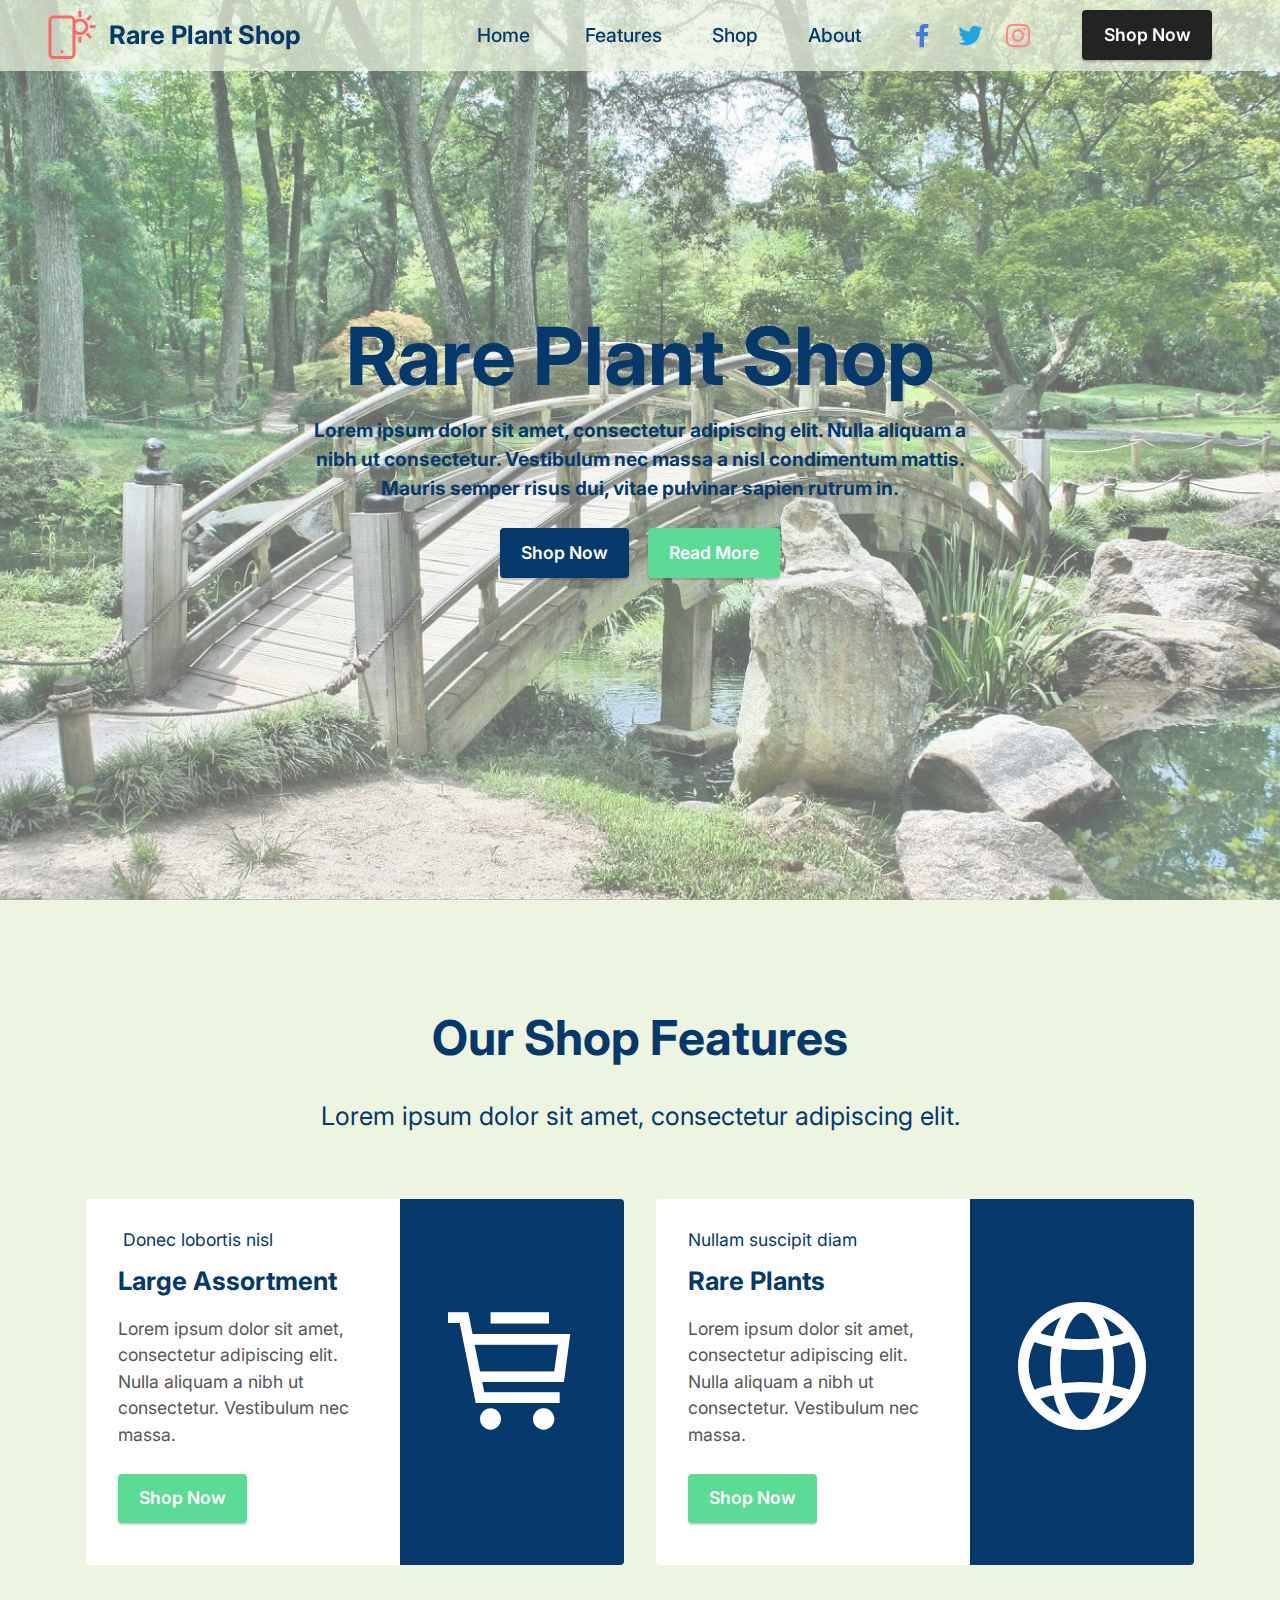
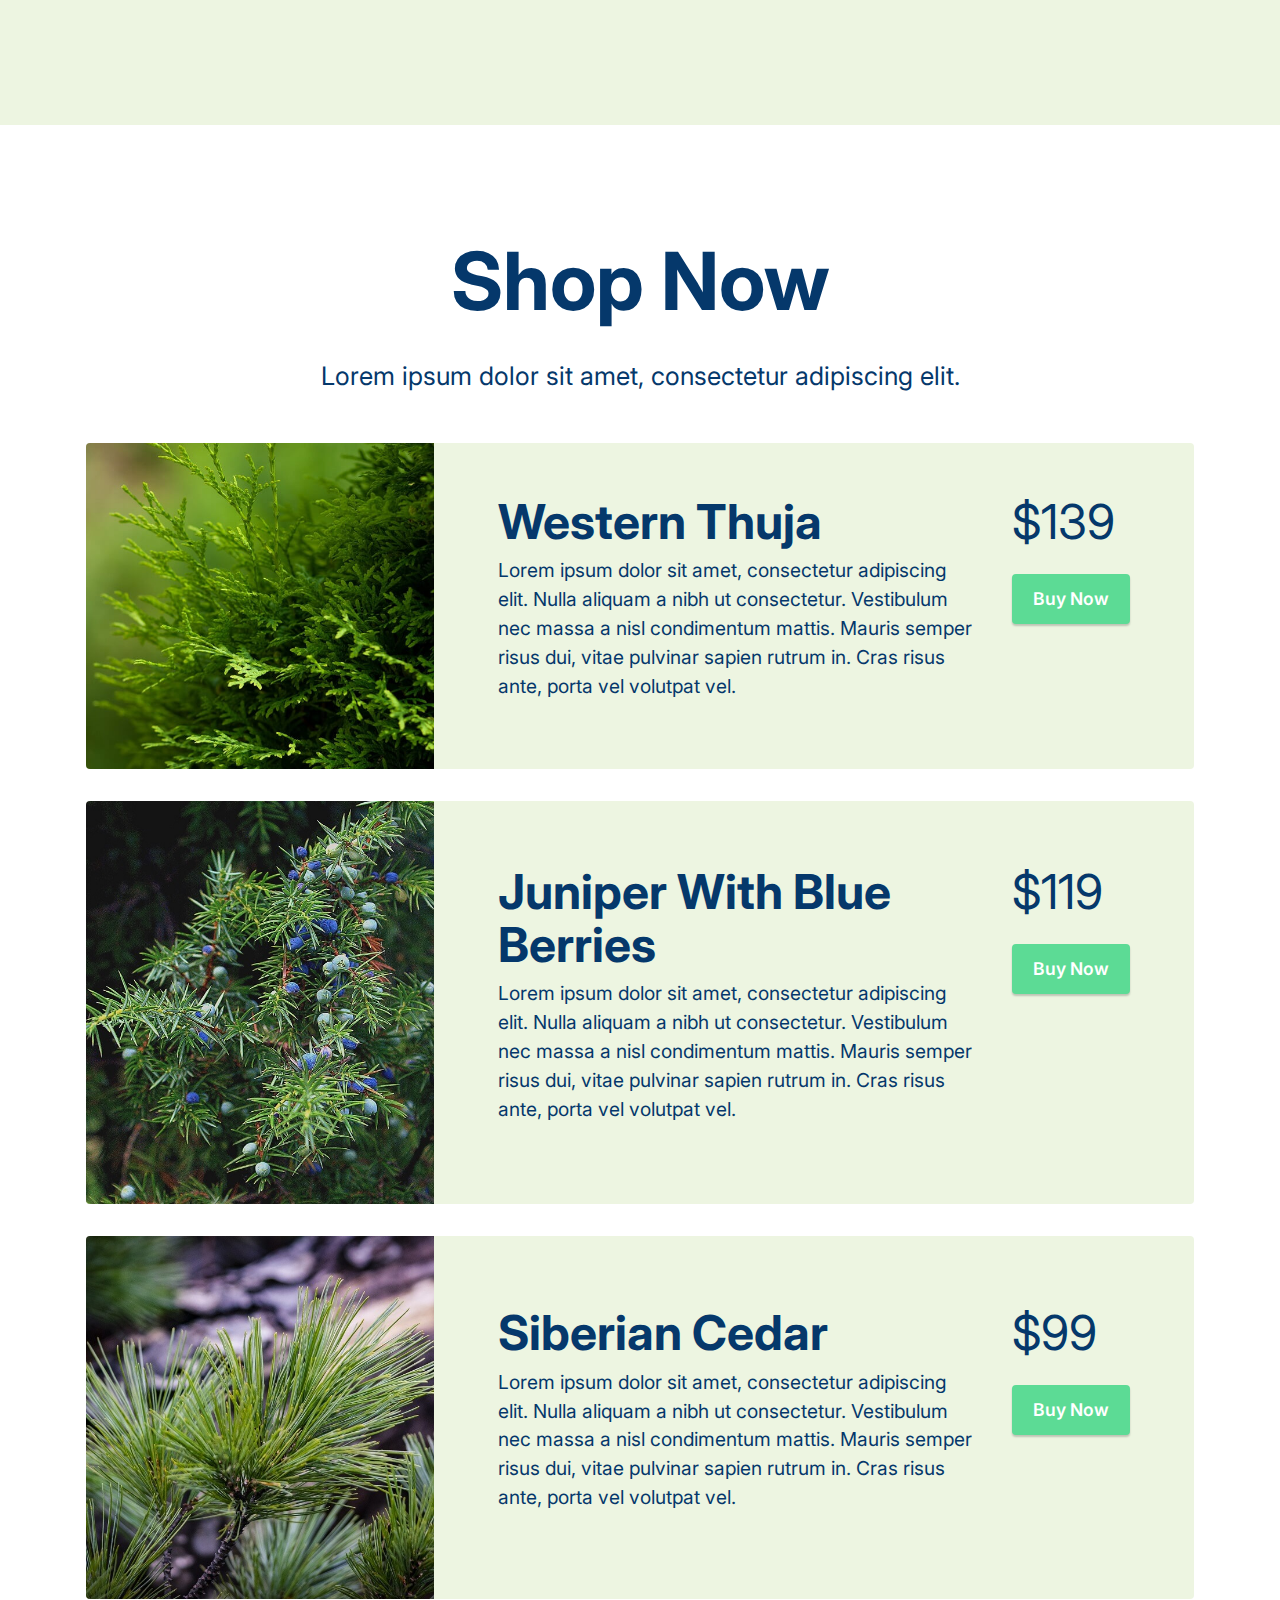
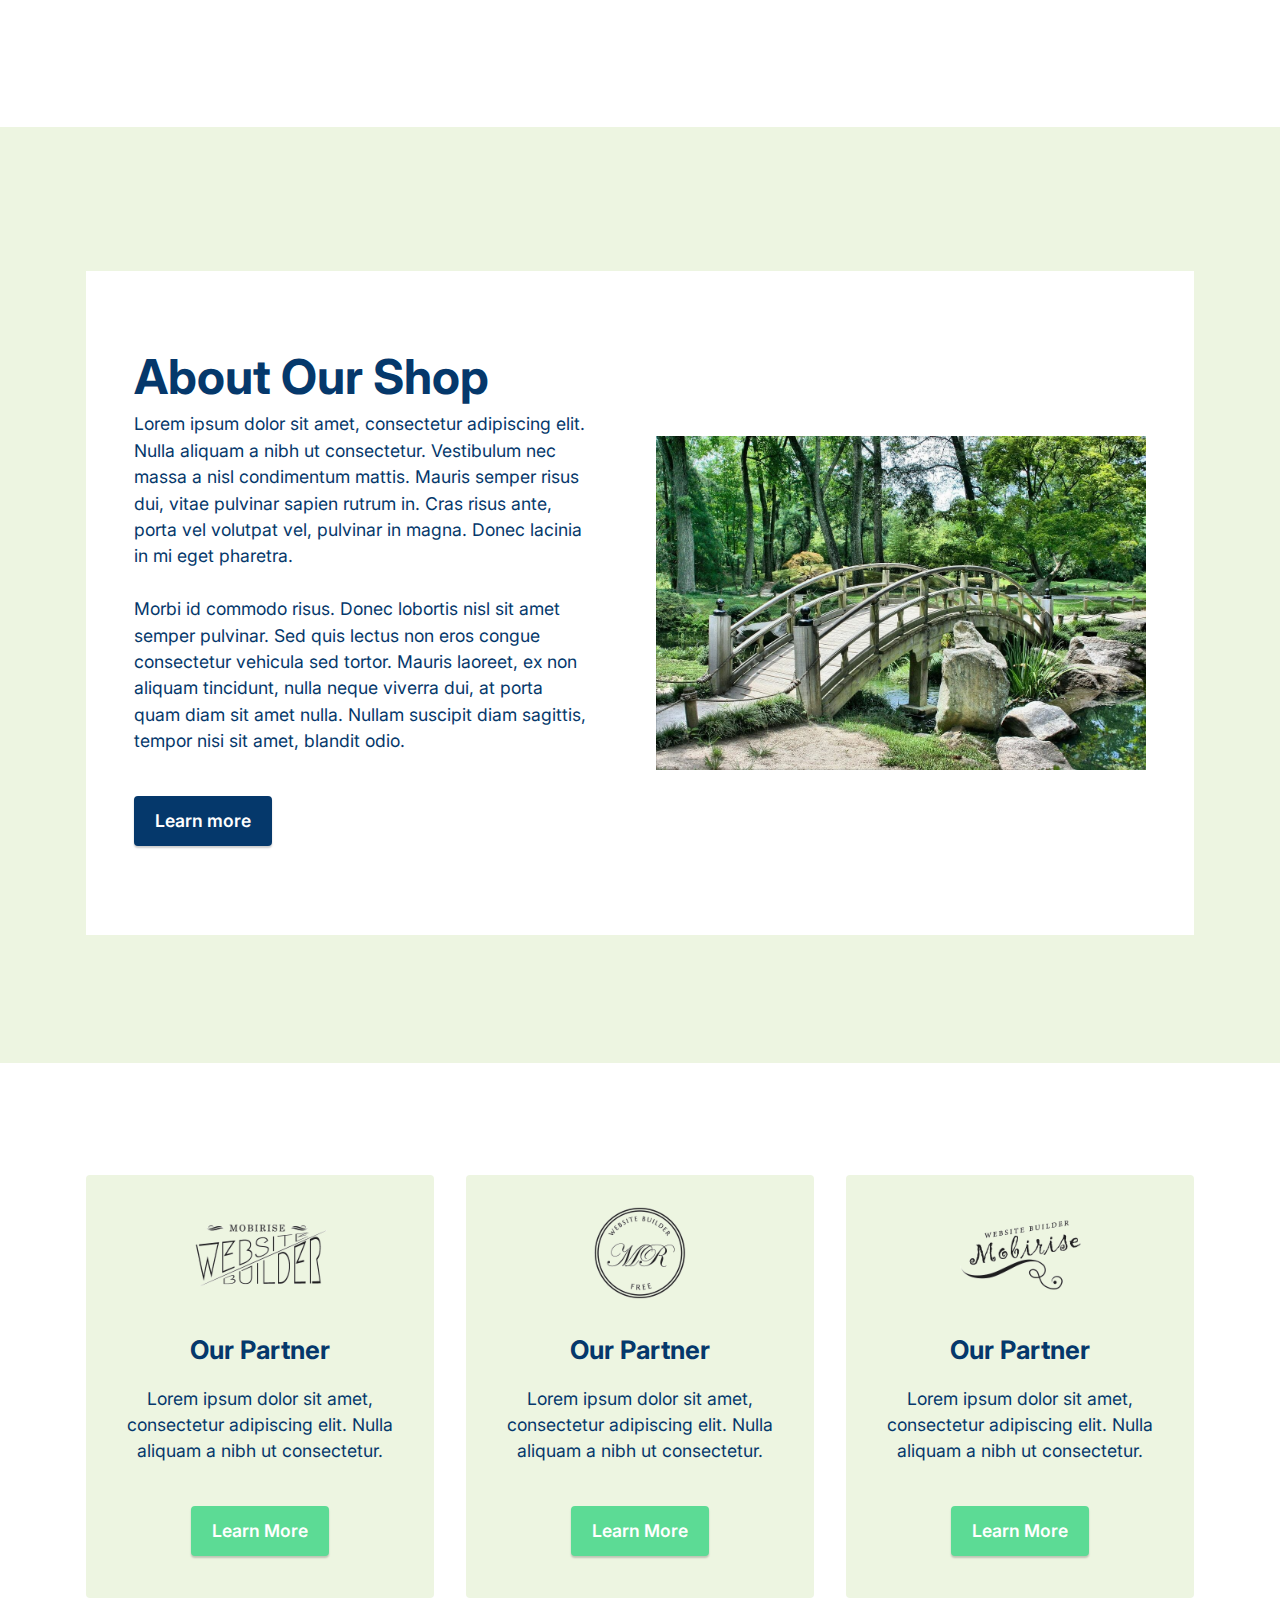
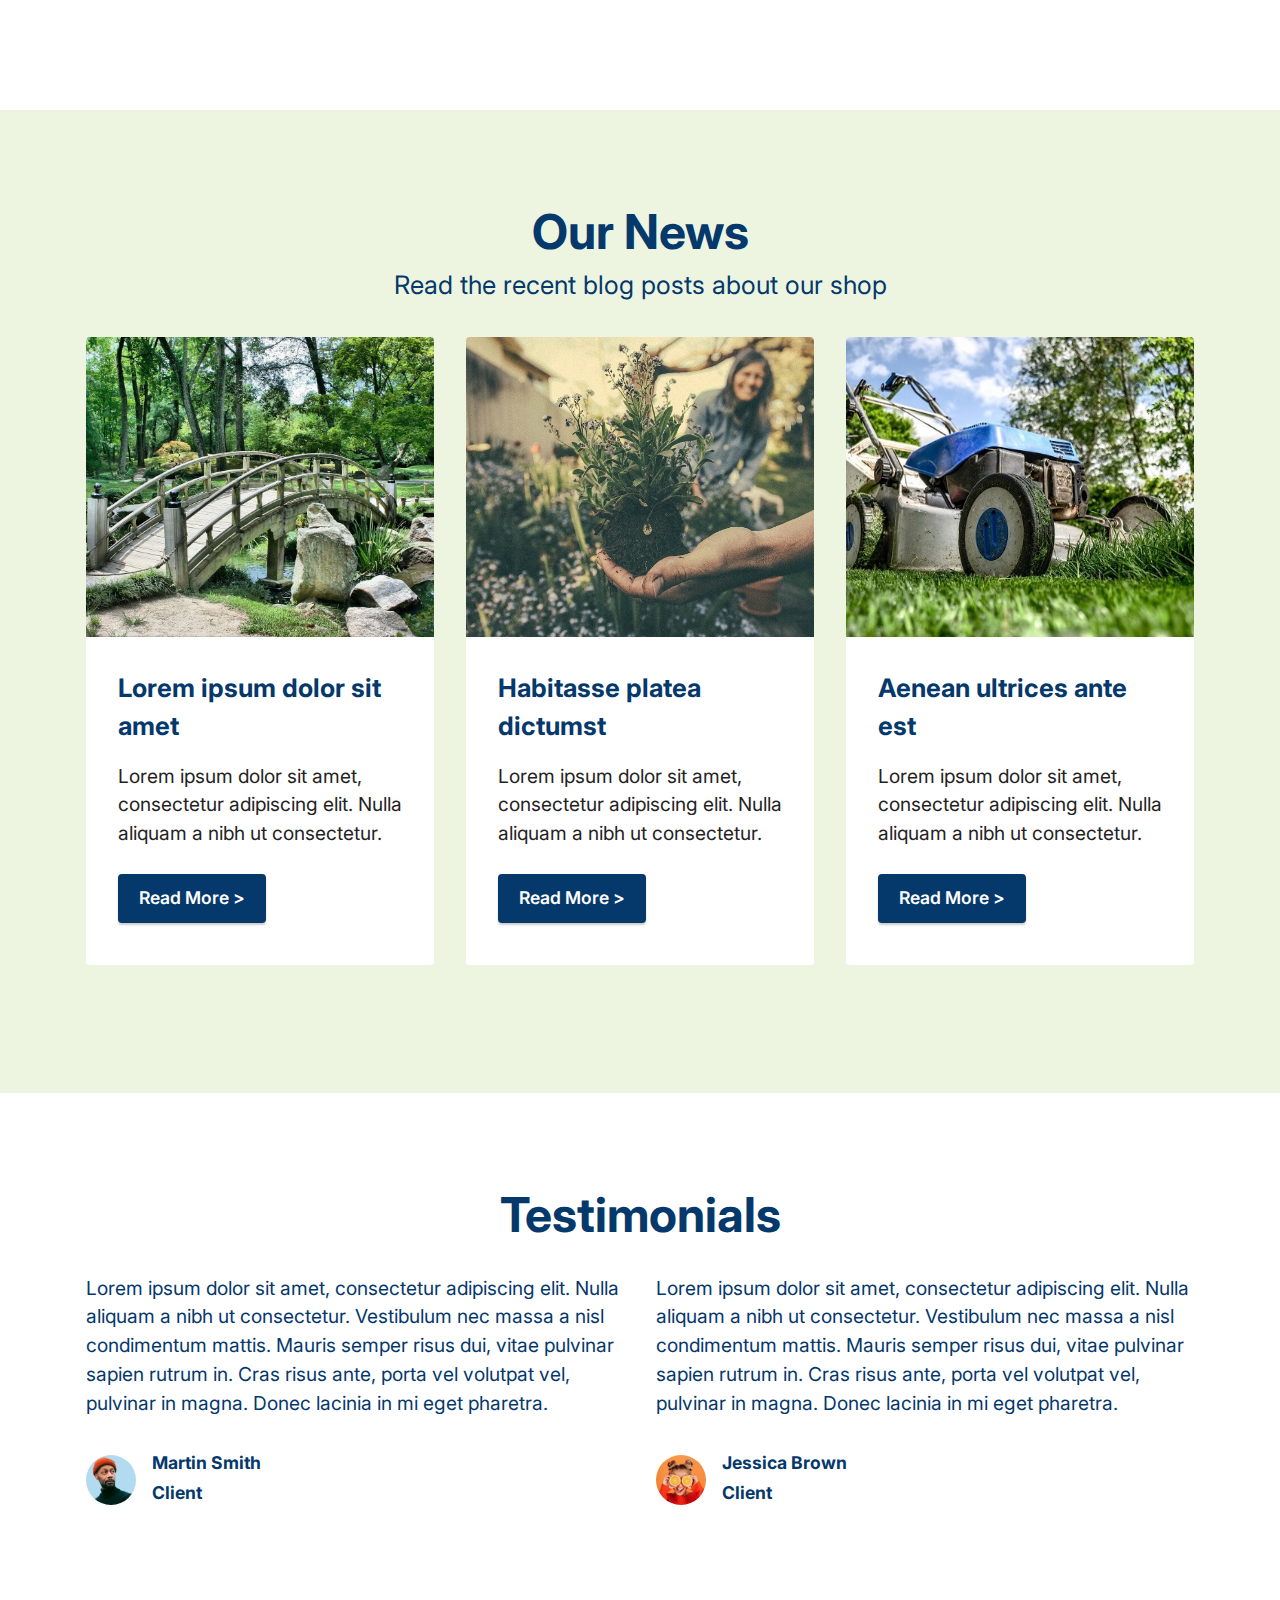
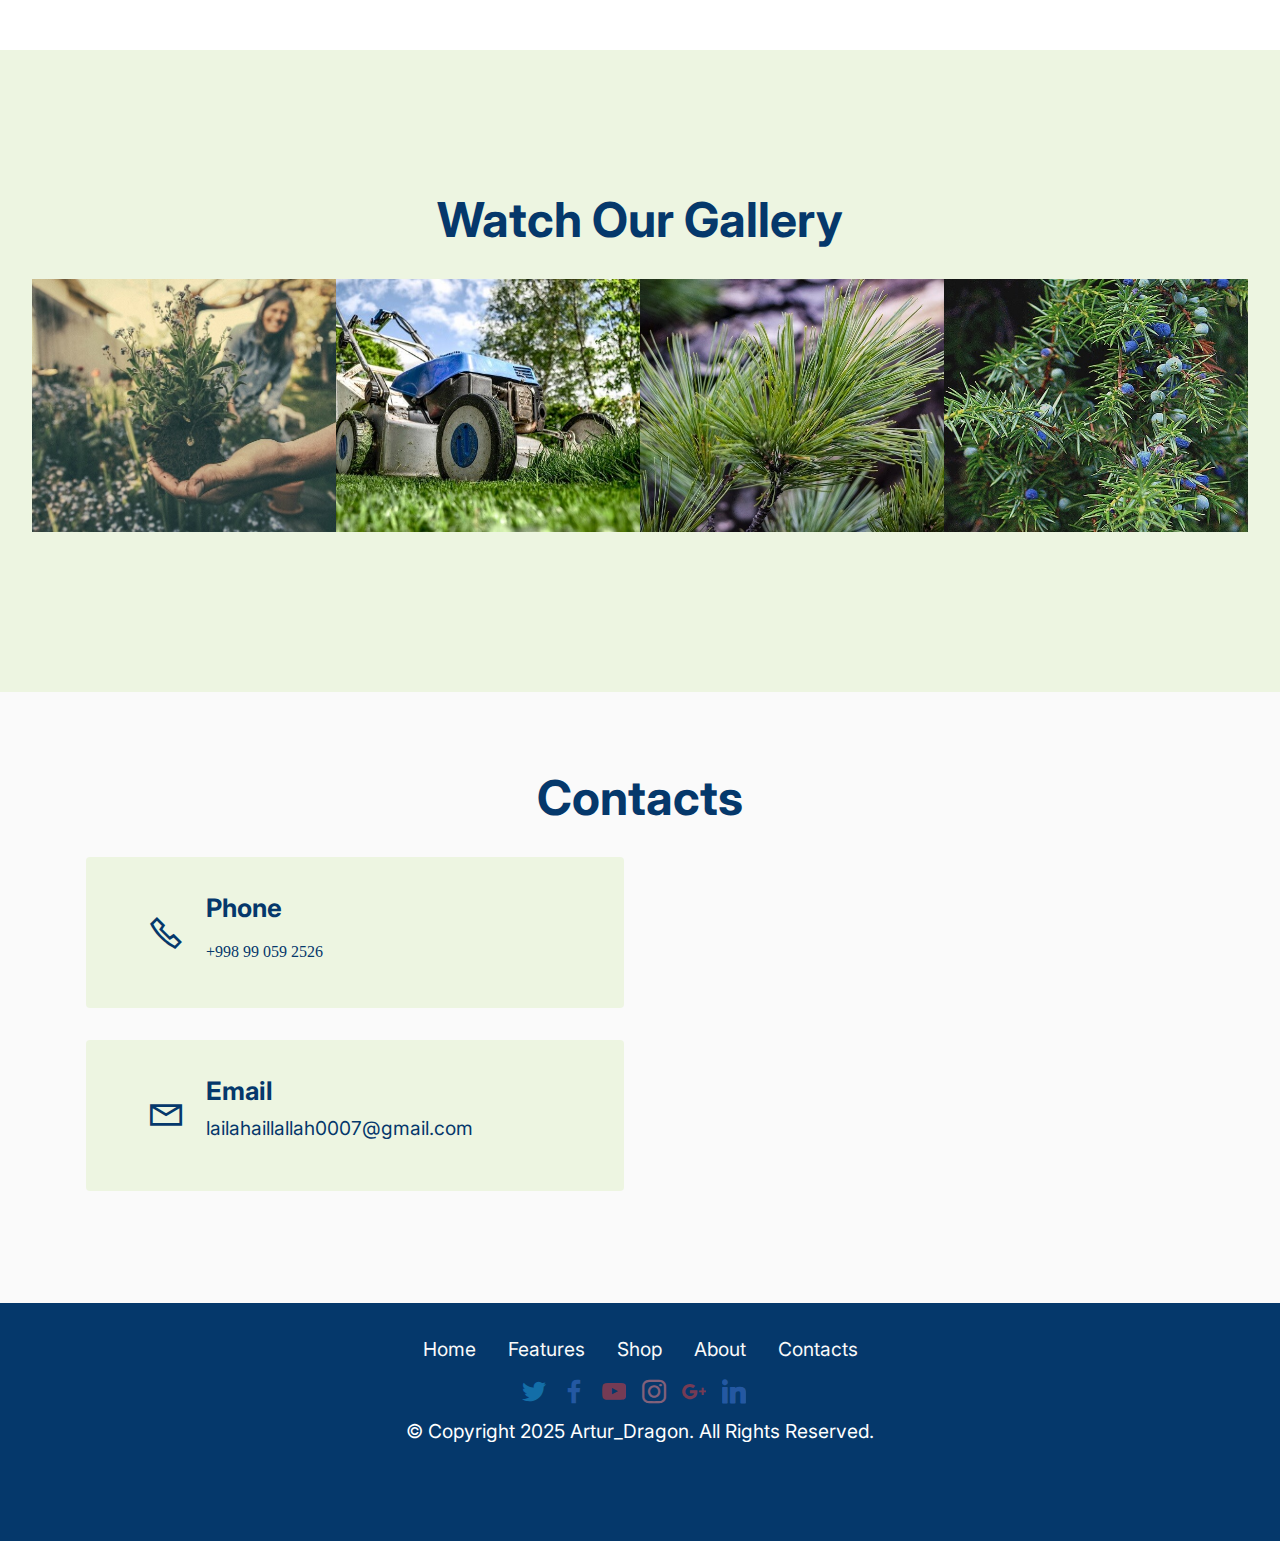
<file: index.html>
<!DOCTYPE html>
<html  >
<head>
  <meta charset="UTF-8">
  <meta http-equiv="X-UA-Compatible" content="IE=edge">
  <meta name="generator" content="Mobirise v5.6.4, mobirise.com">
  <meta name="twitter:card" content="summary_large_image"/>
  <meta name="twitter:image:src" content="">
  <meta property="og:image" content="">
  <meta name="twitter:title" content="Home">
  <meta name="viewport" content="width=device-width, initial-scale=1, minimum-scale=1">
  <link rel="shortcut icon" href="assets/images/mbr.png" type="image/x-icon">
  <meta name="description" content="">


  <title>Home</title>
  <link rel="stylesheet" href="assets/web/assets/mobirise-icons2/mobirise2.css">
  <link rel="stylesheet" href="assets/bootstrap/css/bootstrap.min.css">
  <link rel="stylesheet" href="assets/bootstrap/css/bootstrap-grid.min.css">
  <link rel="stylesheet" href="assets/bootstrap/css/bootstrap-reboot.min.css">
  <link rel="stylesheet" href="assets/dropdown/css/style.css">
  <link rel="stylesheet" href="assets/socicon/css/styles.css">
  <link rel="stylesheet" href="assets/theme/css/style.css">
  <link rel="preload" href="https://fonts.googleapis.com/css?family=Inter:100,200,300,400,500,600,700,800,900&display=swap" as="style" onload="this.onload=null;this.rel='stylesheet'">
  <noscript><link rel="stylesheet" href="https://fonts.googleapis.com/css?family=Inter:100,200,300,400,500,600,700,800,900&display=swap"></noscript>
  <link rel="preload" as="style" href="assets/mobirise/css/mbr-additional.css"><link rel="stylesheet" href="assets/mobirise/css/mbr-additional.css" type="text/css">




</head>
<body>

  <section data-bs-version="5.1" class="menu menu3 cid-sFAA5oUu2Y" once="menu" id="menu3-1">

    <nav class="navbar navbar-dropdown navbar-fixed-top navbar-expand-lg">
        <div class="container-fluid">
            <div class="navbar-brand">
                <span class="navbar-logo">
                    <a href="https://mobiri.se">
                        <img src="assets/images/mbr.png" alt="Mobirise Website Builder" style="height: 3rem;">
                    </a>
                </span>
                <span class="navbar-caption-wrap"><a class="navbar-caption text-primary display-5" href="https://mobiri.se">Rare Plant Shop</a></span>
            </div>
            <button class="navbar-toggler" type="button" data-toggle="collapse" data-bs-toggle="collapse" data-target="#navbarSupportedContent" data-bs-target="#navbarSupportedContent" aria-controls="navbarNavAltMarkup" aria-expanded="false" aria-label="Toggle navigation">
                <div class="hamburger">
                    <span></span>
                    <span></span>
                    <span></span>
                    <span></span>
                </div>
            </button>
            <div class="collapse navbar-collapse" id="navbarSupportedContent">
                <ul class="navbar-nav nav-dropdown" data-app-modern-menu="true"><li class="nav-item"><a class="nav-link link text-primary display-7" href="index.html">Home&nbsp;</a></li>
                    <li class="nav-item"><a class="nav-link link text-primary display-7" href="page1.html">Features</a></li>
                    <li class="nav-item"><a class="nav-link link text-primary display-7" href="page2.html">Shop</a>
                    </li><li class="nav-item"><a class="nav-link link text-primary display-7" href="page3.html">About</a></li></ul>
                <div class="icons-menu">
                    <a class="iconfont-wrapper" href="https://mobiri.se" target="_blank">
                        <span class="p-2 mbr-iconfont socicon-facebook socicon" style="color: rgb(68, 121, 217); fill: rgb(68, 121, 217);"></span>
                    </a>
                    <a class="iconfont-wrapper" href="https://mobiri.se" target="_blank">
                        <span class="p-2 mbr-iconfont socicon-twitter socicon" style="color: rgb(34, 165, 229); fill: rgb(34, 165, 229);"></span>
                    </a>
                    <a class="iconfont-wrapper" href="https://mobiri.se" target="_blank">
                        <span class="p-2 mbr-iconfont socicon-instagram socicon" style="color: rgb(255, 138, 138); fill: rgb(255, 138, 138);"></span>
                    </a>

                </div>
                <div class="navbar-buttons mbr-section-btn"><a class="btn btn-black display-4" href="https://mobiri.se">
                        Shop Now</a></div>
            </div>
        </div>
    </nav>
</section>

<section data-bs-version="5.1" class="header1 cid-sFCAOqBTxa mbr-fullscreen" id="header1-i">



    <div class="mbr-overlay" style="opacity: 0.4; background-color: rgb(255, 255, 255);"></div>

    <div class="container-fluid">
        <div class="row justify-content-center">
            <div class="col-12 col-lg-7">
                <h1 class="mbr-section-title mbr-fonts-style mb-3 display-1"><strong>Rare Plant Shop</strong></h1>

                <p class="mbr-text mbr-fonts-style display-7"><strong>
                    Lorem ipsum dolor sit amet, consectetur adipiscing elit. Nulla aliquam a nibh ut consectetur. Vestibulum nec massa a nisl condimentum mattis. Mauris semper risus dui, vitae pulvinar sapien rutrum in.</strong></p>
                <div class="mbr-section-btn mt-3"><a class="btn btn-primary display-4" href="index.html#content4-6">Shop Now</a> <a class="btn btn-secondary display-4" href="index.html#features16-9">Read More</a></div>
            </div>
        </div>
    </div>
</section>

<section data-bs-version="5.1" class="content4 cid-sFADQxFnEn" id="content4-5">


    <div class="container">
        <div class="row justify-content-center">
            <div class="title col-md-12 col-lg-10">
                <h3 class="mbr-section-title mbr-fonts-style align-center mb-4 display-2">
                    <strong>Our Shop Features</strong></h3>
                <h4 class="mbr-section-subtitle align-center mbr-fonts-style mb-4 display-5">Lorem ipsum dolor sit amet, consectetur adipiscing elit.</h4>

            </div>
        </div>
    </div>
</section>

<section data-bs-version="5.1" class="features5 cid-sFACYYm0AQ" id="features6-3">




    <div class="container">
        <div class="row justify-content-center">
            <div class="card col-12 col-lg-6">
                <div class="card-wrapper mbr-flex">
                    <div class="card-box align-left">
                        <h6 class="card-subtitle mbr-fonts-style align-left mb-2 display-4">&nbsp;Donec lobortis nisl</h6>
                        <h5 class="card-title mbr-fonts-style align-left mb-3 display-5"><strong>Large Assortment</strong></h5>
                        <p class="mbr-text mbr-fonts-style mb-3 display-4">
                            Lorem ipsum dolor sit amet, consectetur adipiscing elit. Nulla aliquam a nibh ut consectetur. Vestibulum nec massa.</p>
                        <div class="mbr-section-btn"><a href="https://mobiri.se" class="btn btn-secondary display-4">Shop Now</a></div>
                    </div>
                    <div class="img-wrapper img1 align-center">
                        <span class="mbr-iconfont mobi-mbri-cart-full mobi-mbri"></span>
                    </div>
                </div>
            </div>

            <div class="card col-12 col-lg-6">
                <div class="card-wrapper mbr-flex">
                    <div class="card-box align-left">
                        <h6 class="card-subtitle mbr-fonts-style align-left mb-2 display-4">Nullam suscipit diam</h6>
                        <h5 class="card-title mbr-fonts-style align-left mb-3 display-5"><strong>Rare Plants</strong></h5>
                        <p class="mbr-text mbr-fonts-style mb-3 display-4">
                            Lorem ipsum dolor sit amet, consectetur adipiscing elit. Nulla aliquam a nibh ut consectetur. Vestibulum nec massa.</p>
                        <div class="mbr-section-btn"><a href="https://mobiri.se" class="btn btn-secondary display-4">Shop Now</a></div>
                    </div>
                    <div class="img-wrapper img2 align-center">
                        <span class="mbr-iconfont mobi-mbri-globe-2 mobi-mbri"></span>
                    </div>
                </div>
            </div>
        </div>
    </div>
</section>

<section data-bs-version="5.1" class="content4 cid-sFADQQfNeA" id="content4-6">


    <div class="container">
        <div class="row justify-content-center">
            <div class="title col-md-12 col-lg-10">
                <h3 class="mbr-section-title mbr-fonts-style align-center mb-4 display-1"><strong>Shop Now</strong></h3>
                <h4 class="mbr-section-subtitle align-center mbr-fonts-style mb-4 display-5">Lorem ipsum dolor sit amet, consectetur adipiscing elit.</h4>

            </div>
        </div>
    </div>
</section>

<section data-bs-version="5.1" class="features8 cid-sFADMOwrhN" xmlns="http://www.w3.org/1999/html" id="features9-4">





    <div class="container">
        <div class="card">
            <div class="card-wrapper">
                <div class="row align-items-center">
                    <div class="col-12 col-md-4">
                        <div class="image-wrapper">
                            <img src="assets/images/mbr-9.jpeg" alt="Artur_Dragon">
                        </div>
                    </div>
                    <div class="col-12 col-md">
                        <div class="card-box">
                            <div class="row">
                                <div class="col-md">
                                    <h6 class="card-title mbr-fonts-style display-2"><strong>Western Thuja&nbsp;</strong></h6>
                                    <p class="mbr-text mbr-fonts-style display-7">Lorem ipsum dolor sit amet, consectetur adipiscing elit. Nulla aliquam a nibh ut consectetur. Vestibulum nec massa a nisl condimentum mattis. Mauris semper risus dui, vitae pulvinar sapien rutrum in. Cras risus ante, porta vel volutpat vel.<br></p>
                                </div>
                                <div class="col-md-auto">
                                    <p class="price mbr-fonts-style display-2">$139</p>
                                    <div class="mbr-section-btn"><a href="https://mobiri.se" class="btn btn-secondary display-4">
                                            Buy Now
                                        </a></div>
                                </div>
                                <div></div>
                            </div>
                        </div>
                    </div>
                </div>
            </div>
        </div>
        <div class="card">
            <div class="card-wrapper">
                <div class="row align-items-center">
                    <div class="col-12 col-md-4">
                        <div class="image-wrapper">
                            <img src="assets/images/mbr-8.jpeg" alt="Artur_Dragon">
                        </div>
                    </div>
                    <div class="col-12 col-md">
                        <div class="card-box">
                            <div class="row">
                                <div class="col-md">
                                    <h6 class="card-title mbr-fonts-style display-2"><strong>Juniper With Blue Berries</strong></h6>
                                    <p class="mbr-text mbr-fonts-style display-7">Lorem ipsum dolor sit amet, consectetur adipiscing elit. Nulla aliquam a nibh ut consectetur. Vestibulum nec massa a nisl condimentum mattis. Mauris semper risus dui, vitae pulvinar sapien rutrum in. Cras risus ante, porta vel volutpat vel.</p>
                                </div>
                                <div class="col-md-auto">
                                    <p class="price mbr-fonts-style display-2">$119</p>
                                    <div class="mbr-section-btn"><a href="https://mobiri.se" class="btn btn-secondary display-4">
                                            Buy Now
                                        </a></div>
                                </div>
                                <div></div>
                            </div>
                        </div>
                    </div>
                </div>
            </div>
        </div>
        <div class="card">
            <div class="card-wrapper">
                <div class="row align-items-center">
                    <div class="col-12 col-md-4">
                        <div class="image-wrapper">
                            <img src="assets/images/mbr.jpeg" alt="Artur_Dragon">
                        </div>
                    </div>
                    <div class="col-12 col-md">
                        <div class="card-box">
                            <div class="row">
                                <div class="col-md">
                                    <h6 class="card-title mbr-fonts-style display-2"><strong>Siberian Сedar</strong></h6>
                                    <p class="mbr-text mbr-fonts-style display-7">Lorem ipsum dolor sit amet, consectetur adipiscing elit. Nulla aliquam a nibh ut consectetur. Vestibulum nec massa a nisl condimentum mattis. Mauris semper risus dui, vitae pulvinar sapien rutrum in. Cras risus ante, porta vel volutpat vel.<br></p>
                                </div>
                                <div class="col-md-auto">
                                    <p class="price mbr-fonts-style display-2">$99</p>
                                    <div class="mbr-section-btn"><a href="https://mobiri.se" class="btn btn-secondary display-4">
                                            Buy Now
                                        </a></div>
                                </div>
                                <div></div>
                            </div>
                        </div>
                    </div>
                </div>
            </div>
        </div>
    </div>
</section>

<section data-bs-version="5.1" class="features15 cid-sFANq99njx" id="features16-9">




    <div class="container">
        <div class="content-wrapper">
            <div class="row align-items-center">
                <div class="col-12 col-lg">
                    <div class="text-wrapper">
                        <h6 class="card-title mbr-fonts-style display-2"><strong>About Our Shop</strong></h6>
                        <p class="mbr-text mbr-fonts-style mb-4 display-4">Lorem ipsum dolor sit amet, consectetur adipiscing elit. Nulla aliquam a nibh ut consectetur. Vestibulum nec massa a nisl condimentum mattis. Mauris semper risus dui, vitae pulvinar sapien rutrum in. Cras risus ante, porta vel volutpat vel, pulvinar in magna. Donec lacinia in mi eget pharetra.&nbsp;<br><br>Morbi id commodo risus. Donec lobortis nisl sit amet semper pulvinar. Sed quis lectus non eros congue consectetur vehicula sed tortor. Mauris laoreet, ex non aliquam tincidunt, nulla neque viverra dui, at porta quam diam sit amet nulla. Nullam suscipit diam sagittis, tempor nisi sit amet, blandit odio.&nbsp;</p>
                        <div class="mbr-section-btn mt-3"><a class="btn btn-primary display-4" href="https://mobiri.se">Learn more</a></div>
                    </div>
                </div>
                <div class="col-12 col-lg-6">
                    <div class="image-wrapper">
                        <img src="assets/images/mbr-10.jpg" alt="Artur_Dragon">
                    </div>
                </div>
            </div>
        </div>
    </div>
</section>

<section data-bs-version="5.1" class="clients2 cid-sFAOcdRzJX" id="clients2-b">




    <div class="container">
        <div class="row justify-content-center">
            <div class="card col-12 col-md-6 col-lg-4">
                <div class="card-wrapper">
                    <div class="img-wrapper">
                        <img src="assets/images/1.png" alt="Mobirise Website Builder">
                    </div>
                    <div class="card-box align-center">

                        <h5 class="card-title mbr-fonts-style mb-3 display-5">
                            <strong>Our Partner</strong>
                        </h5>
                        <p class="mbr-text mbr-fonts-style mb-4 display-4">
                            Lorem ipsum dolor sit amet, consectetur adipiscing elit. Nulla aliquam a nibh ut consectetur. </p>
                        <div class="mbr-section-btn mt-3"><a class="btn btn-secondary display-4" href="https://mobiri.se">Learn More</a></div>
                    </div>
                </div>
            </div>
            <div class="card col-12 col-md-6 col-lg-4">
                <div class="card-wrapper">
                    <div class="img-wrapper">
                        <img src="assets/images/2.png" alt="Artur_Dragon">
                    </div>
                    <div class="card-box align-center">

                        <h5 class="card-title mbr-fonts-style mb-3 display-5"><strong>Our Partner</strong></h5>
                        <p class="mbr-text mbr-fonts-style mb-4 display-4">
                            Lorem ipsum dolor sit amet, consectetur adipiscing elit. Nulla aliquam a nibh ut consectetur. </p>
                        <div class="mbr-section-btn mt-3"><a class="btn btn-secondary display-4" href="https://mobiri.se">Learn More</a></div>
                    </div>
                </div>
            </div>
            <div class="card col-12 col-md-6 col-lg-4">
                <div class="card-wrapper">
                    <div class="img-wrapper">
                        <img src="assets/images/3.png" alt="Artur_Dragon">
                    </div>
                    <div class="card-box align-center">

                        <h5 class="card-title mbr-fonts-style mb-3 display-5"><strong>Our Partner</strong></h5>
                        <p class="mbr-text mbr-fonts-style mb-4 display-4">
                            Lorem ipsum dolor sit amet, consectetur adipiscing elit. Nulla aliquam a nibh ut consectetur. </p>
                        <div class="mbr-section-btn mt-3"><a class="btn btn-secondary display-4" href="https://mobiri.se">Learn More</a></div>
                    </div>
                </div>
            </div>

        </div>
    </div>
</section>

<section data-bs-version="5.1" class="content2 cid-sFAOw5Fdod" id="content2-e">


    <div class="container">
        <div class="mbr-section-head">
            <h4 class="mbr-section-title mbr-fonts-style align-center mb-0 display-2"><strong>Our News</strong></h4>
            <h5 class="mbr-section-subtitle mbr-fonts-style align-center mb-0 mt-2 display-5">Read the recent blog posts about
                our shop</h5>
        </div>
        <div class="row mt-4">
            <div class="item features-image сol-12 col-md-6 col-lg-4">
                <div class="item-wrapper">
                    <div class="item-img">
                        <img src="assets/images/mbr-10.jpg" alt="Artur_Dragon" title="">
                    </div>
                    <div class="item-content">
                        <h5 class="item-title mbr-fonts-style display-5"><strong>Lorem ipsum dolor sit amet</strong></h5>

                        <p class="mbr-text mbr-fonts-style mt-3 display-7">Lorem ipsum dolor sit amet, consectetur adipiscing elit. Nulla aliquam a nibh ut consectetur.&nbsp;</p>
                    </div>
                    <div class="mbr-section-btn item-footer mt-2"><a href="" class="btn item-btn btn-primary display-4" target="_blank">Read More
                            &gt;</a></div>
                </div>
            </div>
            <div class="item features-image сol-12 col-md-6 col-lg-4">
                <div class="item-wrapper">
                    <div class="item-img">
                        <img src="assets/images/mbr.jpg" alt="Artur_Dragon" title="">
                    </div>
                    <div class="item-content">
                        <h5 class="item-title mbr-fonts-style display-5"><strong>Habitasse platea dictumst</strong></h5>

                        <p class="mbr-text mbr-fonts-style mt-3 display-7">Lorem ipsum dolor sit amet, consectetur adipiscing elit. Nulla aliquam a nibh ut consectetur. <br>
                        </p>
                    </div>
                    <div class="mbr-section-btn item-footer mt-2"><a href="" class="btn item-btn btn-primary display-4" target="_blank">Read More
                            &gt;</a></div>
                </div>
            </div>
            <div class="item features-image сol-12 col-md-6 col-lg-4">
                <div class="item-wrapper">
                    <div class="item-img">
                        <img src="assets/images/mbr-5.jpg" alt="Artur_Dragon" title="">
                    </div>
                    <div class="item-content">
                        <h5 class="item-title mbr-fonts-style display-5"><strong>Aenean ultrices ante est</strong></h5>

                        <p class="mbr-text mbr-fonts-style mt-3 display-7">Lorem ipsum dolor sit amet, consectetur adipiscing elit. Nulla aliquam a nibh ut consectetur. </p>
                    </div>
                    <div class="mbr-section-btn item-footer mt-2"><a href="" class="btn item-btn btn-primary display-4" target="_blank">Read More
                            &gt;</a></div>
                </div>
            </div>

        </div>
    </div>
</section>

<section data-bs-version="5.1" class="testimonials2 cid-sFAO03Bfrt" id="testimonials2-a">


    <div class="container">
        <h3 class="mbr-section-title mbr-fonts-style align-center mb-4 display-2">
            <strong>Testimonials</strong>
        </h3>
        <div class="row justify-content-center">
            <div class="card col-12 col-md-6">
                <p class="mbr-text mbr-fonts-style mb-4 display-7">Lorem ipsum dolor sit amet, consectetur adipiscing elit. Nulla aliquam a nibh ut consectetur. Vestibulum nec massa a nisl condimentum mattis. Mauris semper risus dui, vitae pulvinar sapien rutrum in. Cras risus ante, porta vel volutpat vel, pulvinar in magna. Donec lacinia in mi eget pharetra. </p>
                <div class="d-flex mb-md-0 mb-4">
                    <div class="image-wrapper">
                        <img src="assets/images/team1.jpg" alt="Mobirise Website Builder">
                    </div>
                    <div class="text-wrapper">
                        <p class="name mbr-fonts-style mb-1 display-4">
                            <strong>Martin Smith</strong>
                        </p>
                        <p class="position mbr-fonts-style display-4">
                            <strong>Client</strong>
                        </p>
                    </div>
                </div>
            </div>
            <div class="card col-12 col-md-6">
                <p class="mbr-text mbr-fonts-style mb-4 display-7">Lorem ipsum dolor sit amet, consectetur adipiscing elit. Nulla aliquam a nibh ut consectetur. Vestibulum nec massa a nisl condimentum mattis. Mauris semper risus dui, vitae pulvinar sapien rutrum in. Cras risus ante, porta vel volutpat vel, pulvinar in magna. Donec lacinia in mi eget pharetra. </p>
                <div class="d-flex mb-md-0 mb-4">
                    <div class="image-wrapper">
                        <img src="assets/images/team2.jpg" alt="Mobirise Website Builder">
                    </div>
                    <div class="text-wrapper">
                        <p class="name mbr-fonts-style mb-1 display-4">
                            <strong>Jessica Brown</strong>
                        </p>
                        <p class="position mbr-fonts-style display-4">
                            <strong>Client</strong>
                        </p>
                    </div>
                </div>
            </div>
        </div>
    </div>
</section>

<section data-bs-version="5.1" class="gallery6 mbr-gallery cid-sFAQAQGsOD" id="gallery6-f">




    <div class="container-fluid">
        <div class="mbr-section-head">
            <h3 class="mbr-section-title mbr-fonts-style align-center m-0 display-2"><strong>Watch Our Gallery</strong></h3>

        </div>
        <div class="row mbr-gallery mt-4">
            <div class="col-12 col-md-6 col-lg-3 item gallery-image">
                <div class="item-wrapper" data-toggle="modal" data-bs-toggle="modal" data-target="#t2O7ospFSw-modal" data-bs-target="#t2O7ospFSw-modal">
                    <img class="w-100" src="assets/images/mbr.jpg" alt="Artur_Dragon" data-slide-to="0" data-bs-slide-to="0" data-target="#lb-t2O7ospFSw" data-bs-target="#lb-t2O7ospFSw">
                    <div class="icon-wrapper">
                        <span class="mobi-mbri mobi-mbri-search mbr-iconfont mbr-iconfont-btn"></span>
                    </div>
                </div>

            </div>
            <div class="col-12 col-md-6 col-lg-3 item gallery-image">
                <div class="item-wrapper" data-toggle="modal" data-bs-toggle="modal" data-target="#t2O7ospFSw-modal" data-bs-target="#t2O7ospFSw-modal">
                    <img class="w-100" src="assets/images/mbr-5.jpg" alt="Artur_Dragon" data-slide-to="1" data-bs-slide-to="1" data-target="#lb-t2O7ospFSw" data-bs-target="#lb-t2O7ospFSw">
                    <div class="icon-wrapper">
                        <span class="mobi-mbri mobi-mbri-search mbr-iconfont mbr-iconfont-btn"></span>
                    </div>
                </div>

            </div>
            <div class="col-12 col-md-6 col-lg-3 item gallery-image">
                <div class="item-wrapper" data-toggle="modal" data-bs-toggle="modal" data-target="#t2O7ospFSw-modal" data-bs-target="#t2O7ospFSw-modal">
                    <img class="w-100" src="assets/images/mbr-1.jpeg" alt="Artur_Dragon" data-slide-to="2" data-bs-slide-to="2" data-target="#lb-t2O7ospFSw" data-bs-target="#lb-t2O7ospFSw">
                    <div class="icon-wrapper">
                        <span class="mobi-mbri mobi-mbri-search mbr-iconfont mbr-iconfont-btn"></span>
                    </div>
                </div>

            </div>
            <div class="col-12 col-md-6 col-lg-3 item gallery-image">
                <div class="item-wrapper" data-toggle="modal" data-bs-toggle="modal" data-target="#t2O7ospFSw-modal" data-bs-target="#t2O7ospFSw-modal">
                    <img class="w-100" src="assets/images/mbr-10.jpeg" alt="Artur_Dragon" data-slide-to="3" data-bs-slide-to="3" data-target="#lb-t2O7ospFSw" data-bs-target="#lb-t2O7ospFSw">
                    <div class="icon-wrapper">
                        <span class="mobi-mbri mobi-mbri-search mbr-iconfont mbr-iconfont-btn"></span>
                    </div>
                </div>

            </div>
        </div>

        <div class="modal mbr-slider" tabindex="-1" role="dialog" aria-hidden="true" id="t2O7ospFSw-modal">
            <div class="modal-dialog" role="document">
                <div class="modal-content">
                    <div class="modal-body">
                        <div class="carousel slide" id="lb-t2O7ospFSw" data-interval="5000" data-bs-interval="5000">
                            <div class="carousel-inner">
                                <div class="carousel-item active">
                                    <img class="d-block w-100" src="assets/images/mbr.jpg" alt="Mobirise Website Builder">
                                </div>
                                <div class="carousel-item">
                                    <img class="d-block w-100" src="assets/images/mbr-5.jpg" alt="Mobirise Website Builder">
                                </div>
                                <div class="carousel-item">
                                    <img class="d-block w-100" src="assets/images/mbr-1.jpeg" alt="Mobirise Website Builder">
                                </div>
                                <div class="carousel-item">
                                    <img class="d-block w-100" src="assets/images/mbr-10.jpeg" alt="Mobirise Website Builder">
                                </div>
                            </div>
                            <ol class="carousel-indicators">
                                <li data-slide-to="0" data-bs-slide-to="0" class="active" data-target="#lb-t2O7ospFSw" data-bs-target="#lb-t2O7ospFSw"></li>
                                <li data-slide-to="1" data-bs-slide-to="1" data-target="#lb-t2O7ospFSw" data-bs-target="#lb-t2O7ospFSw"></li>
                                <li data-slide-to="2" data-bs-slide-to="2" data-target="#lb-t2O7ospFSw" data-bs-target="#lb-t2O7ospFSw"></li>
                                <li data-slide-to="3" data-bs-slide-to="3" data-target="#lb-t2O7ospFSw" data-bs-target="#lb-t2O7ospFSw"></li>
                            </ol>
                            <a role="button" href="" class="close" data-dismiss="modal" data-bs-dismiss="modal" aria-label="Close">
                            </a>
                            <a class="carousel-control-prev carousel-control" role="button" data-slide="prev" data-bs-slide="prev" href="#lb-t2O7ospFSw">
                                <span class="mobi-mbri mobi-mbri-arrow-prev" aria-hidden="true"></span>
                                <span class="sr-only visually-hidden">Previous</span>
                            </a>
                            <a class="carousel-control-next carousel-control" role="button" data-slide="next" data-bs-slide="next" href="#lb-t2O7ospFSw">
                                <span class="mobi-mbri mobi-mbri-arrow-next" aria-hidden="true"></span>
                                <span class="sr-only visually-hidden">Next</span>
                            </a>
                        </div>
                    </div>
                </div>
            </div>
        </div>
    </div>
</section>

<section data-bs-version="5.1" class="contacts3 map1 cid-sFAOgbarYq" id="contacts3-c">



    <div class="container">
        <div class="mbr-section-head">
            <h3 class="mbr-section-title mbr-fonts-style align-center mb-0 display-2">
                <strong>Contacts</strong>
            </h3>

        </div>
        <div class="row justify-content-center mt-4">
            <div class="card col-12 col-md-6">
                <div class="card-wrapper">
                    <div class="image-wrapper">
                        <span class="mbr-iconfont mobi-mbri-phone mobi-mbri" style="color: rgb(5, 56, 107); fill: rgb(5, 56, 107);"></span>
                    </div>
                    <div class="text-wrapper">
                        <h6 class="card-title mbr-fonts-style mb-1 display-5">
                            <strong>Phone</strong>
                        </h6>
                        <p class="mbr-text mbr-fonts-style display-7"></p><p>+998 99 059 2526&nbsp; &nbsp;</p><p></p>
                    </div>
                </div>
                <div class="card-wrapper">
                    <div class="image-wrapper">
                        <span class="mbr-iconfont mobi-mbri-letter mobi-mbri" style="color: rgb(5, 56, 107); fill: rgb(5, 56, 107);"></span>
                    </div>
                    <div class="text-wrapper">
                        <h6 class="card-title mbr-fonts-style mb-1 display-5">
                            <strong>Email</strong>
                        </h6>
                        <p class="mbr-text mbr-fonts-style display-7">lailahaillallah0007@gmail.com<br></p>
                    </div>
                </div>
            </div>
            <div class="map-wrapper col-12 col-md-6">
                <div class="google-map"><iframe frameborder="0" style="border:0" src="https://www.google.com/maps/embed/v1/place?key=AIzaSyCNveGQ9bfpKFwWzQLLftrR9hNiHwdqQG8&amp;q=350 5th Ave, New York, NY 10118" allowfullscreen=""></iframe></div>
            </div>
        </div>
    </div>
</section>

<section data-bs-version="5.1" class="footer3 cid-sFAOjz8nX7" once="footers" id="footer3-d">





    <div class="container">
        <div class="media-container-row align-center mbr-white">
            <div class="row row-links">
                <ul class="foot-menu">





                <li class="foot-menu-item mbr-fonts-style display-7"><a href="index.html" class="text-white text-primary">Home</a></li><li class="foot-menu-item mbr-fonts-style display-7"><a href="page1.html" class="text-white text-primary">Features</a></li><li class="foot-menu-item mbr-fonts-style display-7"><a href="page2.html" class="text-white text-primary">Shop</a></li><li class="foot-menu-item mbr-fonts-style display-7"><a href="page3.html" class="text-white text-primary">About</a></li><li class="foot-menu-item mbr-fonts-style display-7"><a href="page3.html" class="text-white text-primary">Contacts</a></li></ul>
            </div>
            <div class="row social-row">
                <div class="social-list align-right pb-2">






                <div class="soc-item">
                        <a href="https://twitter.com/mobirise" target="_blank">
                            <span class="mbr-iconfont mbr-iconfont-social socicon-twitter socicon" style="color: rgb(34, 165, 229); fill: rgb(34, 165, 229);"></span>
                        </a>
                    </div><div class="soc-item">
                        <a href="https://www.facebook.com/pages/Mobirise/1616226671953247" target="_blank">
                            <span class="mbr-iconfont mbr-iconfont-social socicon-facebook socicon" style="color: rgb(68, 121, 217); fill: rgb(68, 121, 217);"></span>
                        </a>
                    </div><div class="soc-item">
                        <a href="https://www.youtube.com/c/mobirise" target="_blank">
                            <span class="mbr-iconfont mbr-iconfont-social socicon-youtube socicon" style="color: rgb(228, 63, 63); fill: rgb(228, 63, 63);"></span>
                        </a>
                    </div><div class="soc-item">
                        <a href="https://instagram.com/mobirise" target="_blank">
                            <span class="mbr-iconfont mbr-iconfont-social socicon-instagram socicon" style="color: rgb(255, 138, 138); fill: rgb(255, 138, 138);"></span>
                        </a>
                    </div><div class="soc-item">
                        <a href="https://plus.google.com/u/0/+Mobirise" target="_blank">
                            <span class="mbr-iconfont mbr-iconfont-social socicon-googleplus socicon" style="color: rgb(228, 63, 63); fill: rgb(228, 63, 63);"></span>
                        </a>
                    </div><div class="soc-item">
                        <a href="https://www.behance.net/Mobirise" target="_blank">
                            <span class="mbr-iconfont mbr-iconfont-social socicon-linkedin socicon" style="color: rgb(68, 121, 217); fill: rgb(68, 121, 217);"></span>
                        </a>
                    </div></div>
            </div>
            <div class="row row-copirayt">
                <p class="mbr-text mb-0 mbr-fonts-style mbr-white align-center display-7">
                    © Copyright 2025 Artur_Dragon. All Rights Reserved.
                </p>
            </div>
        </div>
    </div>
</section>
  <section class="display-7" style="padding: 0;align-items: center;justify-content: center;flex-wrap: wrap; background: #05386B; color: transparent;   align-content: center;display: flex;position: relative;height: 4rem;"><a href="https://mobiri.se/2747080" style="flex: 1 1;height: 4rem;position: absolute;width: 100%;z-index: 1;"></a><p style="margin: 0;text-align: center;" class="display-7">Created with Mobirise &#8204;</p><a style="z-index:1" href="https://mobirise.com/web-page-maker.html">Web Page Creator</a></section><script src="assets/bootstrap/js/bootstrap.bundle.min.js"></script>  <script src="assets/smoothscroll/smooth-scroll.js"></script>  <script src="assets/ytplayer/index.js"></script>  <script src="assets/dropdown/js/navbar-dropdown.js"></script>  <script src="assets/theme/js/script.js"></script>


</body>
</html>
</file>
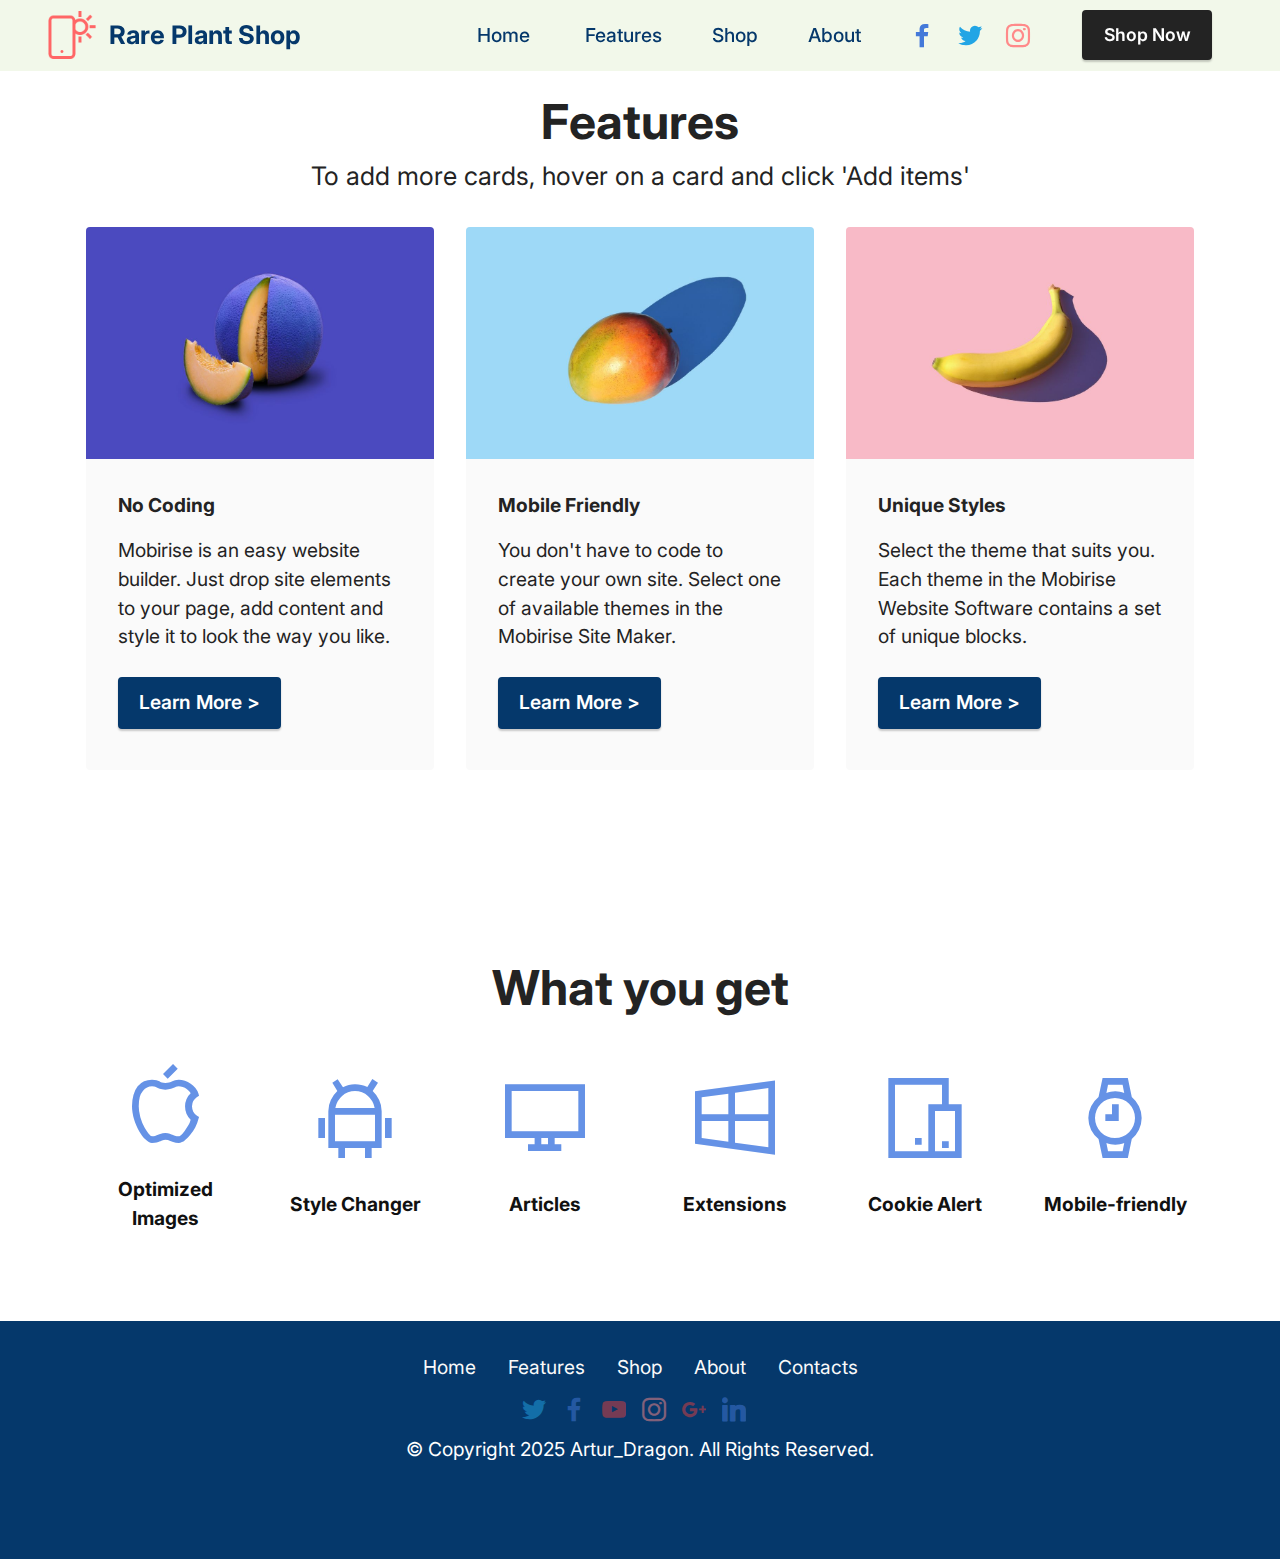
<file: page1.html>
<!DOCTYPE html>
<html  >
<head>
  <meta charset="UTF-8">
  <meta http-equiv="X-UA-Compatible" content="IE=edge">
  <meta name="generator" content="Mobirise v5.6.4, mobirise.com">
  <meta name="twitter:card" content="summary_large_image"/>
  <meta name="twitter:image:src" content="">
  <meta property="og:image" content="">
  <meta name="twitter:title" content="features">
  <meta name="viewport" content="width=device-width, initial-scale=1, minimum-scale=1">
  <link rel="shortcut icon" href="assets/images/mbr.png" type="image/x-icon">
  <meta name="description" content="">


  <title>features</title>
  <link rel="stylesheet" href="assets/web/assets/mobirise-icons2/mobirise2.css">
  <link rel="stylesheet" href="assets/bootstrap/css/bootstrap.min.css">
  <link rel="stylesheet" href="assets/bootstrap/css/bootstrap-grid.min.css">
  <link rel="stylesheet" href="assets/bootstrap/css/bootstrap-reboot.min.css">
  <link rel="stylesheet" href="assets/dropdown/css/style.css">
  <link rel="stylesheet" href="assets/socicon/css/styles.css">
  <link rel="stylesheet" href="assets/theme/css/style.css">
  <link rel="preload" href="https://fonts.googleapis.com/css?family=Inter:100,200,300,400,500,600,700,800,900&display=swap" as="style" onload="this.onload=null;this.rel='stylesheet'">
  <noscript><link rel="stylesheet" href="https://fonts.googleapis.com/css?family=Inter:100,200,300,400,500,600,700,800,900&display=swap"></noscript>
  <link rel="preload" as="style" href="assets/mobirise/css/mbr-additional.css"><link rel="stylesheet" href="assets/mobirise/css/mbr-additional.css" type="text/css">




</head>
<body>

  <section data-bs-version="5.1" class="menu menu3 cid-sFAA5oUu2Y" once="menu" id="menu3-0">

    <nav class="navbar navbar-dropdown navbar-fixed-top navbar-expand-lg">
        <div class="container-fluid">
            <div class="navbar-brand">
                <span class="navbar-logo">
                    <a href="https://mobiri.se">
                        <img src="assets/images/mbr.png" alt="Mobirise Website Builder" style="height: 3rem;">
                    </a>
                </span>
                <span class="navbar-caption-wrap"><a class="navbar-caption text-primary display-5" href="https://mobiri.se">Rare Plant Shop</a></span>
            </div>
            <button class="navbar-toggler" type="button" data-toggle="collapse" data-bs-toggle="collapse" data-target="#navbarSupportedContent" data-bs-target="#navbarSupportedContent" aria-controls="navbarNavAltMarkup" aria-expanded="false" aria-label="Toggle navigation">
                <div class="hamburger">
                    <span></span>
                    <span></span>
                    <span></span>
                    <span></span>
                </div>
            </button>
            <div class="collapse navbar-collapse" id="navbarSupportedContent">
                <ul class="navbar-nav nav-dropdown" data-app-modern-menu="true"><li class="nav-item"><a class="nav-link link text-primary display-7" href="index.html">Home&nbsp;</a></li>
                    <li class="nav-item"><a class="nav-link link text-primary display-7" href="page1.html">Features</a></li>
                    <li class="nav-item"><a class="nav-link link text-primary display-7" href="page2.html">Shop</a>
                    </li><li class="nav-item"><a class="nav-link link text-primary display-7" href="page3.html">About</a></li></ul>
                <div class="icons-menu">
                    <a class="iconfont-wrapper" href="https://mobiri.se" target="_blank">
                        <span class="p-2 mbr-iconfont socicon-facebook socicon" style="color: rgb(68, 121, 217); fill: rgb(68, 121, 217);"></span>
                    </a>
                    <a class="iconfont-wrapper" href="https://mobiri.se" target="_blank">
                        <span class="p-2 mbr-iconfont socicon-twitter socicon" style="color: rgb(34, 165, 229); fill: rgb(34, 165, 229);"></span>
                    </a>
                    <a class="iconfont-wrapper" href="https://mobiri.se" target="_blank">
                        <span class="p-2 mbr-iconfont socicon-instagram socicon" style="color: rgb(255, 138, 138); fill: rgb(255, 138, 138);"></span>
                    </a>

                </div>
                <div class="navbar-buttons mbr-section-btn"><a class="btn btn-black display-4" href="https://mobiri.se">
                        Shop Now</a></div>
            </div>
        </div>
    </nav>
</section>

<section data-bs-version="5.1" class="features3 cid-t2O2KHZcwF" id="features3-2">


    <div class="container">
        <div class="mbr-section-head">
            <h4 class="mbr-section-title mbr-fonts-style align-center mb-0 display-2">
                <strong>Features</strong></h4>
            <h5 class="mbr-section-subtitle mbr-fonts-style align-center mb-0 mt-2 display-5">To add more cards, hover on a card and
                click 'Add items'</h5>
        </div>
        <div class="row mt-4">
            <div class="item features-image сol-12 col-md-6 col-lg-4">
                <div class="item-wrapper">
                    <div class="item-img">
                        <img src="assets/images/features1.jpg" alt="Mobirise Website Builder">
                    </div>
                    <div class="item-content">
                        <h5 class="item-title mbr-fonts-style display-7"><strong>No Coding</strong></h5>

                        <p class="mbr-text mbr-fonts-style mt-3 display-7">Mobirise is an easy website builder. Just
                            drop site elements to your page, add content and style it to look the way you like.</p>
                    </div>
                    <div class="mbr-section-btn item-footer mt-2"><a href="" class="btn btn-primary item-btn display-7" target="_blank">Learn More
                            &gt;</a></div>
                </div>
            </div>
            <div class="item features-image сol-12 col-md-6 col-lg-4">
                <div class="item-wrapper">
                    <div class="item-img">
                        <img src="assets/images/features2.jpg" alt="Mobirise Website Builder">
                    </div>
                    <div class="item-content">
                        <h5 class="item-title mbr-fonts-style display-7"><strong>Mobile Friendly</strong></h5>

                        <p class="mbr-text mbr-fonts-style mt-3 display-7">You don't have to code to create your own
                            site. Select one of available themes in the Mobirise Site Maker.</p>
                    </div>
                    <div class="mbr-section-btn item-footer mt-2"><a href="" class="btn btn-primary item-btn display-7" target="_blank">Learn More
                            &gt;</a></div>
                </div>
            </div>
            <div class="item features-image сol-12 col-md-6 col-lg-4">
                <div class="item-wrapper">
                    <div class="item-img">
                        <img src="assets/images/features3.jpg" alt="Mobirise Website Builder">
                    </div>
                    <div class="item-content">
                        <h5 class="item-title mbr-fonts-style display-7"><strong>Unique Styles</strong></h5>

                        <p class="mbr-text mbr-fonts-style mt-3 display-7">Select the theme that suits you. Each theme
                            in the Mobirise Website Software contains a set of unique blocks.<br></p>
                    </div>
                    <div class="mbr-section-btn item-footer mt-2"><a href="" class="btn btn-primary item-btn display-7" target="_blank">Learn More
                            &gt;</a></div>
                </div>
            </div>
        </div>
    </div>
</section>

<section data-bs-version="5.1" class="features13 cid-t2O2Nu8fHK" id="features14-3">



    <div class="container">
        <div class="row">
            <div class="col-12">
                <h3 class="mbr-section-title align-center mb-4 mbr-fonts-style display-2"><strong>What you get</strong></h3>
            </div>
            <div class="card col-12 col-md-4 col-lg-2 p-3">
                <div class="card-wrapper">
                    <div class="card-box align-center">
                        <span class="mbr-iconfont mobi-mbri-apple mobi-mbri"></span>
                        <h4 class="card-title align-center mbr-black mbr-fonts-style display-7">
                            <strong>Optimized Images</strong></h4>
                    </div>
                </div>
            </div>
            <div class="card p-3 col-12 col-md-4 col-lg-2">
                <div class="card-wrapper">
                    <div class="card-box align-center">
                        <span class="mbr-iconfont mobi-mbri-android mobi-mbri"></span>
                        <h4 class="card-title align-center mbr-black mbr-fonts-style display-7">
                            <strong>Style Changer</strong></h4>
                    </div>
                </div>
            </div>
            <div class="card p-3 col-12 col-md-4 col-lg-2">
                <div class="card-wrapper">
                    <div class="card-box align-center">
                        <span class="mbr-iconfont mobi-mbri-desktop mobi-mbri"></span>
                        <h4 class="card-title align-center mbr-black mbr-fonts-style display-7">
                            <strong>Articles</strong>
                        </h4>
                    </div>
                </div>
            </div>
            <div class="card p-3 col-12 col-md-4 col-lg-2">
                <div class="card-wrapper">
                    <div class="card-box align-center">
                        <span class="mbr-iconfont mobi-mbri-windows mobi-mbri"></span>
                        <h4 class="card-title align-center mbr-black mbr-fonts-style display-7">
                            <strong>Extensions</strong></h4>
                    </div>
                </div>
            </div>
            <div class="card p-3 col-12 col-md-4 col-lg-2">
                <div class="card-wrapper">
                    <div class="card-box align-center">
                        <span class="mbr-iconfont mobi-mbri-devices mobi-mbri"></span>
                        <h4 class="card-title align-center mbr-black mbr-fonts-style display-7">
                            <strong>Cookie Alert
                            </strong></h4>
                    </div>
                </div>
            </div>
            <div class="card p-3 col-12 col-md-4 col-lg-2">
                <div class="card-wrapper">
                    <div class="card-box align-center">
                        <span class="mbr-iconfont mobi-mbri-watch mobi-mbri"></span>
                        <h4 class="card-title align-center mbr-black mbr-fonts-style display-7">
                            <strong>Mobile-friendly</strong></h4>
                    </div>
                </div>
            </div>
        </div>
    </div>
</section>

<section data-bs-version="5.1" class="footer3 cid-sFAOjz8nX7" once="footers" id="footer3-1">





    <div class="container">
        <div class="media-container-row align-center mbr-white">
            <div class="row row-links">
                <ul class="foot-menu">





                <li class="foot-menu-item mbr-fonts-style display-7"><a href="index.html" class="text-white text-primary">Home</a></li><li class="foot-menu-item mbr-fonts-style display-7"><a href="page1.html" class="text-white text-primary">Features</a></li><li class="foot-menu-item mbr-fonts-style display-7"><a href="page2.html" class="text-white text-primary">Shop</a></li><li class="foot-menu-item mbr-fonts-style display-7"><a href="page3.html" class="text-white text-primary">About</a></li><li class="foot-menu-item mbr-fonts-style display-7"><a href="page3.html" class="text-white text-primary">Contacts</a></li></ul>
            </div>
            <div class="row social-row">
                <div class="social-list align-right pb-2">






                <div class="soc-item">
                        <a href="https://twitter.com/mobirise" target="_blank">
                            <span class="mbr-iconfont mbr-iconfont-social socicon-twitter socicon" style="color: rgb(34, 165, 229); fill: rgb(34, 165, 229);"></span>
                        </a>
                    </div><div class="soc-item">
                        <a href="https://www.facebook.com/pages/Mobirise/1616226671953247" target="_blank">
                            <span class="mbr-iconfont mbr-iconfont-social socicon-facebook socicon" style="color: rgb(68, 121, 217); fill: rgb(68, 121, 217);"></span>
                        </a>
                    </div><div class="soc-item">
                        <a href="https://www.youtube.com/c/mobirise" target="_blank">
                            <span class="mbr-iconfont mbr-iconfont-social socicon-youtube socicon" style="color: rgb(228, 63, 63); fill: rgb(228, 63, 63);"></span>
                        </a>
                    </div><div class="soc-item">
                        <a href="https://instagram.com/mobirise" target="_blank">
                            <span class="mbr-iconfont mbr-iconfont-social socicon-instagram socicon" style="color: rgb(255, 138, 138); fill: rgb(255, 138, 138);"></span>
                        </a>
                    </div><div class="soc-item">
                        <a href="https://plus.google.com/u/0/+Mobirise" target="_blank">
                            <span class="mbr-iconfont mbr-iconfont-social socicon-googleplus socicon" style="color: rgb(228, 63, 63); fill: rgb(228, 63, 63);"></span>
                        </a>
                    </div><div class="soc-item">
                        <a href="https://www.behance.net/Mobirise" target="_blank">
                            <span class="mbr-iconfont mbr-iconfont-social socicon-linkedin socicon" style="color: rgb(68, 121, 217); fill: rgb(68, 121, 217);"></span>
                        </a>
                    </div></div>
            </div>
            <div class="row row-copirayt">
                <p class="mbr-text mb-0 mbr-fonts-style mbr-white align-center display-7">
                    © Copyright 2025 Artur_Dragon. All Rights Reserved.
                </p>
            </div>
        </div>
    </div>
</section>
  <section class="display-7" style="padding: 0;align-items: center;justify-content: center;flex-wrap: wrap; background: #05386B; color: transparent;   align-content: center;display: flex;position: relative;height: 4rem;"><a href="https://mobiri.se/2747080" style="flex: 1 1;height: 4rem;position: absolute;width: 100%;z-index: 1;"></a><p style="margin: 0;text-align: center;" class="display-7">Created with Mobirise &#8204;</p><a style="z-index:1" href="https://mobirise.com/web-page-maker.html">Web Page Creator</a></section><script src="assets/bootstrap/js/bootstrap.bundle.min.js"></script>  <script src="assets/smoothscroll/smooth-scroll.js"></script>  <script src="assets/ytplayer/index.js"></script>  <script src="assets/dropdown/js/navbar-dropdown.js"></script>  <script src="assets/theme/js/script.js"></script>
</body>
</html>
</file>
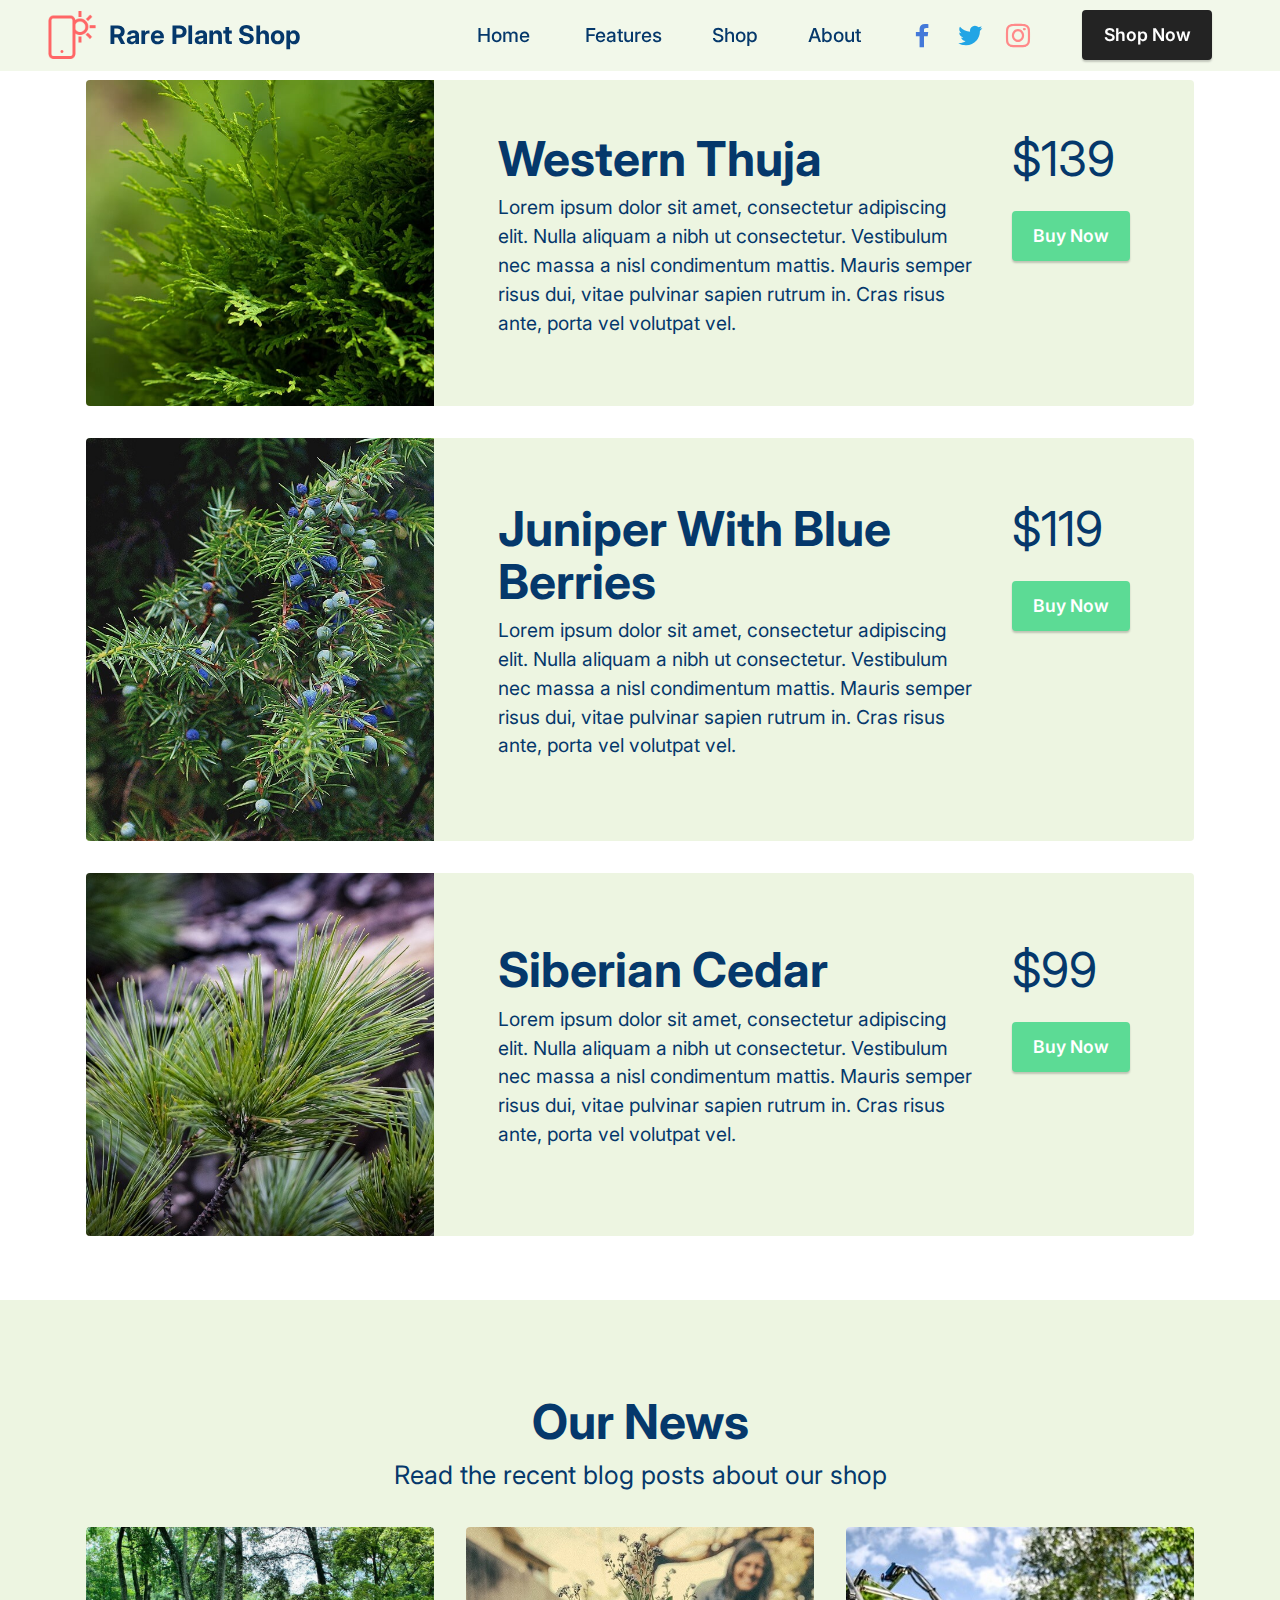
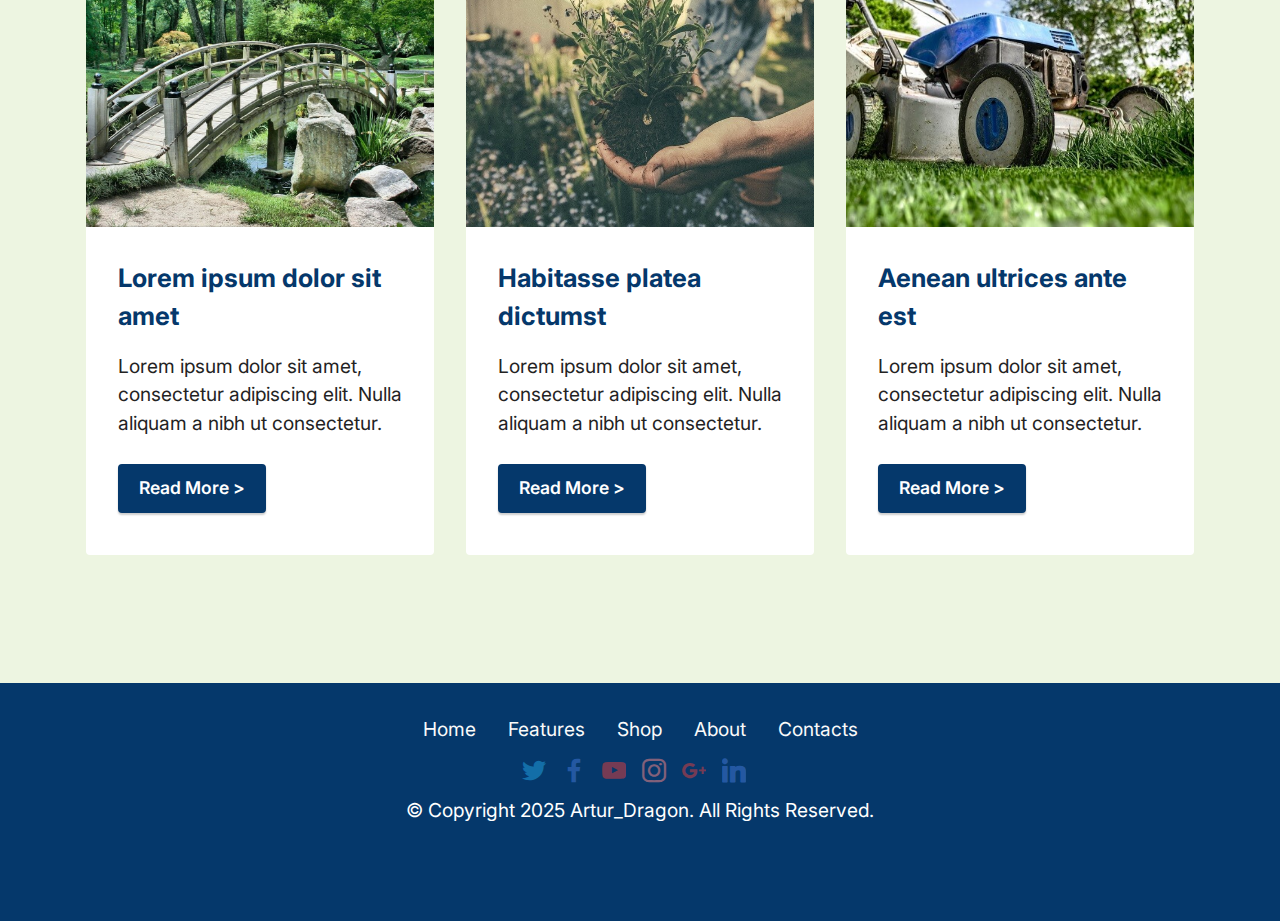
<file: page2.html>
<!DOCTYPE html>
<html  >
<head>
  <meta charset="UTF-8">
  <meta http-equiv="X-UA-Compatible" content="IE=edge">
  <meta name="generator" content="Mobirise v5.6.4, mobirise.com">
  <meta name="twitter:card" content="summary_large_image"/>
  <meta name="twitter:image:src" content="">
  <meta property="og:image" content="">
  <meta name="twitter:title" content="shop">
  <meta name="viewport" content="width=device-width, initial-scale=1, minimum-scale=1">
  <link rel="shortcut icon" href="assets/images/mbr.png" type="image/x-icon">
  <meta name="description" content="">


  <title>shop</title>
  <link rel="stylesheet" href="assets/bootstrap/css/bootstrap.min.css">
  <link rel="stylesheet" href="assets/bootstrap/css/bootstrap-grid.min.css">
  <link rel="stylesheet" href="assets/bootstrap/css/bootstrap-reboot.min.css">
  <link rel="stylesheet" href="assets/dropdown/css/style.css">
  <link rel="stylesheet" href="assets/socicon/css/styles.css">
  <link rel="stylesheet" href="assets/theme/css/style.css">
  <link rel="preload" href="https://fonts.googleapis.com/css?family=Inter:100,200,300,400,500,600,700,800,900&display=swap" as="style" onload="this.onload=null;this.rel='stylesheet'">
  <noscript><link rel="stylesheet" href="https://fonts.googleapis.com/css?family=Inter:100,200,300,400,500,600,700,800,900&display=swap"></noscript>
  <link rel="preload" as="style" href="assets/mobirise/css/mbr-additional.css"><link rel="stylesheet" href="assets/mobirise/css/mbr-additional.css" type="text/css">




</head>
<body>

  <section data-bs-version="5.1" class="menu menu3 cid-sFAA5oUu2Y" once="menu" id="menu3-4">

    <nav class="navbar navbar-dropdown navbar-fixed-top navbar-expand-lg">
        <div class="container-fluid">
            <div class="navbar-brand">
                <span class="navbar-logo">
                    <a href="https://mobiri.se">
                        <img src="assets/images/mbr.png" alt="Mobirise Website Builder" style="height: 3rem;">
                    </a>
                </span>
                <span class="navbar-caption-wrap"><a class="navbar-caption text-primary display-5" href="https://mobiri.se">Rare Plant Shop</a></span>
            </div>
            <button class="navbar-toggler" type="button" data-toggle="collapse" data-bs-toggle="collapse" data-target="#navbarSupportedContent" data-bs-target="#navbarSupportedContent" aria-controls="navbarNavAltMarkup" aria-expanded="false" aria-label="Toggle navigation">
                <div class="hamburger">
                    <span></span>
                    <span></span>
                    <span></span>
                    <span></span>
                </div>
            </button>
            <div class="collapse navbar-collapse" id="navbarSupportedContent">
                <ul class="navbar-nav nav-dropdown" data-app-modern-menu="true"><li class="nav-item"><a class="nav-link link text-primary display-7" href="index.html">Home&nbsp;</a></li>
                    <li class="nav-item"><a class="nav-link link text-primary display-7" href="page1.html">Features</a></li>
                    <li class="nav-item"><a class="nav-link link text-primary display-7" href="page2.html">Shop</a>
                    </li><li class="nav-item"><a class="nav-link link text-primary display-7" href="page3.html">About</a></li></ul>
                <div class="icons-menu">
                    <a class="iconfont-wrapper" href="https://mobiri.se" target="_blank">
                        <span class="p-2 mbr-iconfont socicon-facebook socicon" style="color: rgb(68, 121, 217); fill: rgb(68, 121, 217);"></span>
                    </a>
                    <a class="iconfont-wrapper" href="https://mobiri.se" target="_blank">
                        <span class="p-2 mbr-iconfont socicon-twitter socicon" style="color: rgb(34, 165, 229); fill: rgb(34, 165, 229);"></span>
                    </a>
                    <a class="iconfont-wrapper" href="https://mobiri.se" target="_blank">
                        <span class="p-2 mbr-iconfont socicon-instagram socicon" style="color: rgb(255, 138, 138); fill: rgb(255, 138, 138);"></span>
                    </a>

                </div>
                <div class="navbar-buttons mbr-section-btn"><a class="btn btn-black display-4" href="https://mobiri.se">
                        Shop Now</a></div>
            </div>
        </div>
    </nav>
</section>

<section data-bs-version="5.1" class="features8 cid-t2O3yYJgJm" xmlns="http://www.w3.org/1999/html" id="features9-9">





    <div class="container">
        <div class="card">
            <div class="card-wrapper">
                <div class="row align-items-center">
                    <div class="col-12 col-md-4">
                        <div class="image-wrapper">
                            <img src="assets/images/mbr-9.jpeg" alt="Artur_Dragon">
                        </div>
                    </div>
                    <div class="col-12 col-md">
                        <div class="card-box">
                            <div class="row">
                                <div class="col-md">
                                    <h6 class="card-title mbr-fonts-style display-2"><strong>Western Thuja&nbsp;</strong></h6>
                                    <p class="mbr-text mbr-fonts-style display-7">Lorem ipsum dolor sit amet, consectetur adipiscing elit. Nulla aliquam a nibh ut consectetur. Vestibulum nec massa a nisl condimentum mattis. Mauris semper risus dui, vitae pulvinar sapien rutrum in. Cras risus ante, porta vel volutpat vel.<br></p>
                                </div>
                                <div class="col-md-auto">
                                    <p class="price mbr-fonts-style display-2">$139</p>
                                    <div class="mbr-section-btn"><a href="https://mobiri.se" class="btn btn-secondary display-4">
                                            Buy Now
                                        </a></div>
                                </div>
                                <div></div>
                            </div>
                        </div>
                    </div>
                </div>
            </div>
        </div>
        <div class="card">
            <div class="card-wrapper">
                <div class="row align-items-center">
                    <div class="col-12 col-md-4">
                        <div class="image-wrapper">
                            <img src="assets/images/mbr-8.jpeg" alt="Artur_Dragon">
                        </div>
                    </div>
                    <div class="col-12 col-md">
                        <div class="card-box">
                            <div class="row">
                                <div class="col-md">
                                    <h6 class="card-title mbr-fonts-style display-2"><strong>Juniper With Blue Berries</strong></h6>
                                    <p class="mbr-text mbr-fonts-style display-7">Lorem ipsum dolor sit amet, consectetur adipiscing elit. Nulla aliquam a nibh ut consectetur. Vestibulum nec massa a nisl condimentum mattis. Mauris semper risus dui, vitae pulvinar sapien rutrum in. Cras risus ante, porta vel volutpat vel.</p>
                                </div>
                                <div class="col-md-auto">
                                    <p class="price mbr-fonts-style display-2">$119</p>
                                    <div class="mbr-section-btn"><a href="https://mobiri.se" class="btn btn-secondary display-4">
                                            Buy Now
                                        </a></div>
                                </div>
                                <div></div>
                            </div>
                        </div>
                    </div>
                </div>
            </div>
        </div>
        <div class="card">
            <div class="card-wrapper">
                <div class="row align-items-center">
                    <div class="col-12 col-md-4">
                        <div class="image-wrapper">
                            <img src="assets/images/mbr.jpeg" alt="Artur_Dragon">
                        </div>
                    </div>
                    <div class="col-12 col-md">
                        <div class="card-box">
                            <div class="row">
                                <div class="col-md">
                                    <h6 class="card-title mbr-fonts-style display-2"><strong>Siberian Сedar</strong></h6>
                                    <p class="mbr-text mbr-fonts-style display-7">Lorem ipsum dolor sit amet, consectetur adipiscing elit. Nulla aliquam a nibh ut consectetur. Vestibulum nec massa a nisl condimentum mattis. Mauris semper risus dui, vitae pulvinar sapien rutrum in. Cras risus ante, porta vel volutpat vel.<br></p>
                                </div>
                                <div class="col-md-auto">
                                    <p class="price mbr-fonts-style display-2">$99</p>
                                    <div class="mbr-section-btn"><a href="https://mobiri.se" class="btn btn-secondary display-4">
                                            Buy Now
                                        </a></div>
                                </div>
                                <div></div>
                            </div>
                        </div>
                    </div>
                </div>
            </div>
        </div>
    </div>
</section>

<section data-bs-version="5.1" class="content2 cid-t2O3zCYZ1J" id="content2-a">


    <div class="container">
        <div class="mbr-section-head">
            <h4 class="mbr-section-title mbr-fonts-style align-center mb-0 display-2"><strong>Our News</strong></h4>
            <h5 class="mbr-section-subtitle mbr-fonts-style align-center mb-0 mt-2 display-5">Read the recent blog posts about
                our shop</h5>
        </div>
        <div class="row mt-4">
            <div class="item features-image сol-12 col-md-6 col-lg-4">
                <div class="item-wrapper">
                    <div class="item-img">
                        <img src="assets/images/mbr-10.jpg" alt="Artur_Dragon" title="">
                    </div>
                    <div class="item-content">
                        <h5 class="item-title mbr-fonts-style display-5"><strong>Lorem ipsum dolor sit amet</strong></h5>

                        <p class="mbr-text mbr-fonts-style mt-3 display-7">Lorem ipsum dolor sit amet, consectetur adipiscing elit. Nulla aliquam a nibh ut consectetur.&nbsp;</p>
                    </div>
                    <div class="mbr-section-btn item-footer mt-2"><a href="" class="btn item-btn btn-primary display-4" target="_blank">Read More
                            &gt;</a></div>
                </div>
            </div>
            <div class="item features-image сol-12 col-md-6 col-lg-4">
                <div class="item-wrapper">
                    <div class="item-img">
                        <img src="assets/images/mbr.jpg" alt="Artur_Dragon" title="">
                    </div>
                    <div class="item-content">
                        <h5 class="item-title mbr-fonts-style display-5"><strong>Habitasse platea dictumst</strong></h5>

                        <p class="mbr-text mbr-fonts-style mt-3 display-7">Lorem ipsum dolor sit amet, consectetur adipiscing elit. Nulla aliquam a nibh ut consectetur. <br>
                        </p>
                    </div>
                    <div class="mbr-section-btn item-footer mt-2"><a href="" class="btn item-btn btn-primary display-4" target="_blank">Read More
                            &gt;</a></div>
                </div>
            </div>
            <div class="item features-image сol-12 col-md-6 col-lg-4">
                <div class="item-wrapper">
                    <div class="item-img">
                        <img src="assets/images/mbr-5.jpg" alt="Artur_Dragon" title="">
                    </div>
                    <div class="item-content">
                        <h5 class="item-title mbr-fonts-style display-5"><strong>Aenean ultrices ante est</strong></h5>

                        <p class="mbr-text mbr-fonts-style mt-3 display-7">Lorem ipsum dolor sit amet, consectetur adipiscing elit. Nulla aliquam a nibh ut consectetur. </p>
                    </div>
                    <div class="mbr-section-btn item-footer mt-2"><a href="" class="btn item-btn btn-primary display-4" target="_blank">Read More
                            &gt;</a></div>
                </div>
            </div>

        </div>
    </div>
</section>

<section data-bs-version="5.1" class="footer3 cid-sFAOjz8nX7" once="footers" id="footer3-5">





    <div class="container">
        <div class="media-container-row align-center mbr-white">
            <div class="row row-links">
                <ul class="foot-menu">





                <li class="foot-menu-item mbr-fonts-style display-7"><a href="index.html" class="text-white text-primary">Home</a></li><li class="foot-menu-item mbr-fonts-style display-7"><a href="page1.html" class="text-white text-primary">Features</a></li><li class="foot-menu-item mbr-fonts-style display-7"><a href="page2.html" class="text-white text-primary">Shop</a></li><li class="foot-menu-item mbr-fonts-style display-7"><a href="page3.html" class="text-white text-primary">About</a></li><li class="foot-menu-item mbr-fonts-style display-7"><a href="page3.html" class="text-white text-primary">Contacts</a></li></ul>
            </div>
            <div class="row social-row">
                <div class="social-list align-right pb-2">






                <div class="soc-item">
                        <a href="https://twitter.com/mobirise" target="_blank">
                            <span class="mbr-iconfont mbr-iconfont-social socicon-twitter socicon" style="color: rgb(34, 165, 229); fill: rgb(34, 165, 229);"></span>
                        </a>
                    </div><div class="soc-item">
                        <a href="https://www.facebook.com/pages/Mobirise/1616226671953247" target="_blank">
                            <span class="mbr-iconfont mbr-iconfont-social socicon-facebook socicon" style="color: rgb(68, 121, 217); fill: rgb(68, 121, 217);"></span>
                        </a>
                    </div><div class="soc-item">
                        <a href="https://www.youtube.com/c/mobirise" target="_blank">
                            <span class="mbr-iconfont mbr-iconfont-social socicon-youtube socicon" style="color: rgb(228, 63, 63); fill: rgb(228, 63, 63);"></span>
                        </a>
                    </div><div class="soc-item">
                        <a href="https://instagram.com/mobirise" target="_blank">
                            <span class="mbr-iconfont mbr-iconfont-social socicon-instagram socicon" style="color: rgb(255, 138, 138); fill: rgb(255, 138, 138);"></span>
                        </a>
                    </div><div class="soc-item">
                        <a href="https://plus.google.com/u/0/+Mobirise" target="_blank">
                            <span class="mbr-iconfont mbr-iconfont-social socicon-googleplus socicon" style="color: rgb(228, 63, 63); fill: rgb(228, 63, 63);"></span>
                        </a>
                    </div><div class="soc-item">
                        <a href="https://www.behance.net/Mobirise" target="_blank">
                            <span class="mbr-iconfont mbr-iconfont-social socicon-linkedin socicon" style="color: rgb(68, 121, 217); fill: rgb(68, 121, 217);"></span>
                        </a>
                    </div></div>
            </div>
            <div class="row row-copirayt">
                <p class="mbr-text mb-0 mbr-fonts-style mbr-white align-center display-7">
                    © Copyright 2025 Artur_Dragon. All Rights Reserved.
                </p>
            </div>
        </div>
    </div>
</section>
  <section class="display-7" style="padding: 0;align-items: center;justify-content: center;flex-wrap: wrap; background: #05386B; color: transparent;   align-content: center;display: flex;position: relative;height: 4rem;"><a href="https://mobiri.se/2747080" style="flex: 1 1;height: 4rem;position: absolute;width: 100%;z-index: 1;"></a><p style="margin: 0;text-align: center;" class="display-7">Created with Mobirise &#8204;</p><a style="z-index:1" href="https://mobirise.com/web-page-maker.html">Web Page Creator</a></section><script src="assets/bootstrap/js/bootstrap.bundle.min.js"></script>  <script src="assets/smoothscroll/smooth-scroll.js"></script>  <script src="assets/ytplayer/index.js"></script>  <script src="assets/dropdown/js/navbar-dropdown.js"></script>  <script src="assets/theme/js/script.js"></script>


</body>
</html>
</file>
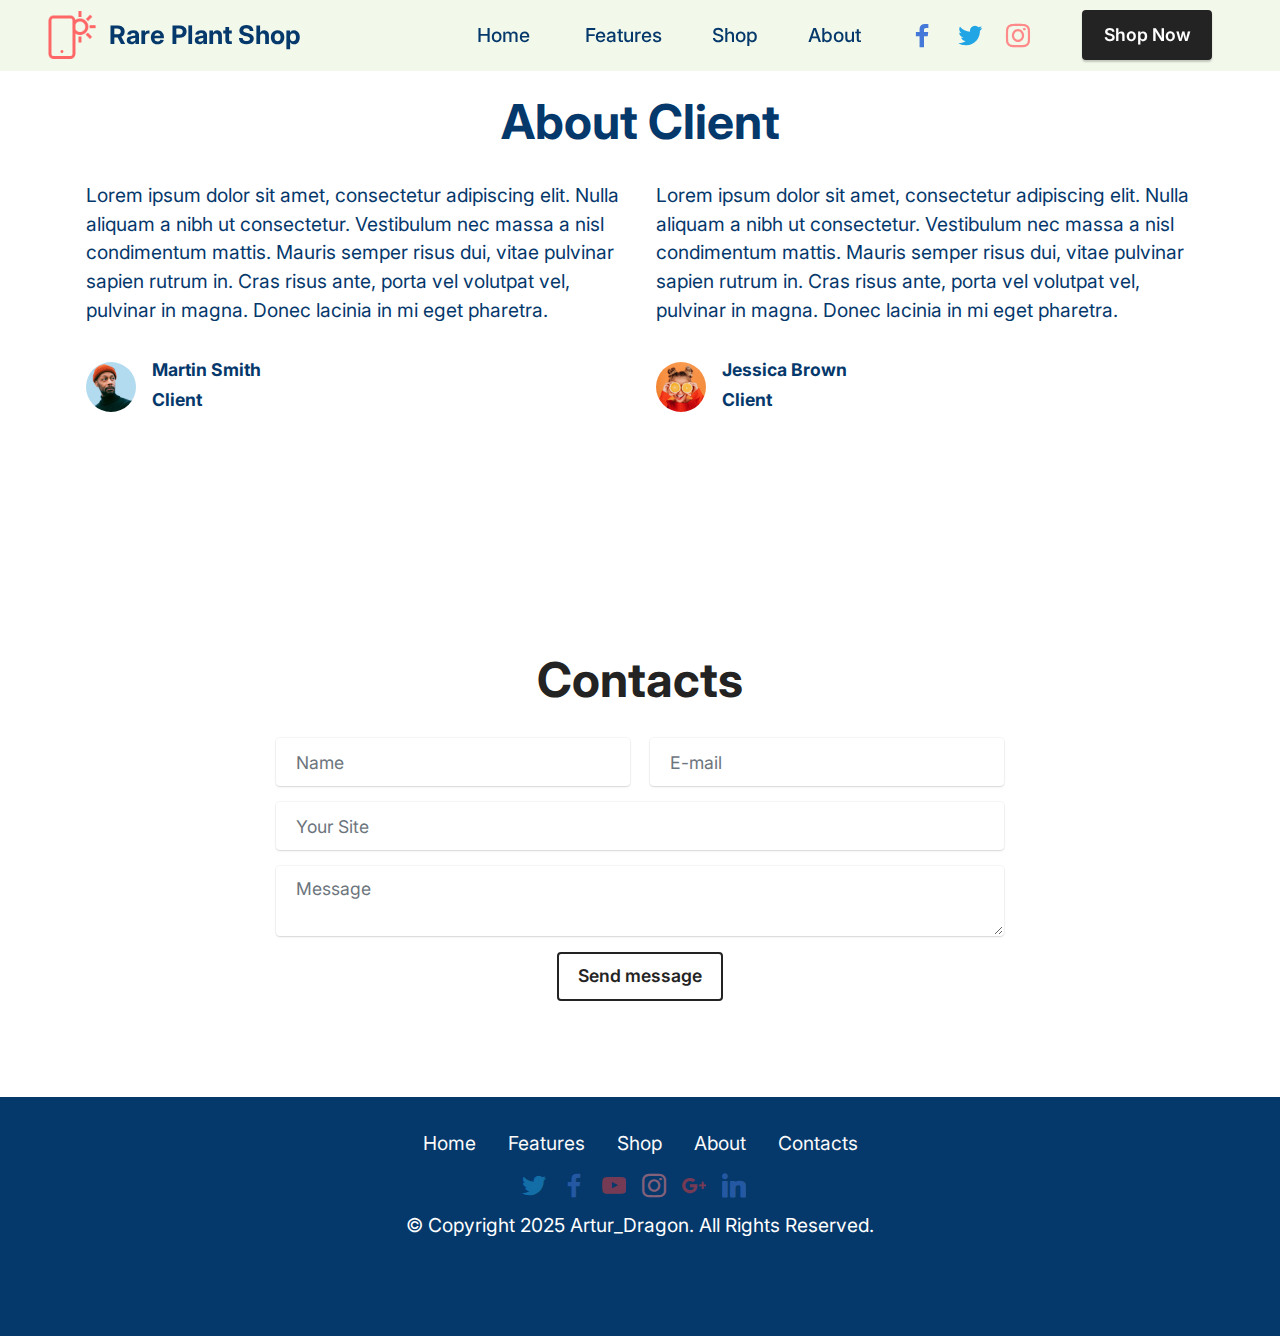
<file: page3.html>
<!DOCTYPE html>
<html  >
<head>
  <meta charset="UTF-8">
  <meta http-equiv="X-UA-Compatible" content="IE=edge">
  <meta name="generator" content="Mobirise v5.6.4, mobirise.com">
  <meta name="twitter:card" content="summary_large_image"/>
  <meta name="twitter:image:src" content="">
  <meta property="og:image" content="">
  <meta name="twitter:title" content="about">
  <meta name="viewport" content="width=device-width, initial-scale=1, minimum-scale=1">
  <link rel="shortcut icon" href="assets/images/mbr.png" type="image/x-icon">
  <meta name="description" content="">


  <title>about</title>
  <link rel="stylesheet" href="assets/web/assets/mobirise-icons2/mobirise2.css">
  <link rel="stylesheet" href="assets/bootstrap/css/bootstrap.min.css">
  <link rel="stylesheet" href="assets/bootstrap/css/bootstrap-grid.min.css">
  <link rel="stylesheet" href="assets/bootstrap/css/bootstrap-reboot.min.css">
  <link rel="stylesheet" href="assets/dropdown/css/style.css">
  <link rel="stylesheet" href="assets/socicon/css/styles.css">
  <link rel="stylesheet" href="assets/theme/css/style.css">
  <link rel="preload" href="https://fonts.googleapis.com/css?family=Inter:100,200,300,400,500,600,700,800,900&display=swap" as="style" onload="this.onload=null;this.rel='stylesheet'">
  <noscript><link rel="stylesheet" href="https://fonts.googleapis.com/css?family=Inter:100,200,300,400,500,600,700,800,900&display=swap"></noscript>
  <link rel="preload" as="style" href="assets/mobirise/css/mbr-additional.css"><link rel="stylesheet" href="assets/mobirise/css/mbr-additional.css" type="text/css">




</head>
<body>

  <section data-bs-version="5.1" class="menu menu3 cid-sFAA5oUu2Y" once="menu" id="menu3-6">

    <nav class="navbar navbar-dropdown navbar-fixed-top navbar-expand-lg">
        <div class="container-fluid">
            <div class="navbar-brand">
                <span class="navbar-logo">
                    <a href="https://mobiri.se">
                        <img src="assets/images/mbr.png" alt="Mobirise Website Builder" style="height: 3rem;">
                    </a>
                </span>
                <span class="navbar-caption-wrap"><a class="navbar-caption text-primary display-5" href="https://mobiri.se">Rare Plant Shop</a></span>
            </div>
            <button class="navbar-toggler" type="button" data-toggle="collapse" data-bs-toggle="collapse" data-target="#navbarSupportedContent" data-bs-target="#navbarSupportedContent" aria-controls="navbarNavAltMarkup" aria-expanded="false" aria-label="Toggle navigation">
                <div class="hamburger">
                    <span></span>
                    <span></span>
                    <span></span>
                    <span></span>
                </div>
            </button>
            <div class="collapse navbar-collapse" id="navbarSupportedContent">
                <ul class="navbar-nav nav-dropdown" data-app-modern-menu="true"><li class="nav-item"><a class="nav-link link text-primary display-7" href="index.html">Home&nbsp;</a></li>
                    <li class="nav-item"><a class="nav-link link text-primary display-7" href="page1.html">Features</a></li>
                    <li class="nav-item"><a class="nav-link link text-primary display-7" href="page2.html">Shop</a>
                    </li><li class="nav-item"><a class="nav-link link text-primary display-7" href="page3.html">About</a></li></ul>
                <div class="icons-menu">
                    <a class="iconfont-wrapper" href="https://mobiri.se" target="_blank">
                        <span class="p-2 mbr-iconfont socicon-facebook socicon" style="color: rgb(68, 121, 217); fill: rgb(68, 121, 217);"></span>
                    </a>
                    <a class="iconfont-wrapper" href="https://mobiri.se" target="_blank">
                        <span class="p-2 mbr-iconfont socicon-twitter socicon" style="color: rgb(34, 165, 229); fill: rgb(34, 165, 229);"></span>
                    </a>
                    <a class="iconfont-wrapper" href="https://mobiri.se" target="_blank">
                        <span class="p-2 mbr-iconfont socicon-instagram socicon" style="color: rgb(255, 138, 138); fill: rgb(255, 138, 138);"></span>
                    </a>

                </div>
                <div class="navbar-buttons mbr-section-btn"><a class="btn btn-black display-4" href="https://mobiri.se">
                        Shop Now</a></div>
            </div>
        </div>
    </nav>
</section>


<section data-bs-version="5.1" class="testimonials2 cid-t2O4rfwaO9" id="testimonials2-c">


    <div class="container">
        <h3 class="mbr-section-title mbr-fonts-style align-center mb-4 display-2"><strong>About Client</strong></h3>
        <div class="row justify-content-center">
            <div class="card col-12 col-md-6">
                <p class="mbr-text mbr-fonts-style mb-4 display-7">Lorem ipsum dolor sit amet, consectetur adipiscing elit. Nulla aliquam a nibh ut consectetur. Vestibulum nec massa a nisl condimentum mattis. Mauris semper risus dui, vitae pulvinar sapien rutrum in. Cras risus ante, porta vel volutpat vel, pulvinar in magna. Donec lacinia in mi eget pharetra. </p>
                <div class="d-flex mb-md-0 mb-4">
                    <div class="image-wrapper">
                        <img src="assets/images/team1-1.jpg" alt="Mobirise Website Builder">
                    </div>
                    <div class="text-wrapper">
                        <p class="name mbr-fonts-style mb-1 display-4">
                            <strong>Martin Smith</strong>
                        </p>
                        <p class="position mbr-fonts-style display-4">
                            <strong>Client</strong>
                        </p>
                    </div>
                </div>
            </div>
            <div class="card col-12 col-md-6">
                <p class="mbr-text mbr-fonts-style mb-4 display-7">Lorem ipsum dolor sit amet, consectetur adipiscing elit. Nulla aliquam a nibh ut consectetur. Vestibulum nec massa a nisl condimentum mattis. Mauris semper risus dui, vitae pulvinar sapien rutrum in. Cras risus ante, porta vel volutpat vel, pulvinar in magna. Donec lacinia in mi eget pharetra. </p>
                <div class="d-flex mb-md-0 mb-4">
                    <div class="image-wrapper">
                        <img src="assets/images/team2-1.jpg" alt="Mobirise Website Builder">
                    </div>
                    <div class="text-wrapper">
                        <p class="name mbr-fonts-style mb-1 display-4">
                            <strong>Jessica Brown</strong>
                        </p>
                        <p class="position mbr-fonts-style display-4">
                            <strong>Client</strong>
                        </p>
                    </div>
                </div>
            </div>
        </div>
    </div>
</section>
  <section data-bs-version="5.1" class="form5 cid-t2O4k21M7P" id="form5-b">


      <div class="container">
          <div class="mbr-section-head">
              <h3 class="mbr-section-title mbr-fonts-style align-center mb-0 display-2">
                  <strong>Contacts</strong>
              </h3>

          </div>
          <div class="row justify-content-center mt-4">
              <div class="col-lg-8 mx-auto mbr-form" data-form-type="formoid">
                  <form action="index.html" method="POST" class="mbr-form form-with-styler" data-form-title="Form Name"><input type="hidden" name="email" data-form-email="true" value="QEJIsoSuBOjnQHd+JzelgptSdKRrbRw6l3ZbVl98nvwCICeYpAB9oOy2rVVZqKzq+ZnaxVcuBnjtzOHd3NDx9jIaJvieqs341nU7+WvOH3STwMfZdnXD6Id3UBmF8brN">
                      <div class="row">
                          <div hidden="hidden" data-form-alert="" class="alert alert-success col-12">Thanks for filling out the form!</div>
                          <div hidden="hidden" data-form-alert-danger="" class="alert alert-danger col-12">
                              Oops...! some problem!
                          </div>
                      </div>
                      <div class="dragArea row">
                          <div class="col-md col-sm-12 form-group mb-3" data-for="name">
                              <input type="text" name="name" placeholder="Name" data-form-field="name" class="form-control" value="" id="name-form5-b">
                          </div>
                          <div class="col-md col-sm-12 form-group mb-3" data-for="email">
                              <input type="email" name="email" placeholder="E-mail" data-form-field="email" class="form-control" value="" id="email-form5-b">
                          </div>
                          <div class="col-12 form-group mb-3" data-for="url">
                              <input type="url" name="url" placeholder="Your Site" data-form-field="url" class="form-control" value="" id="url-form5-b">
                          </div>
                          <div class="col-12 form-group mb-3" data-for="textarea">
                              <textarea name="textarea" placeholder="Message" data-form-field="textarea" class="form-control" id="textarea-form5-b"></textarea>
                          </div>
                          <div class="col-lg-12 col-md-12 col-sm-12 align-center mbr-section-btn"><button type="submit" class="btn btn-black-outline display-4">Send message</button></div>
                      </div>
                  </form>
              </div>
          </div>
      </div>
  </section>

<section data-bs-version="5.1" class="footer3 cid-sFAOjz8nX7" once="footers" id="footer3-7">





    <div class="container">
        <div class="media-container-row align-center mbr-white">
            <div class="row row-links">
                <ul class="foot-menu">





                <li class="foot-menu-item mbr-fonts-style display-7"><a href="index.html" class="text-white text-primary">Home</a></li><li class="foot-menu-item mbr-fonts-style display-7"><a href="page1.html" class="text-white text-primary">Features</a></li><li class="foot-menu-item mbr-fonts-style display-7"><a href="page2.html" class="text-white text-primary">Shop</a></li><li class="foot-menu-item mbr-fonts-style display-7"><a href="page3.html" class="text-white text-primary">About</a></li><li class="foot-menu-item mbr-fonts-style display-7"><a href="page3.html" class="text-white text-primary">Contacts</a></li></ul>
            </div>
            <div class="row social-row">
                <div class="social-list align-right pb-2">






                <div class="soc-item">
                        <a href="https://twitter.com/mobirise" target="_blank">
                            <span class="mbr-iconfont mbr-iconfont-social socicon-twitter socicon" style="color: rgb(34, 165, 229); fill: rgb(34, 165, 229);"></span>
                        </a>
                    </div><div class="soc-item">
                        <a href="https://www.facebook.com/pages/Mobirise/1616226671953247" target="_blank">
                            <span class="mbr-iconfont mbr-iconfont-social socicon-facebook socicon" style="color: rgb(68, 121, 217); fill: rgb(68, 121, 217);"></span>
                        </a>
                    </div><div class="soc-item">
                        <a href="https://www.youtube.com/c/mobirise" target="_blank">
                            <span class="mbr-iconfont mbr-iconfont-social socicon-youtube socicon" style="color: rgb(228, 63, 63); fill: rgb(228, 63, 63);"></span>
                        </a>
                    </div><div class="soc-item">
                        <a href="https://instagram.com/mobirise" target="_blank">
                            <span class="mbr-iconfont mbr-iconfont-social socicon-instagram socicon" style="color: rgb(255, 138, 138); fill: rgb(255, 138, 138);"></span>
                        </a>
                    </div><div class="soc-item">
                        <a href="https://plus.google.com/u/0/+Mobirise" target="_blank">
                            <span class="mbr-iconfont mbr-iconfont-social socicon-googleplus socicon" style="color: rgb(228, 63, 63); fill: rgb(228, 63, 63);"></span>
                        </a>
                    </div><div class="soc-item">
                        <a href="https://www.behance.net/Mobirise" target="_blank">
                            <span class="mbr-iconfont mbr-iconfont-social socicon-linkedin socicon" style="color: rgb(68, 121, 217); fill: rgb(68, 121, 217);"></span>
                        </a>
                    </div></div>
            </div>
            <div class="row row-copirayt">
                <p class="mbr-text mb-0 mbr-fonts-style mbr-white align-center display-7">
                    © Copyright 2025 Artur_Dragon. All Rights Reserved.
                </p>
            </div>
        </div>
    </div>
</section>

  <section class="display-7" style="padding: 0;align-items: center;justify-content: center;flex-wrap: wrap; background: #05386B; color: transparent;   align-content: center;display: flex;position: relative;height: 4rem;"><a href="https://mobiri.se/2747080" style="flex: 1 1;height: 4rem;position: absolute;width: 100%;z-index: 1;"></a><p style="margin: 0;text-align: center;" class="display-7">Created with Mobirise &#8204;</p><a style="z-index:1" href="https://mobirise.com/web-page-maker.html">Web Page Creator</a></section><script src="assets/bootstrap/js/bootstrap.bundle.min.js"></script>  <script src="assets/smoothscroll/smooth-scroll.js"></script>  <script src="assets/ytplayer/index.js"></script>  <script src="assets/dropdown/js/navbar-dropdown.js"></script>  <script src="assets/theme/js/script.js"></script>


</body>
</html>
</file>
<file: assets/web/assets/mobirise-icons2/mobirise2.css>
@font-face {
  font-family: 'Moririse2';
  font-display: swap;
  src:  url('mobirise2.eot?f2bix4');
  src:  url('mobirise2.eot?f2bix4#iefix') format('embedded-opentype'),
    url('mobirise2.ttf?f2bix4') format('truetype'),
    url('mobirise2.woff?f2bix4') format('woff'),
    url('mobirise2.svg?f2bix4#mobirise2') format('svg');
  font-weight: normal;
  font-style: normal;
}

[class^="mobi-"], [class*=" mobi-"] {
  /* use !important to prevent issues with browser extensions that change fonts */
  font-family: 'Moririse2' !important;
  speak: none;
  font-style: normal;
  font-weight: normal;
  font-variant: normal;
  text-transform: none;
  line-height: 1;

  /* Better Font Rendering =========== */
  -webkit-font-smoothing: antialiased;
  -moz-osx-font-smoothing: grayscale;
}

.mobi-mbri-add-submenu:before {
  content: "\e900";
}
.mobi-mbri-alert:before {
  content: "\e901";
}
.mobi-mbri-align-center:before {
  content: "\e902";
}
.mobi-mbri-align-justify:before {
  content: "\e903";
}
.mobi-mbri-align-left:before {
  content: "\e904";
}
.mobi-mbri-align-right:before {
  content: "\e905";
}
.mobi-mbri-android:before {
  content: "\e906";
}
.mobi-mbri-apple:before {
  content: "\e907";
}
.mobi-mbri-arrow-down:before {
  content: "\e908";
}
.mobi-mbri-arrow-next:before {
  content: "\e909";
}
.mobi-mbri-arrow-prev:before {
  content: "\e90a";
}
.mobi-mbri-arrow-up:before {
  content: "\e90b";
}
.mobi-mbri-bold:before {
  content: "\e90c";
}
.mobi-mbri-bookmark:before {
  content: "\e90d";
}
.mobi-mbri-bootstrap:before {
  content: "\e90e";
}
.mobi-mbri-briefcase:before {
  content: "\e90f";
}
.mobi-mbri-browse:before {
  content: "\e910";
}
.mobi-mbri-bulleted-list:before {
  content: "\e911";
}
.mobi-mbri-calendar:before {
  content: "\e912";
}
.mobi-mbri-camera:before {
  content: "\e913";
}
.mobi-mbri-cart-add:before {
  content: "\e914";
}
.mobi-mbri-cart-full:before {
  content: "\e915";
}
.mobi-mbri-cash:before {
  content: "\e916";
}
.mobi-mbri-change-style:before {
  content: "\e917";
}
.mobi-mbri-chat:before {
  content: "\e918";
}
.mobi-mbri-clock:before {
  content: "\e919";
}
.mobi-mbri-close:before {
  content: "\e91a";
}
.mobi-mbri-cloud:before {
  content: "\e91b";
}
.mobi-mbri-code:before {
  content: "\e91c";
}
.mobi-mbri-contact-form:before {
  content: "\e91d";
}
.mobi-mbri-credit-card:before {
  content: "\e91e";
}
.mobi-mbri-cursor-click:before {
  content: "\e91f";
}
.mobi-mbri-cust-feedback:before {
  content: "\e920";
}
.mobi-mbri-database:before {
  content: "\e921";
}
.mobi-mbri-delivery:before {
  content: "\e922";
}
.mobi-mbri-desktop:before {
  content: "\e923";
}
.mobi-mbri-devices:before {
  content: "\e924";
}
.mobi-mbri-down:before {
  content: "\e925";
}
.mobi-mbri-download-2:before {
  content: "\e926";
}
.mobi-mbri-download:before {
  content: "\e927";
}
.mobi-mbri-drag-n-drop-2:before {
  content: "\e928";
}
.mobi-mbri-drag-n-drop:before {
  content: "\e929";
}
.mobi-mbri-edit-2:before {
  content: "\e92a";
}
.mobi-mbri-edit:before {
  content: "\e92b";
}
.mobi-mbri-error:before {
  content: "\e92c";
}
.mobi-mbri-extension:before {
  content: "\e92d";
}
.mobi-mbri-features:before {
  content: "\e92e";
}
.mobi-mbri-file:before {
  content: "\e92f";
}
.mobi-mbri-flag:before {
  content: "\e930";
}
.mobi-mbri-folder:before {
  content: "\e931";
}
.mobi-mbri-gift:before {
  content: "\e932";
}
.mobi-mbri-github:before {
  content: "\e933";
}
.mobi-mbri-globe-2:before {
  content: "\e934";
}
.mobi-mbri-globe:before {
  content: "\e935";
}
.mobi-mbri-growing-chart:before {
  content: "\e936";
}
.mobi-mbri-hearth:before {
  content: "\e937";
}
.mobi-mbri-help:before {
  content: "\e938";
}
.mobi-mbri-home:before {
  content: "\e939";
}
.mobi-mbri-hot-cup:before {
  content: "\e93a";
}
.mobi-mbri-idea:before {
  content: "\e93b";
}
.mobi-mbri-image-gallery:before {
  content: "\e93c";
}
.mobi-mbri-image-slider:before {
  content: "\e93d";
}
.mobi-mbri-info:before {
  content: "\e93e";
}
.mobi-mbri-italic:before {
  content: "\e93f";
}
.mobi-mbri-key:before {
  content: "\e940";
}
.mobi-mbri-laptop:before {
  content: "\e941";
}
.mobi-mbri-layers:before {
  content: "\e942";
}
.mobi-mbri-left-right:before {
  content: "\e943";
}
.mobi-mbri-left:before {
  content: "\e944";
}
.mobi-mbri-letter:before {
  content: "\e945";
}
.mobi-mbri-like:before {
  content: "\e946";
}
.mobi-mbri-link:before {
  content: "\e947";
}
.mobi-mbri-lock:before {
  content: "\e948";
}
.mobi-mbri-login:before {
  content: "\e949";
}
.mobi-mbri-logout:before {
  content: "\e94a";
}
.mobi-mbri-magic-stick:before {
  content: "\e94b";
}
.mobi-mbri-map-pin:before {
  content: "\e94c";
}
.mobi-mbri-menu:before {
  content: "\e94d";
}
.mobi-mbri-mobile-2:before {
  content: "\e94e";
}
.mobi-mbri-mobile-horizontal:before {
  content: "\e94f";
}
.mobi-mbri-mobile:before {
  content: "\e950";
}
.mobi-mbri-mobirise:before {
  content: "\e951";
}
.mobi-mbri-more-horizontal:before {
  content: "\e952";
}
.mobi-mbri-more-vertical:before {
  content: "\e953";
}
.mobi-mbri-music:before {
  content: "\e954";
}
.mobi-mbri-new-file:before {
  content: "\e955";
}
.mobi-mbri-numbered-list:before {
  content: "\e956";
}
.mobi-mbri-opened-folder:before {
  content: "\e957";
}
.mobi-mbri-pages:before {
  content: "\e958";
}
.mobi-mbri-paper-plane:before {
  content: "\e959";
}
.mobi-mbri-paperclip:before {
  content: "\e95a";
}
.mobi-mbri-phone:before {
  content: "\e95b";
}
.mobi-mbri-photo:before {
  content: "\e95c";
}
.mobi-mbri-photos:before {
  content: "\e95d";
}
.mobi-mbri-pin:before {
  content: "\e95e";
}
.mobi-mbri-play:before {
  content: "\e95f";
}
.mobi-mbri-plus:before {
  content: "\e960";
}
.mobi-mbri-preview:before {
  content: "\e961";
}
.mobi-mbri-print:before {
  content: "\e962";
}
.mobi-mbri-protect:before {
  content: "\e963";
}
.mobi-mbri-question:before {
  content: "\e964";
}
.mobi-mbri-quote-left:before {
  content: "\e965";
}
.mobi-mbri-quote-right:before {
  content: "\e966";
}
.mobi-mbri-redo:before {
  content: "\e967";
}
.mobi-mbri-refresh:before {
  content: "\e968";
}
.mobi-mbri-responsive-2:before {
  content: "\e969";
}
.mobi-mbri-responsive:before {
  content: "\e96a";
}
.mobi-mbri-right:before {
  content: "\e96b";
}
.mobi-mbri-rocket:before {
  content: "\e96c";
}
.mobi-mbri-sad-face:before {
  content: "\e96d";
}
.mobi-mbri-sale:before {
  content: "\e96e";
}
.mobi-mbri-save:before {
  content: "\e96f";
}
.mobi-mbri-search:before {
  content: "\e970";
}
.mobi-mbri-setting-2:before {
  content: "\e971";
}
.mobi-mbri-setting-3:before {
  content: "\e972";
}
.mobi-mbri-setting:before {
  content: "\e973";
}
.mobi-mbri-share:before {
  content: "\e974";
}
.mobi-mbri-shopping-bag:before {
  content: "\e975";
}
.mobi-mbri-shopping-basket:before {
  content: "\e976";
}
.mobi-mbri-shopping-cart:before {
  content: "\e977";
}
.mobi-mbri-sites:before {
  content: "\e978";
}
.mobi-mbri-smile-face:before {
  content: "\e979";
}
.mobi-mbri-speed:before {
  content: "\e97a";
}
.mobi-mbri-star:before {
  content: "\e97b";
}
.mobi-mbri-success:before {
  content: "\e97c";
}
.mobi-mbri-sun:before {
  content: "\e97d";
}
.mobi-mbri-sun2:before {
  content: "\e97e";
}
.mobi-mbri-tablet-vertical:before {
  content: "\e97f";
}
.mobi-mbri-tablet:before {
  content: "\e980";
}
.mobi-mbri-target:before {
  content: "\e981";
}
.mobi-mbri-timer:before {
  content: "\e982";
}
.mobi-mbri-to-ftp:before {
  content: "\e983";
}
.mobi-mbri-to-local-drive:before {
  content: "\e984";
}
.mobi-mbri-touch-swipe:before {
  content: "\e985";
}
.mobi-mbri-touch:before {
  content: "\e986";
}
.mobi-mbri-trash:before {
  content: "\e987";
}
.mobi-mbri-underline:before {
  content: "\e988";
}
.mobi-mbri-undo:before {
  content: "\e989";
}
.mobi-mbri-unlink:before {
  content: "\e98a";
}
.mobi-mbri-unlock:before {
  content: "\e98b";
}
.mobi-mbri-up-down:before {
  content: "\e98c";
}
.mobi-mbri-up:before {
  content: "\e98d";
}
.mobi-mbri-update:before {
  content: "\e98e";
}
.mobi-mbri-upload-2:before {
  content: "\e98f";
}
.mobi-mbri-upload:before {
  content: "\e990";
}
.mobi-mbri-user-2:before {
  content: "\e991";
}
.mobi-mbri-user:before {
  content: "\e992";
}
.mobi-mbri-users:before {
  content: "\e993";
}
.mobi-mbri-video-play:before {
  content: "\e994";
}
.mobi-mbri-video:before {
  content: "\e995";
}
.mobi-mbri-watch:before {
  content: "\e996";
}
.mobi-mbri-website-theme-2:before {
  content: "\e997";
}
.mobi-mbri-website-theme:before {
  content: "\e998";
}
.mobi-mbri-wifi:before {
  content: "\e999";
}
.mobi-mbri-windows:before {
  content: "\e99a";
}
.mobi-mbri-zoom-in:before {
  content: "\e99b";
}
.mobi-mbri-zoom-out:before {
  content: "\e99c";
}
</file>
<file: assets/dropdown/css/style.css>
.navbar-dropdown {
  left: 0;
  padding: 0;
  position: absolute;
  right: 0;
  top: 0;
  transition: all 0.45s ease;
  z-index: 1030;
  background: #282828; }
  .navbar-dropdown .navbar-logo {
    margin-right: 0.8rem;
    transition: margin 0.3s ease-in-out;
    vertical-align: middle; }
    .navbar-dropdown .navbar-logo img {
      height: 3.125rem;
      transition: all 0.3s ease-in-out; }
    .navbar-dropdown .navbar-logo.mbr-iconfont {
      font-size: 3.125rem;
      line-height: 3.125rem; }
  .navbar-dropdown .navbar-caption {
    font-weight: 700;
    white-space: normal;
    vertical-align: -4px;
    line-height: 3.125rem !important; }
    .navbar-dropdown .navbar-caption, .navbar-dropdown .navbar-caption:hover {
      color: inherit;
      text-decoration: none; }
  .navbar-dropdown .mbr-iconfont + .navbar-caption {
    vertical-align: -1px; }
  .navbar-dropdown.navbar-fixed-top {
    position: fixed; }
  .navbar-dropdown .navbar-brand span {
    vertical-align: -4px; }
  .navbar-dropdown.bg-color.transparent {
    background: none; }
  .navbar-dropdown.navbar-short .navbar-brand {
    padding: 0.625rem 0; }
    .navbar-dropdown.navbar-short .navbar-brand span {
      vertical-align: -1px; }
  .navbar-dropdown.navbar-short .navbar-caption {
    line-height: 2.375rem !important;
    vertical-align: -2px; }
  .navbar-dropdown.navbar-short .navbar-logo {
    margin-right: 0.5rem; }
    .navbar-dropdown.navbar-short .navbar-logo img {
      height: 2.375rem; }
    .navbar-dropdown.navbar-short .navbar-logo.mbr-iconfont {
      font-size: 2.375rem;
      line-height: 2.375rem; }
  .navbar-dropdown.navbar-short .mbr-table-cell {
    height: 3.625rem; }
  .navbar-dropdown .navbar-close {
    left: 0.6875rem;
    position: fixed;
    top: 0.75rem;
    z-index: 1000; }
  .navbar-dropdown .hamburger-icon {
    content: "";
    display: inline-block;
    vertical-align: middle;
    width: 16px;
    -webkit-box-shadow: 0 -6px 0 1px #282828,0 0 0 1px #282828,0 6px 0 1px #282828;
    -moz-box-shadow: 0 -6px 0 1px #282828,0 0 0 1px #282828,0 6px 0 1px #282828;
    box-shadow: 0 -6px 0 1px #282828,0 0 0 1px #282828,0 6px 0 1px #282828; }

.dropdown-menu .dropdown-toggle[data-toggle="dropdown-submenu"]::after {
  border-bottom: 0.35em solid transparent;
  border-left: 0.35em solid;
  border-right: 0;
  border-top: 0.35em solid transparent;
  margin-left: 0.3rem; }

.dropdown-menu .dropdown-item:focus {
  outline: 0; }

.nav-dropdown {
  font-size: 0.75rem;
  font-weight: 500;
  height: auto !important; }
  .nav-dropdown .nav-btn {
    padding-left: 1rem; }
  .nav-dropdown .link {
    margin: .667em 1.667em;
    font-weight: 500;
    padding: 0;
    transition: color .2s ease-in-out; }
    .nav-dropdown .link.dropdown-toggle {
      margin-right: 2.583em; }
      .nav-dropdown .link.dropdown-toggle::after {
        margin-left: .25rem;
        border-top: 0.35em solid;
        border-right: 0.35em solid transparent;
        border-left: 0.35em solid transparent;
        border-bottom: 0; }
      .nav-dropdown .link.dropdown-toggle[aria-expanded="true"] {
        margin: 0;
        padding: 0.667em 3.263em  0.667em 1.667em; }
  .nav-dropdown .link::after,
  .nav-dropdown .dropdown-item::after {
    color: inherit; }
  .nav-dropdown .btn {
    font-size: 0.75rem;
    font-weight: 700;
    letter-spacing: 0;
    margin-bottom: 0;
    padding-left: 1.25rem;
    padding-right: 1.25rem; }
  .nav-dropdown .dropdown-menu {
    border-radius: 0;
    border: 0;
    left: 0;
    margin: 0;
    padding-bottom: 1.25rem;
    padding-top: 1.25rem;
    position: relative; }
  .nav-dropdown .dropdown-submenu {
    margin-left: 0.125rem;
    top: 0; }
  .nav-dropdown .dropdown-item {
    font-weight: 500;
    line-height: 2;
    padding: 0.3846em 4.615em 0.3846em 1.5385em;
    position: relative;
    transition: color .2s ease-in-out, background-color .2s ease-in-out; }
    .nav-dropdown .dropdown-item::after {
      margin-top: -0.3077em;
      position: absolute;
      right: 1.1538em;
      top: 50%; }
    .nav-dropdown .dropdown-item:focus, .nav-dropdown .dropdown-item:hover {
      background: none; }

@media (max-width: 767px) {
  .nav-dropdown.navbar-toggleable-sm {
    bottom: 0;
    display: none;
    left: 0;
    overflow-x: hidden;
    position: fixed;
    top: 0;
    transform: translateX(-100%);
    -ms-transform: translateX(-100%);
    -webkit-transform: translateX(-100%);
    width: 18.75rem;
    z-index: 999; } }
.nav-dropdown.navbar-toggleable-xl {
  bottom: 0;
  display: none;
  left: 0;
  overflow-x: hidden;
  position: fixed;
  top: 0;
  transform: translateX(-100%);
  -ms-transform: translateX(-100%);
  -webkit-transform: translateX(-100%);
  width: 18.75rem;
  z-index: 999; }

.nav-dropdown-sm {
  display: block !important;
  overflow-x: hidden;
  overflow: auto;
  padding-top: 3.875rem; }
  .nav-dropdown-sm::after {
    content: "";
    display: block;
    height: 3rem;
    width: 100%; }
  .nav-dropdown-sm.collapse.in ~ .navbar-close {
    display: block !important; }
  .nav-dropdown-sm.collapsing, .nav-dropdown-sm.collapse.in {
    transform: translateX(0);
    -ms-transform: translateX(0);
    -webkit-transform: translateX(0);
    transition: all 0.25s ease-out;
    -webkit-transition: all 0.25s ease-out;
    background: #282828; }
  .nav-dropdown-sm.collapsing[aria-expanded="false"] {
    transform: translateX(-100%);
    -ms-transform: translateX(-100%);
    -webkit-transform: translateX(-100%); }
  .nav-dropdown-sm .nav-item {
    display: block;
    margin-left: 0 !important;
    padding-left: 0; }
  .nav-dropdown-sm .link,
  .nav-dropdown-sm .dropdown-item {
    border-top: 1px dotted rgba(255, 255, 255, 0.1);
    font-size: 0.8125rem;
    line-height: 1.6;
    margin: 0 !important;
    padding: 0.875rem 2.4rem 0.875rem 1.5625rem !important;
    position: relative;
    white-space: normal; }
    .nav-dropdown-sm .link:focus, .nav-dropdown-sm .link:hover,
    .nav-dropdown-sm .dropdown-item:focus,
    .nav-dropdown-sm .dropdown-item:hover {
      background: rgba(0, 0, 0, 0.2) !important;
      color: #c0a375; }
  .nav-dropdown-sm .nav-btn {
    position: relative;
    padding: 1.5625rem 1.5625rem 0 1.5625rem; }
    .nav-dropdown-sm .nav-btn::before {
      border-top: 1px dotted rgba(255, 255, 255, 0.1);
      content: "";
      left: 0;
      position: absolute;
      top: 0;
      width: 100%; }
    .nav-dropdown-sm .nav-btn + .nav-btn {
      padding-top: 0.625rem; }
      .nav-dropdown-sm .nav-btn + .nav-btn::before {
        display: none; }
  .nav-dropdown-sm .btn {
    padding: 0.625rem 0; }
  .nav-dropdown-sm .dropdown-toggle[data-toggle="dropdown-submenu"]::after {
    margin-left: .25rem;
    border-top: 0.35em solid;
    border-right: 0.35em solid transparent;
    border-left: 0.35em solid transparent;
    border-bottom: 0; }
  .nav-dropdown-sm .dropdown-toggle[data-toggle="dropdown-submenu"][aria-expanded="true"]::after {
    border-top: 0;
    border-right: 0.35em solid transparent;
    border-left: 0.35em solid transparent;
    border-bottom: 0.35em solid; }
  .nav-dropdown-sm .dropdown-menu {
    margin: 0;
    padding: 0;
    position: relative;
    top: 0;
    left: 0;
    width: 100%;
    border: 0;
    float: none;
    border-radius: 0;
    background: none; }
  .nav-dropdown-sm .dropdown-submenu {
    left: 100%;
    margin-left: 0.125rem;
    margin-top: -1.25rem;
    top: 0; }

.navbar-toggleable-sm .nav-dropdown .dropdown-menu {
  position: absolute; }

.navbar-toggleable-sm .nav-dropdown .dropdown-submenu {
  left: 100%;
  margin-left: 0.125rem;
  margin-top: -1.25rem;
  top: 0; }

.navbar-toggleable-sm.opened .nav-dropdown .dropdown-menu {
  position: relative; }

.navbar-toggleable-sm.opened .nav-dropdown .dropdown-submenu {
  left: 0;
  margin-left: 00rem;
  margin-top: 0rem;
  top: 0; }

.is-builder .nav-dropdown.collapsing {
  transition: none !important; }
</file>
<file: assets/socicon/css/styles.css>
@charset "UTF-8";

@font-face {
  font-family: 'Socicon';
  src:  url('../fonts/socicon.eot');
  src:  url('../fonts/socicon.eot?#iefix') format('embedded-opentype'),
    url('../fonts/socicon.woff2') format('woff2'),
    url('../fonts/socicon.ttf') format('truetype'),
    url('../fonts/socicon.woff') format('woff'),
    url('../fonts/socicon.svg#socicon') format('svg');
  font-weight: normal;
  font-style: normal;
  font-display: swap;
}

[data-icon]:before {
  font-family: "socicon" !important;
  content: attr(data-icon);
  font-style: normal !important;
  font-weight: normal !important;
  font-variant: normal !important;
  text-transform: none !important;
  speak: none;
  line-height: 1;
  -webkit-font-smoothing: antialiased;
  -moz-osx-font-smoothing: grayscale;
}

[class^="socicon-"], [class*=" socicon-"] {
  /* use !important to prevent issues with browser extensions that change fonts */
  font-family: 'Socicon' !important;
  speak: none;
  font-style: normal;
  font-weight: normal;
  font-variant: normal;
  text-transform: none;
  line-height: 1;

  /* Better Font Rendering =========== */
  -webkit-font-smoothing: antialiased;
  -moz-osx-font-smoothing: grayscale;
}

.socicon-eitaa:before {
  content: "\e97c";
}
.socicon-soroush:before {
  content: "\e97d";
}
.socicon-bale:before {
  content: "\e97e";
}
.socicon-zazzle:before {
  content: "\e97b";
}
.socicon-society6:before {
  content: "\e97a";
}
.socicon-redbubble:before {
  content: "\e979";
}
.socicon-avvo:before {
  content: "\e978";
}
.socicon-stitcher:before {
  content: "\e977";
}
.socicon-googlehangouts:before {
  content: "\e974";
}
.socicon-dlive:before {
  content: "\e975";
}
.socicon-vsco:before {
  content: "\e976";
}
.socicon-flipboard:before {
  content: "\e973";
}
.socicon-ubuntu:before {
  content: "\e958";
}
.socicon-artstation:before {
  content: "\e959";
}
.socicon-invision:before {
  content: "\e95a";
}
.socicon-torial:before {
  content: "\e95b";
}
.socicon-collectorz:before {
  content: "\e95c";
}
.socicon-seenthis:before {
  content: "\e95d";
}
.socicon-googleplaymusic:before {
  content: "\e95e";
}
.socicon-debian:before {
  content: "\e95f";
}
.socicon-filmfreeway:before {
  content: "\e960";
}
.socicon-gnome:before {
  content: "\e961";
}
.socicon-itchio:before {
  content: "\e962";
}
.socicon-jamendo:before {
  content: "\e963";
}
.socicon-mix:before {
  content: "\e964";
}
.socicon-sharepoint:before {
  content: "\e965";
}
.socicon-tinder:before {
  content: "\e966";
}
.socicon-windguru:before {
  content: "\e967";
}
.socicon-cdbaby:before {
  content: "\e968";
}
.socicon-elementaryos:before {
  content: "\e969";
}
.socicon-stage32:before {
  content: "\e96a";
}
.socicon-tiktok:before {
  content: "\e96b";
}
.socicon-gitter:before {
  content: "\e96c";
}
.socicon-letterboxd:before {
  content: "\e96d";
}
.socicon-threema:before {
  content: "\e96e";
}
.socicon-splice:before {
  content: "\e96f";
}
.socicon-metapop:before {
  content: "\e970";
}
.socicon-naver:before {
  content: "\e971";
}
.socicon-remote:before {
  content: "\e972";
}
.socicon-internet:before {
  content: "\e957";
}
.socicon-moddb:before {
  content: "\e94b";
}
.socicon-indiedb:before {
  content: "\e94c";
}
.socicon-traxsource:before {
  content: "\e94d";
}
.socicon-gamefor:before {
  content: "\e94e";
}
.socicon-pixiv:before {
  content: "\e94f";
}
.socicon-myanimelist:before {
  content: "\e950";
}
.socicon-blackberry:before {
  content: "\e951";
}
.socicon-wickr:before {
  content: "\e952";
}
.socicon-spip:before {
  content: "\e953";
}
.socicon-napster:before {
  content: "\e954";
}
.socicon-beatport:before {
  content: "\e955";
}
.socicon-hackerone:before {
  content: "\e956";
}
.socicon-hackernews:before {
  content: "\e946";
}
.socicon-smashwords:before {
  content: "\e947";
}
.socicon-kobo:before {
  content: "\e948";
}
.socicon-bookbub:before {
  content: "\e949";
}
.socicon-mailru:before {
  content: "\e94a";
}
.socicon-gitlab:before {
  content: "\e945";
}
.socicon-instructables:before {
  content: "\e944";
}
.socicon-portfolio:before {
  content: "\e943";
}
.socicon-codered:before {
  content: "\e940";
}
.socicon-origin:before {
  content: "\e941";
}
.socicon-nextdoor:before {
  content: "\e942";
}
.socicon-udemy:before {
  content: "\e93f";
}
.socicon-livemaster:before {
  content: "\e93e";
}
.socicon-crunchbase:before {
  content: "\e93b";
}
.socicon-homefy:before {
  content: "\e93c";
}
.socicon-calendly:before {
  content: "\e93d";
}
.socicon-realtor:before {
  content: "\e90f";
}
.socicon-tidal:before {
  content: "\e910";
}
.socicon-qobuz:before {
  content: "\e911";
}
.socicon-natgeo:before {
  content: "\e912";
}
.socicon-mastodon:before {
  content: "\e913";
}
.socicon-unsplash:before {
  content: "\e914";
}
.socicon-homeadvisor:before {
  content: "\e915";
}
.socicon-angieslist:before {
  content: "\e916";
}
.socicon-codepen:before {
  content: "\e917";
}
.socicon-slack:before {
  content: "\e918";
}
.socicon-openaigym:before {
  content: "\e919";
}
.socicon-logmein:before {
  content: "\e91a";
}
.socicon-fiverr:before {
  content: "\e91b";
}
.socicon-gotomeeting:before {
  content: "\e91c";
}
.socicon-aliexpress:before {
  content: "\e91d";
}
.socicon-guru:before {
  content: "\e91e";
}
.socicon-appstore:before {
  content: "\e91f";
}
.socicon-homes:before {
  content: "\e920";
}
.socicon-zoom:before {
  content: "\e921";
}
.socicon-alibaba:before {
  content: "\e922";
}
.socicon-craigslist:before {
  content: "\e923";
}
.socicon-wix:before {
  content: "\e924";
}
.socicon-redfin:before {
  content: "\e925";
}
.socicon-googlecalendar:before {
  content: "\e926";
}
.socicon-shopify:before {
  content: "\e927";
}
.socicon-freelancer:before {
  content: "\e928";
}
.socicon-seedrs:before {
  content: "\e929";
}
.socicon-bing:before {
  content: "\e92a";
}
.socicon-doodle:before {
  content: "\e92b";
}
.socicon-bonanza:before {
  content: "\e92c";
}
.socicon-squarespace:before {
  content: "\e92d";
}
.socicon-toptal:before {
  content: "\e92e";
}
.socicon-gust:before {
  content: "\e92f";
}
.socicon-ask:before {
  content: "\e930";
}
.socicon-trulia:before {
  content: "\e931";
}
.socicon-loomly:before {
  content: "\e932";
}
.socicon-ghost:before {
  content: "\e933";
}
.socicon-upwork:before {
  content: "\e934";
}
.socicon-fundable:before {
  content: "\e935";
}
.socicon-booking:before {
  content: "\e936";
}
.socicon-googlemaps:before {
  content: "\e937";
}
.socicon-zillow:before {
  content: "\e938";
}
.socicon-niconico:before {
  content: "\e939";
}
.socicon-toneden:before {
  content: "\e93a";
}
.socicon-augment:before {
  content: "\e908";
}
.socicon-bitbucket:before {
  content: "\e909";
}
.socicon-fyuse:before {
  content: "\e90a";
}
.socicon-yt-gaming:before {
  content: "\e90b";
}
.socicon-sketchfab:before {
  content: "\e90c";
}
.socicon-mobcrush:before {
  content: "\e90d";
}
.socicon-microsoft:before {
  content: "\e90e";
}
.socicon-pandora:before {
  content: "\e907";
}
.socicon-messenger:before {
  content: "\e906";
}
.socicon-gamewisp:before {
  content: "\e905";
}
.socicon-bloglovin:before {
  content: "\e904";
}
.socicon-tunein:before {
  content: "\e903";
}
.socicon-gamejolt:before {
  content: "\e901";
}
.socicon-trello:before {
  content: "\e902";
}
.socicon-spreadshirt:before {
  content: "\e900";
}
.socicon-500px:before {
  content: "\e000";
}
.socicon-8tracks:before {
  content: "\e001";
}
.socicon-airbnb:before {
  content: "\e002";
}
.socicon-alliance:before {
  content: "\e003";
}
.socicon-amazon:before {
  content: "\e004";
}
.socicon-amplement:before {
  content: "\e005";
}
.socicon-android:before {
  content: "\e006";
}
.socicon-angellist:before {
  content: "\e007";
}
.socicon-apple:before {
  content: "\e008";
}
.socicon-appnet:before {
  content: "\e009";
}
.socicon-baidu:before {
  content: "\e00a";
}
.socicon-bandcamp:before {
  content: "\e00b";
}
.socicon-battlenet:before {
  content: "\e00c";
}
.socicon-mixer:before {
  content: "\e00d";
}
.socicon-bebee:before {
  content: "\e00e";
}
.socicon-bebo:before {
  content: "\e00f";
}
.socicon-behance:before {
  content: "\e010";
}
.socicon-blizzard:before {
  content: "\e011";
}
.socicon-blogger:before {
  content: "\e012";
}
.socicon-buffer:before {
  content: "\e013";
}
.socicon-chrome:before {
  content: "\e014";
}
.socicon-coderwall:before {
  content: "\e015";
}
.socicon-curse:before {
  content: "\e016";
}
.socicon-dailymotion:before {
  content: "\e017";
}
.socicon-deezer:before {
  content: "\e018";
}
.socicon-delicious:before {
  content: "\e019";
}
.socicon-deviantart:before {
  content: "\e01a";
}
.socicon-diablo:before {
  content: "\e01b";
}
.socicon-digg:before {
  content: "\e01c";
}
.socicon-discord:before {
  content: "\e01d";
}
.socicon-disqus:before {
  content: "\e01e";
}
.socicon-douban:before {
  content: "\e01f";
}
.socicon-draugiem:before {
  content: "\e020";
}
.socicon-dribbble:before {
  content: "\e021";
}
.socicon-drupal:before {
  content: "\e022";
}
.socicon-ebay:before {
  content: "\e023";
}
.socicon-ello:before {
  content: "\e024";
}
.socicon-endomodo:before {
  content: "\e025";
}
.socicon-envato:before {
  content: "\e026";
}
.socicon-etsy:before {
  content: "\e027";
}
.socicon-facebook:before {
  content: "\e028";
}
.socicon-feedburner:before {
  content: "\e029";
}
.socicon-filmweb:before {
  content: "\e02a";
}
.socicon-firefox:before {
  content: "\e02b";
}
.socicon-flattr:before {
  content: "\e02c";
}
.socicon-flickr:before {
  content: "\e02d";
}
.socicon-formulr:before {
  content: "\e02e";
}
.socicon-forrst:before {
  content: "\e02f";
}
.socicon-foursquare:before {
  content: "\e030";
}
.socicon-friendfeed:before {
  content: "\e031";
}
.socicon-github:before {
  content: "\e032";
}
.socicon-goodreads:before {
  content: "\e033";
}
.socicon-google:before {
  content: "\e034";
}
.socicon-googlescholar:before {
  content: "\e035";
}
.socicon-googlegroups:before {
  content: "\e036";
}
.socicon-googlephotos:before {
  content: "\e037";
}
.socicon-googleplus:before {
  content: "\e038";
}
.socicon-grooveshark:before {
  content: "\e039";
}
.socicon-hackerrank:before {
  content: "\e03a";
}
.socicon-hearthstone:before {
  content: "\e03b";
}
.socicon-hellocoton:before {
  content: "\e03c";
}
.socicon-heroes:before {
  content: "\e03d";
}
.socicon-smashcast:before {
  content: "\e03e";
}
.socicon-horde:before {
  content: "\e03f";
}
.socicon-houzz:before {
  content: "\e040";
}
.socicon-icq:before {
  content: "\e041";
}
.socicon-identica:before {
  content: "\e042";
}
.socicon-imdb:before {
  content: "\e043";
}
.socicon-instagram:before {
  content: "\e044";
}
.socicon-issuu:before {
  content: "\e045";
}
.socicon-istock:before {
  content: "\e046";
}
.socicon-itunes:before {
  content: "\e047";
}
.socicon-keybase:before {
  content: "\e048";
}
.socicon-lanyrd:before {
  content: "\e049";
}
.socicon-lastfm:before {
  content: "\e04a";
}
.socicon-line:before {
  content: "\e04b";
}
.socicon-linkedin:before {
  content: "\e04c";
}
.socicon-livejournal:before {
  content: "\e04d";
}
.socicon-lyft:before {
  content: "\e04e";
}
.socicon-macos:before {
  content: "\e04f";
}
.socicon-mail:before {
  content: "\e050";
}
.socicon-medium:before {
  content: "\e051";
}
.socicon-meetup:before {
  content: "\e052";
}
.socicon-mixcloud:before {
  content: "\e053";
}
.socicon-modelmayhem:before {
  content: "\e054";
}
.socicon-mumble:before {
  content: "\e055";
}
.socicon-myspace:before {
  content: "\e056";
}
.socicon-newsvine:before {
  content: "\e057";
}
.socicon-nintendo:before {
  content: "\e058";
}
.socicon-npm:before {
  content: "\e059";
}
.socicon-odnoklassniki:before {
  content: "\e05a";
}
.socicon-openid:before {
  content: "\e05b";
}
.socicon-opera:before {
  content: "\e05c";
}
.socicon-outlook:before {
  content: "\e05d";
}
.socicon-overwatch:before {
  content: "\e05e";
}
.socicon-patreon:before {
  content: "\e05f";
}
.socicon-paypal:before {
  content: "\e060";
}
.socicon-periscope:before {
  content: "\e061";
}
.socicon-persona:before {
  content: "\e062";
}
.socicon-pinterest:before {
  content: "\e063";
}
.socicon-play:before {
  content: "\e064";
}
.socicon-player:before {
  content: "\e065";
}
.socicon-playstation:before {
  content: "\e066";
}
.socicon-pocket:before {
  content: "\e067";
}
.socicon-qq:before {
  content: "\e068";
}
.socicon-quora:before {
  content: "\e069";
}
.socicon-raidcall:before {
  content: "\e06a";
}
.socicon-ravelry:before {
  content: "\e06b";
}
.socicon-reddit:before {
  content: "\e06c";
}
.socicon-renren:before {
  content: "\e06d";
}
.socicon-researchgate:before {
  content: "\e06e";
}
.socicon-residentadvisor:before {
  content: "\e06f";
}
.socicon-reverbnation:before {
  content: "\e070";
}
.socicon-rss:before {
  content: "\e071";
}
.socicon-sharethis:before {
  content: "\e072";
}
.socicon-skype:before {
  content: "\e073";
}
.socicon-slideshare:before {
  content: "\e074";
}
.socicon-smugmug:before {
  content: "\e075";
}
.socicon-snapchat:before {
  content: "\e076";
}
.socicon-songkick:before {
  content: "\e077";
}
.socicon-soundcloud:before {
  content: "\e078";
}
.socicon-spotify:before {
  content: "\e079";
}
.socicon-stackexchange:before {
  content: "\e07a";
}
.socicon-stackoverflow:before {
  content: "\e07b";
}
.socicon-starcraft:before {
  content: "\e07c";
}
.socicon-stayfriends:before {
  content: "\e07d";
}
.socicon-steam:before {
  content: "\e07e";
}
.socicon-storehouse:before {
  content: "\e07f";
}
.socicon-strava:before {
  content: "\e080";
}
.socicon-streamjar:before {
  content: "\e081";
}
.socicon-stumbleupon:before {
  content: "\e082";
}
.socicon-swarm:before {
  content: "\e083";
}
.socicon-teamspeak:before {
  content: "\e084";
}
.socicon-teamviewer:before {
  content: "\e085";
}
.socicon-technorati:before {
  content: "\e086";
}
.socicon-telegram:before {
  content: "\e087";
}
.socicon-tripadvisor:before {
  content: "\e088";
}
.socicon-tripit:before {
  content: "\e089";
}
.socicon-triplej:before {
  content: "\e08a";
}
.socicon-tumblr:before {
  content: "\e08b";
}
.socicon-twitch:before {
  content: "\e08c";
}
.socicon-twitter:before {
  content: "\e08d";
}
.socicon-uber:before {
  content: "\e08e";
}
.socicon-ventrilo:before {
  content: "\e08f";
}
.socicon-viadeo:before {
  content: "\e090";
}
.socicon-viber:before {
  content: "\e091";
}
.socicon-viewbug:before {
  content: "\e092";
}
.socicon-vimeo:before {
  content: "\e093";
}
.socicon-vine:before {
  content: "\e094";
}
.socicon-vkontakte:before {
  content: "\e095";
}
.socicon-warcraft:before {
  content: "\e096";
}
.socicon-wechat:before {
  content: "\e097";
}
.socicon-weibo:before {
  content: "\e098";
}
.socicon-whatsapp:before {
  content: "\e099";
}
.socicon-wikipedia:before {
  content: "\e09a";
}
.socicon-windows:before {
  content: "\e09b";
}
.socicon-wordpress:before {
  content: "\e09c";
}
.socicon-wykop:before {
  content: "\e09d";
}
.socicon-xbox:before {
  content: "\e09e";
}
.socicon-xing:before {
  content: "\e09f";
}
.socicon-yahoo:before {
  content: "\e0a0";
}
.socicon-yammer:before {
  content: "\e0a1";
}
.socicon-yandex:before {
  content: "\e0a2";
}
.socicon-yelp:before {
  content: "\e0a3";
}
.socicon-younow:before {
  content: "\e0a4";
}
.socicon-youtube:before {
  content: "\e0a5";
}
.socicon-zapier:before {
  content: "\e0a6";
}
.socicon-zerply:before {
  content: "\e0a7";
}
.socicon-zomato:before {
  content: "\e0a8";
}
.socicon-zynga:before {
  content: "\e0a9";
}
</file>
<file: assets/theme/css/style.css>
@charset "UTF-8";
section {
  background-color: #ffffff;
}

body {
  font-style: normal;
  line-height: 1.5;
  font-weight: 400;
  color: #232323;
  position: relative;
}

button {
  background-color: transparent;
  border-color: transparent;
}

section,
.container,
.container-fluid {
  position: relative;
  word-wrap: break-word;
}

a.mbr-iconfont:hover {
  text-decoration: none;
}

.article .lead p,
.article .lead ul,
.article .lead ol,
.article .lead pre,
.article .lead blockquote {
  margin-bottom: 0;
}

a {
  font-style: normal;
  font-weight: 400;
  cursor: pointer;
}
a, a:hover {
  text-decoration: none;
}

.mbr-section-title {
  font-style: normal;
  line-height: 1.3;
}

.mbr-section-subtitle {
  line-height: 1.3;
}

.mbr-text {
  font-style: normal;
  line-height: 1.7;
}

h1,
h2,
h3,
h4,
h5,
h6,
.display-1,
.display-2,
.display-4,
.display-5,
.display-7,
span,
p,
a {
  line-height: 1;
  word-break: break-word;
  word-wrap: break-word;
  font-weight: 400;
}

b,
strong {
  font-weight: bold;
}

input:-webkit-autofill, input:-webkit-autofill:hover, input:-webkit-autofill:focus, input:-webkit-autofill:active {
  transition-delay: 9999s;
  -webkit-transition-property: background-color, color;
  transition-property: background-color, color;
}

textarea[type=hidden] {
  display: none;
}

section {
  background-position: 50% 50%;
  background-repeat: no-repeat;
  background-size: cover;
}
section .mbr-background-video,
section .mbr-background-video-preview {
  position: absolute;
  bottom: 0;
  left: 0;
  right: 0;
  top: 0;
}

.hidden {
  visibility: hidden;
}

.mbr-z-index20 {
  z-index: 20;
}

/*! Base colors */
.mbr-white {
  color: #ffffff;
}

.mbr-black {
  color: #111111;
}

.mbr-bg-white {
  background-color: #ffffff;
}

.mbr-bg-black {
  background-color: #000000;
}

/*! Text-aligns */
.align-left {
  text-align: left;
}

.align-center {
  text-align: center;
}

.align-right {
  text-align: right;
}

/*! Font-weight  */
.mbr-light {
  font-weight: 300;
}

.mbr-regular {
  font-weight: 400;
}

.mbr-semibold {
  font-weight: 500;
}

.mbr-bold {
  font-weight: 700;
}

/*! Media  */
.media-content {
  flex-basis: 100%;
}

.media-container-row {
  display: flex;
  flex-direction: row;
  flex-wrap: wrap;
  justify-content: center;
  align-content: center;
  align-items: start;
}
.media-container-row .media-size-item {
  width: 400px;
}

.media-container-column {
  display: flex;
  flex-direction: column;
  flex-wrap: wrap;
  justify-content: center;
  align-content: center;
  align-items: stretch;
}
.media-container-column > * {
  width: 100%;
}

@media (min-width: 992px) {
  .media-container-row {
    flex-wrap: nowrap;
  }
}
figure {
  margin-bottom: 0;
  overflow: hidden;
}

figure[mbr-media-size] {
  transition: width 0.1s;
}

img,
iframe {
  display: block;
  width: 100%;
}

.card {
  background-color: transparent;
  border: none;
}

.card-box {
  width: 100%;
}

.card-img {
  text-align: center;
  flex-shrink: 0;
  -webkit-flex-shrink: 0;
}

.media {
  max-width: 100%;
  margin: 0 auto;
}

.mbr-figure {
  align-self: center;
}

.media-container > div {
  max-width: 100%;
}

.mbr-figure img,
.card-img img {
  width: 100%;
}

@media (max-width: 991px) {
  .media-size-item {
    width: auto !important;
  }

  .media {
    width: auto;
  }

  .mbr-figure {
    width: 100% !important;
  }
}
/*! Buttons */
.mbr-section-btn {
  margin-left: -0.6rem;
  margin-right: -0.6rem;
  font-size: 0;
}

.btn {
  font-weight: 600;
  border-width: 1px;
  font-style: normal;
  margin: 0.6rem 0.6rem;
  white-space: normal;
  transition: all 0.2s ease-in-out;
  display: inline-flex;
  align-items: center;
  justify-content: center;
  word-break: break-word;
}

.btn-sm {
  font-weight: 600;
  letter-spacing: 0px;
  transition: all 0.3s ease-in-out;
}

.btn-md {
  font-weight: 600;
  letter-spacing: 0px;
  transition: all 0.3s ease-in-out;
}

.btn-lg {
  font-weight: 600;
  letter-spacing: 0px;
  transition: all 0.3s ease-in-out;
}

.btn-form {
  margin: 0;
}
.btn-form:hover {
  cursor: pointer;
}

nav .mbr-section-btn {
  margin-left: 0rem;
  margin-right: 0rem;
}

/*! Btn icon margin */
.btn .mbr-iconfont,
.btn.btn-sm .mbr-iconfont {
  order: 1;
  cursor: pointer;
  margin-left: 0.5rem;
  vertical-align: sub;
}

.btn.btn-md .mbr-iconfont,
.btn.btn-md .mbr-iconfont {
  margin-left: 0.8rem;
}

.mbr-regular {
  font-weight: 400;
}

.mbr-semibold {
  font-weight: 500;
}

.mbr-bold {
  font-weight: 700;
}

[type=submit] {
  -webkit-appearance: none;
}

/*! Full-screen */
.mbr-fullscreen .mbr-overlay {
  min-height: 100vh;
}

.mbr-fullscreen {
  display: flex;
  display: -moz-flex;
  display: -ms-flex;
  display: -o-flex;
  align-items: center;
  min-height: 100vh;
  padding-top: 3rem;
  padding-bottom: 3rem;
}

/*! Map */
.map {
  height: 25rem;
  position: relative;
}
.map iframe {
  width: 100%;
  height: 100%;
}

/*! Scroll to top arrow */
.mbr-arrow-up {
  bottom: 25px;
  right: 90px;
  position: fixed;
  text-align: right;
  z-index: 5000;
  color: #ffffff;
  font-size: 22px;
}

.mbr-arrow-up a {
  background: rgba(0, 0, 0, 0.2);
  border-radius: 50%;
  color: #fff;
  display: inline-block;
  height: 60px;
  width: 60px;
  border: 2px solid #fff;
  outline-style: none !important;
  position: relative;
  text-decoration: none;
  transition: all 0.3s ease-in-out;
  cursor: pointer;
  text-align: center;
}
.mbr-arrow-up a:hover {
  background-color: rgba(0, 0, 0, 0.4);
}
.mbr-arrow-up a i {
  line-height: 60px;
}

.mbr-arrow-up-icon {
  display: block;
  color: #fff;
}

.mbr-arrow-up-icon::before {
  content: "›";
  display: inline-block;
  font-family: serif;
  font-size: 22px;
  line-height: 1;
  font-style: normal;
  position: relative;
  top: 6px;
  left: -4px;
  transform: rotate(-90deg);
}

/*! Arrow Down */
.mbr-arrow {
  position: absolute;
  bottom: 45px;
  left: 50%;
  width: 60px;
  height: 60px;
  cursor: pointer;
  background-color: rgba(80, 80, 80, 0.5);
  border-radius: 50%;
  transform: translateX(-50%);
}
@media (max-width: 767px) {
  .mbr-arrow {
    display: none;
  }
}
.mbr-arrow > a {
  display: inline-block;
  text-decoration: none;
  outline-style: none;
  -webkit-animation: arrowdown 1.7s ease-in-out infinite;
          animation: arrowdown 1.7s ease-in-out infinite;
  color: #ffffff;
}
.mbr-arrow > a > i {
  position: absolute;
  top: -2px;
  left: 15px;
  font-size: 2rem;
}

#scrollToTop a i::before {
  content: "";
  position: absolute;
  display: block;
  border-bottom: 2.5px solid #fff;
  border-left: 2.5px solid #fff;
  width: 27.8%;
  height: 27.8%;
  left: 50%;
  top: 51%;
  transform: translateY(-30%) translateX(-50%) rotate(135deg);
}

@keyframes arrowdown {
  0% {
    transform: translateY(0px);
  }
  50% {
    transform: translateY(-5px);
  }
  100% {
    transform: translateY(0px);
  }
}
@-webkit-keyframes arrowdown {
  0% {
    transform: translateY(0px);
  }
  50% {
    transform: translateY(-5px);
  }
  100% {
    transform: translateY(0px);
  }
}
@media (max-width: 500px) {
  .mbr-arrow-up {
    left: 0;
    right: 0;
    text-align: center;
  }
}
/*Gradients animation*/
@keyframes gradient-animation {
  from {
    background-position: 0% 100%;
    -webkit-animation-timing-function: ease-in-out;
            animation-timing-function: ease-in-out;
  }
  to {
    background-position: 100% 0%;
    -webkit-animation-timing-function: ease-in-out;
            animation-timing-function: ease-in-out;
  }
}
@-webkit-keyframes gradient-animation {
  from {
    background-position: 0% 100%;
    -webkit-animation-timing-function: ease-in-out;
            animation-timing-function: ease-in-out;
  }
  to {
    background-position: 100% 0%;
    -webkit-animation-timing-function: ease-in-out;
            animation-timing-function: ease-in-out;
  }
}
.bg-gradient {
  background-size: 200% 200%;
  animation: gradient-animation 5s infinite alternate;
  -webkit-animation: gradient-animation 5s infinite alternate;
}

.menu .navbar-brand {
  display: -webkit-flex;
}
.menu .navbar-brand span {
  display: flex;
  display: -webkit-flex;
}
.menu .navbar-brand .navbar-caption-wrap {
  display: -webkit-flex;
}
.menu .navbar-brand .navbar-logo img {
  display: -webkit-flex;
  width: auto;
}
@media (min-width: 768px) and (max-width: 991px) {
  .menu .navbar-toggleable-sm .navbar-nav {
    display: -ms-flexbox;
  }
}
@media (max-width: 991px) {
  .menu .navbar-collapse {
    max-height: 93.5vh;
  }
  .menu .navbar-collapse.show {
    overflow: auto;
  }
}
@media (min-width: 992px) {
  .menu .navbar-nav.nav-dropdown {
    display: -webkit-flex;
  }
  .menu .navbar-toggleable-sm .navbar-collapse {
    display: -webkit-flex !important;
  }
  .menu .collapsed .navbar-collapse {
    max-height: 93.5vh;
  }
  .menu .collapsed .navbar-collapse.show {
    overflow: auto;
  }
}
@media (max-width: 767px) {
  .menu .navbar-collapse {
    max-height: 80vh;
  }
}

.nav-link .mbr-iconfont {
  margin-right: 0.5rem;
}

.navbar {
  display: -webkit-flex;
  -webkit-flex-wrap: wrap;
  -webkit-align-items: center;
  -webkit-justify-content: space-between;
}

.navbar-collapse {
  -webkit-flex-basis: 100%;
  -webkit-flex-grow: 1;
  -webkit-align-items: center;
}

.nav-dropdown .link {
  padding: 0.667em 1.667em !important;
  margin: 0 !important;
}

.nav {
  display: -webkit-flex;
  -webkit-flex-wrap: wrap;
}

.row {
  display: -webkit-flex;
  -webkit-flex-wrap: wrap;
}

.justify-content-center {
  -webkit-justify-content: center;
}

.form-inline {
  display: -webkit-flex;
}

.card-wrapper {
  -webkit-flex: 1;
}

.carousel-control {
  z-index: 10;
  display: -webkit-flex;
}

.carousel-controls {
  display: -webkit-flex;
}

.media {
  display: -webkit-flex;
}

.form-group:focus {
  outline: none;
}

.jq-selectbox__select {
  padding: 7px 0;
  position: relative;
}

.jq-selectbox__dropdown {
  overflow: hidden;
  border-radius: 10px;
  position: absolute;
  top: 100%;
  left: 0 !important;
  width: 100% !important;
}

.jq-selectbox__trigger-arrow {
  right: 0;
  transform: translateY(-50%);
}

.jq-selectbox li {
  padding: 1.07em 0.5em;
}

input[type=range] {
  padding-left: 0 !important;
  padding-right: 0 !important;
}

.modal-dialog,
.modal-content {
  height: 100%;
}

.modal-dialog .carousel-inner {
  height: calc(100vh - 1.75rem);
}
@media (max-width: 575px) {
  .modal-dialog .carousel-inner {
    height: calc(100vh - 1rem);
  }
}

.carousel-item {
  text-align: center;
}

.carousel-item img {
  margin: auto;
}

.navbar-toggler {
  align-self: flex-start;
  padding: 0.25rem 0.75rem;
  font-size: 1.25rem;
  line-height: 1;
  background: transparent;
  border: 1px solid transparent;
  border-radius: 0.25rem;
}

.navbar-toggler:focus,
.navbar-toggler:hover {
  text-decoration: none;
  box-shadow: none;
}

.navbar-toggler-icon {
  display: inline-block;
  width: 1.5em;
  height: 1.5em;
  vertical-align: middle;
  content: "";
  background: no-repeat center center;
  background-size: 100% 100%;
}

.navbar-toggler-left {
  position: absolute;
  left: 1rem;
}

.navbar-toggler-right {
  position: absolute;
  right: 1rem;
}

.card-img {
  width: auto;
}

.menu .navbar.collapsed:not(.beta-menu) {
  flex-direction: column;
}

.carousel-item.active,
.carousel-item-next,
.carousel-item-prev {
  display: flex;
}

.note-air-layout .dropup .dropdown-menu,
.note-air-layout .navbar-fixed-bottom .dropdown .dropdown-menu {
  bottom: initial !important;
}

html,
body {
  height: auto;
  min-height: 100vh;
}

.dropup .dropdown-toggle::after {
  display: none;
}

.form-asterisk {
  font-family: initial;
  position: absolute;
  top: -2px;
  font-weight: normal;
}

.form-control-label {
  position: relative;
  cursor: pointer;
  margin-bottom: 0.357em;
  padding: 0;
}

.alert {
  color: #ffffff;
  border-radius: 0;
  border: 0;
  font-size: 1.1rem;
  line-height: 1.5;
  margin-bottom: 1.875rem;
  padding: 1.25rem;
  position: relative;
  text-align: center;
}
.alert.alert-form::after {
  background-color: inherit;
  bottom: -7px;
  content: "";
  display: block;
  height: 14px;
  left: 50%;
  margin-left: -7px;
  position: absolute;
  transform: rotate(45deg);
  width: 14px;
}

.form-control {
  background-color: #ffffff;
  background-clip: border-box;
  color: #232323;
  line-height: 1rem !important;
  height: auto;
  padding: 0.6rem 1.2rem;
  transition: border-color 0.25s ease 0s;
  border: 1px solid transparent !important;
  border-radius: 4px;
  box-shadow: rgba(0, 0, 0, 0.07) 0px 1px 1px 0px, rgba(0, 0, 0, 0.07) 0px 1px 3px 0px, rgba(0, 0, 0, 0.03) 0px 0px 0px 1px;
}
.form-active .form-control:invalid {
  border-color: red;
}

form .row {
  margin-left: -0.6rem;
  margin-right: -0.6rem;
}
form .row [class*=col] {
  padding-left: 0.6rem;
  padding-right: 0.6rem;
}

form .mbr-section-btn {
  margin: 0;
  padding-left: 0.6rem;
  padding-right: 0.6rem;
}

form .btn {
  display: flex;
  padding: 0.6rem 1.2rem;
  margin: 0;
}

form .form-check-input {
  margin-top: 0.5;
}

textarea.form-control {
  line-height: 1.5rem !important;
}

.form-group {
  margin-bottom: 1.2rem;
}

.form-control,
form .btn {
  min-height: 48px;
}

.gdpr-block label span.textGDPR input[name=gdpr] {
  top: 7px;
}

.form-control:focus {
  box-shadow: none;
}

:focus {
  outline: none;
}

.mbr-overlay {
  background-color: #000;
  bottom: 0;
  left: 0;
  opacity: 0.5;
  position: absolute;
  right: 0;
  top: 0;
  z-index: 0;
  pointer-events: none;
}

blockquote {
  font-style: italic;
  padding: 3rem;
  font-size: 1.09rem;
  position: relative;
  border-left: 3px solid;
}

ul,
ol,
pre,
blockquote {
  margin-bottom: 2.3125rem;
}

.mt-4 {
  margin-top: 2rem !important;
}

.mb-4 {
  margin-bottom: 2rem !important;
}

@media (min-width: 992px) {
  .container {
    padding-left: 16px;
    padding-right: 16px;
  }

  .row {
    margin-left: -16px;
    margin-right: -16px;
  }
  .row > [class*=col] {
    padding-left: 16px;
    padding-right: 16px;
  }
}
@media (min-width: 768px) {
  .container-fluid {
    padding-left: 32px;
    padding-right: 32px;
  }
}
@media (min-width: 768px) and (max-width: 991px) {
  .mbr-container {
    padding-left: 32px;
    padding-right: 32px;
  }
}
@media (max-width: 767px) {
  .mbr-container {
    padding-left: 16px;
    padding-right: 16px;
  }
}
.card-wrapper,
.item-wrapper {
  overflow: hidden;
}

.app-video-wrapper > img {
  opacity: 1;
}

.item {
  position: relative;
}

.dropdown-menu .dropdown-menu {
  left: 100%;
}

.dropdown-item + .dropdown-menu {
  display: none;
}

.dropdown-item:hover + .dropdown-menu,
.dropdown-menu:hover {
  display: block;
}

@media (min-aspect-ratio: 16/9) {
  .mbr-video-foreground {
    height: 300% !important;
    top: -100% !important;
  }
}
@media (max-aspect-ratio: 16/9) {
  .mbr-video-foreground {
    width: 300% !important;
    left: -100% !important;
  }
}.engine {
	position: absolute;
	text-indent: -2400px;
	text-align: center;
	padding: 0;
	top: 0;
	left: -2400px;
}
</file>
<file: assets/mobirise/css/mbr-additional.css>
.btn {
  border-width: 2px;
}
body {
  font-family: Jost;
}
.display-1 {
  font-family: 'Inter', sans-serif;
  font-size: 5rem;
  line-height: 1.1;
}
.display-1 > .mbr-iconfont {
  font-size: 6.25rem;
}
.display-2 {
  font-family: 'Inter', sans-serif;
  font-size: 3rem;
  line-height: 1.1;
}
.display-2 > .mbr-iconfont {
  font-size: 3.75rem;
}
.display-4 {
  font-family: 'Inter', sans-serif;
  font-size: 1.1rem;
  line-height: 1.5;
}
.display-4 > .mbr-iconfont {
  font-size: 1.375rem;
}
.display-5 {
  font-family: 'Inter', sans-serif;
  font-size: 1.6rem;
  line-height: 1.5;
}
.display-5 > .mbr-iconfont {
  font-size: 2rem;
}
.display-7 {
  font-family: 'Inter', sans-serif;
  font-size: 1.2rem;
  line-height: 1.5;
}
.display-7 > .mbr-iconfont {
  font-size: 1.5rem;
}
/* ---- Fluid typography for mobile devices ---- */
/* 1.4 - font scale ratio ( bootstrap == 1.42857 ) */
/* 100vw - current viewport width */
/* (48 - 20)  48 == 48rem == 768px, 20 == 20rem == 320px(minimal supported viewport) */
/* 0.65 - min scale variable, may vary */
@media (max-width: 992px) {
  .display-1 {
    font-size: 4rem;
  }
}
@media (max-width: 768px) {
  .display-1 {
    font-size: 3.5rem;
    font-size: calc( 2.4rem + (5 - 2.4) * ((100vw - 20rem) / (48 - 20)));
    line-height: calc( 1.1 * (2.4rem + (5 - 2.4) * ((100vw - 20rem) / (48 - 20))));
  }
  .display-2 {
    font-size: 2.4rem;
    font-size: calc( 1.7rem + (3 - 1.7) * ((100vw - 20rem) / (48 - 20)));
    line-height: calc( 1.3 * (1.7rem + (3 - 1.7) * ((100vw - 20rem) / (48 - 20))));
  }
  .display-4 {
    font-size: 0.88rem;
    font-size: calc( 1.0350000000000001rem + (1.1 - 1.0350000000000001) * ((100vw - 20rem) / (48 - 20)));
    line-height: calc( 1.4 * (1.0350000000000001rem + (1.1 - 1.0350000000000001) * ((100vw - 20rem) / (48 - 20))));
  }
  .display-5 {
    font-size: 1.28rem;
    font-size: calc( 1.21rem + (1.6 - 1.21) * ((100vw - 20rem) / (48 - 20)));
    line-height: calc( 1.4 * (1.21rem + (1.6 - 1.21) * ((100vw - 20rem) / (48 - 20))));
  }
  .display-7 {
    font-size: 0.96rem;
    font-size: calc( 1.07rem + (1.2 - 1.07) * ((100vw - 20rem) / (48 - 20)));
    line-height: calc( 1.4 * (1.07rem + (1.2 - 1.07) * ((100vw - 20rem) / (48 - 20))));
  }
}
/* Buttons */
.btn {
  padding: 0.6rem 1.2rem;
  border-radius: 4px;
}
.btn-sm {
  padding: 0.6rem 1.2rem;
  border-radius: 4px;
}
.btn-md {
  padding: 0.6rem 1.2rem;
  border-radius: 4px;
}
.btn-lg {
  padding: 1rem 2.6rem;
  border-radius: 4px;
}
.bg-primary {
  background-color: #05386b !important;
}
.bg-success {
  background-color: #40b0bf !important;
}
.bg-info {
  background-color: #47b5ed !important;
}
.bg-warning {
  background-color: #ffe161 !important;
}
.bg-danger {
  background-color: #ff9966 !important;
}
.btn-primary,
.btn-primary:active {
  background-color: #05386b !important;
  border-color: #05386b !important;
  color: #ffffff !important;
  box-shadow: 0 2px 2px 0 rgba(0, 0, 0, 0.2);
}
.btn-primary:hover,
.btn-primary:focus,
.btn-primary.focus,
.btn-primary.active {
  color: #ffffff !important;
  background-color: #010d18 !important;
  border-color: #010d18 !important;
  box-shadow: 0 2px 5px 0 rgba(0, 0, 0, 0.2);
}
.btn-primary.disabled,
.btn-primary:disabled {
  color: #ffffff !important;
  background-color: #010d18 !important;
  border-color: #010d18 !important;
}
.btn-secondary,
.btn-secondary:active {
  background-color: #5cdb95 !important;
  border-color: #5cdb95 !important;
  color: #ffffff !important;
  box-shadow: 0 2px 2px 0 rgba(0, 0, 0, 0.2);
}
.btn-secondary:hover,
.btn-secondary:focus,
.btn-secondary.focus,
.btn-secondary.active {
  color: #ffffff !important;
  background-color: #29b869 !important;
  border-color: #29b869 !important;
  box-shadow: 0 2px 5px 0 rgba(0, 0, 0, 0.2);
}
.btn-secondary.disabled,
.btn-secondary:disabled {
  color: #ffffff !important;
  background-color: #29b869 !important;
  border-color: #29b869 !important;
}
.btn-info,
.btn-info:active {
  background-color: #47b5ed !important;
  border-color: #47b5ed !important;
  color: #ffffff !important;
  box-shadow: 0 2px 2px 0 rgba(0, 0, 0, 0.2);
}
.btn-info:hover,
.btn-info:focus,
.btn-info.focus,
.btn-info.active {
  color: #ffffff !important;
  background-color: #148cca !important;
  border-color: #148cca !important;
  box-shadow: 0 2px 5px 0 rgba(0, 0, 0, 0.2);
}
.btn-info.disabled,
.btn-info:disabled {
  color: #ffffff !important;
  background-color: #148cca !important;
  border-color: #148cca !important;
}
.btn-success,
.btn-success:active {
  background-color: #40b0bf !important;
  border-color: #40b0bf !important;
  color: #ffffff !important;
  box-shadow: 0 2px 2px 0 rgba(0, 0, 0, 0.2);
}
.btn-success:hover,
.btn-success:focus,
.btn-success.focus,
.btn-success.active {
  color: #ffffff !important;
  background-color: #2a747e !important;
  border-color: #2a747e !important;
  box-shadow: 0 2px 5px 0 rgba(0, 0, 0, 0.2);
}
.btn-success.disabled,
.btn-success:disabled {
  color: #ffffff !important;
  background-color: #2a747e !important;
  border-color: #2a747e !important;
}
.btn-warning,
.btn-warning:active {
  background-color: #ffe161 !important;
  border-color: #ffe161 !important;
  color: #614f00 !important;
  box-shadow: 0 2px 2px 0 rgba(0, 0, 0, 0.2);
}
.btn-warning:hover,
.btn-warning:focus,
.btn-warning.focus,
.btn-warning.active {
  color: #0a0800 !important;
  background-color: #ffd10a !important;
  border-color: #ffd10a !important;
  box-shadow: 0 2px 5px 0 rgba(0, 0, 0, 0.2);
}
.btn-warning.disabled,
.btn-warning:disabled {
  color: #614f00 !important;
  background-color: #ffd10a !important;
  border-color: #ffd10a !important;
}
.btn-danger,
.btn-danger:active {
  background-color: #ff9966 !important;
  border-color: #ff9966 !important;
  color: #ffffff !important;
  box-shadow: 0 2px 2px 0 rgba(0, 0, 0, 0.2);
}
.btn-danger:hover,
.btn-danger:focus,
.btn-danger.focus,
.btn-danger.active {
  color: #ffffff !important;
  background-color: #ff5f0f !important;
  border-color: #ff5f0f !important;
  box-shadow: 0 2px 5px 0 rgba(0, 0, 0, 0.2);
}
.btn-danger.disabled,
.btn-danger:disabled {
  color: #ffffff !important;
  background-color: #ff5f0f !important;
  border-color: #ff5f0f !important;
}
.btn-white,
.btn-white:active {
  background-color: #fafafa !important;
  border-color: #fafafa !important;
  color: #7a7a7a !important;
  box-shadow: 0 2px 2px 0 rgba(0, 0, 0, 0.2);
}
.btn-white:hover,
.btn-white:focus,
.btn-white.focus,
.btn-white.active {
  color: #4f4f4f !important;
  background-color: #cfcfcf !important;
  border-color: #cfcfcf !important;
  box-shadow: 0 2px 5px 0 rgba(0, 0, 0, 0.2);
}
.btn-white.disabled,
.btn-white:disabled {
  color: #7a7a7a !important;
  background-color: #cfcfcf !important;
  border-color: #cfcfcf !important;
}
.btn-black,
.btn-black:active {
  background-color: #232323 !important;
  border-color: #232323 !important;
  color: #ffffff !important;
  box-shadow: 0 2px 2px 0 rgba(0, 0, 0, 0.2);
}
.btn-black:hover,
.btn-black:focus,
.btn-black.focus,
.btn-black.active {
  color: #ffffff !important;
  background-color: #000000 !important;
  border-color: #000000 !important;
  box-shadow: 0 2px 5px 0 rgba(0, 0, 0, 0.2);
}
.btn-black.disabled,
.btn-black:disabled {
  color: #ffffff !important;
  background-color: #000000 !important;
  border-color: #000000 !important;
}
.btn-primary-outline,
.btn-primary-outline:active {
  background-color: transparent !important;
  border-color: #05386b;
  color: #05386b;
}
.btn-primary-outline:hover,
.btn-primary-outline:focus,
.btn-primary-outline.focus,
.btn-primary-outline.active {
  color: #010d18 !important;
  background-color: transparent!important;
  border-color: #010d18 !important;
  box-shadow: none!important;
}
.btn-primary-outline.disabled,
.btn-primary-outline:disabled {
  color: #ffffff !important;
  background-color: #05386b !important;
  border-color: #05386b !important;
}
.btn-secondary-outline,
.btn-secondary-outline:active {
  background-color: transparent !important;
  border-color: #5cdb95;
  color: #5cdb95;
}
.btn-secondary-outline:hover,
.btn-secondary-outline:focus,
.btn-secondary-outline.focus,
.btn-secondary-outline.active {
  color: #29b869 !important;
  background-color: transparent!important;
  border-color: #29b869 !important;
  box-shadow: none!important;
}
.btn-secondary-outline.disabled,
.btn-secondary-outline:disabled {
  color: #ffffff !important;
  background-color: #5cdb95 !important;
  border-color: #5cdb95 !important;
}
.btn-info-outline,
.btn-info-outline:active {
  background-color: transparent !important;
  border-color: #47b5ed;
  color: #47b5ed;
}
.btn-info-outline:hover,
.btn-info-outline:focus,
.btn-info-outline.focus,
.btn-info-outline.active {
  color: #148cca !important;
  background-color: transparent!important;
  border-color: #148cca !important;
  box-shadow: none!important;
}
.btn-info-outline.disabled,
.btn-info-outline:disabled {
  color: #ffffff !important;
  background-color: #47b5ed !important;
  border-color: #47b5ed !important;
}
.btn-success-outline,
.btn-success-outline:active {
  background-color: transparent !important;
  border-color: #40b0bf;
  color: #40b0bf;
}
.btn-success-outline:hover,
.btn-success-outline:focus,
.btn-success-outline.focus,
.btn-success-outline.active {
  color: #2a747e !important;
  background-color: transparent!important;
  border-color: #2a747e !important;
  box-shadow: none!important;
}
.btn-success-outline.disabled,
.btn-success-outline:disabled {
  color: #ffffff !important;
  background-color: #40b0bf !important;
  border-color: #40b0bf !important;
}
.btn-warning-outline,
.btn-warning-outline:active {
  background-color: transparent !important;
  border-color: #ffe161;
  color: #ffe161;
}
.btn-warning-outline:hover,
.btn-warning-outline:focus,
.btn-warning-outline.focus,
.btn-warning-outline.active {
  color: #ffd10a !important;
  background-color: transparent!important;
  border-color: #ffd10a !important;
  box-shadow: none!important;
}
.btn-warning-outline.disabled,
.btn-warning-outline:disabled {
  color: #614f00 !important;
  background-color: #ffe161 !important;
  border-color: #ffe161 !important;
}
.btn-danger-outline,
.btn-danger-outline:active {
  background-color: transparent !important;
  border-color: #ff9966;
  color: #ff9966;
}
.btn-danger-outline:hover,
.btn-danger-outline:focus,
.btn-danger-outline.focus,
.btn-danger-outline.active {
  color: #ff5f0f !important;
  background-color: transparent!important;
  border-color: #ff5f0f !important;
  box-shadow: none!important;
}
.btn-danger-outline.disabled,
.btn-danger-outline:disabled {
  color: #ffffff !important;
  background-color: #ff9966 !important;
  border-color: #ff9966 !important;
}
.btn-black-outline,
.btn-black-outline:active {
  background-color: transparent !important;
  border-color: #232323;
  color: #232323;
}
.btn-black-outline:hover,
.btn-black-outline:focus,
.btn-black-outline.focus,
.btn-black-outline.active {
  color: #000000 !important;
  background-color: transparent!important;
  border-color: #000000 !important;
  box-shadow: none!important;
}
.btn-black-outline.disabled,
.btn-black-outline:disabled {
  color: #ffffff !important;
  background-color: #232323 !important;
  border-color: #232323 !important;
}
.btn-white-outline,
.btn-white-outline:active {
  background-color: transparent !important;
  border-color: #fafafa;
  color: #fafafa;
}
.btn-white-outline:hover,
.btn-white-outline:focus,
.btn-white-outline.focus,
.btn-white-outline.active {
  color: #cfcfcf !important;
  background-color: transparent!important;
  border-color: #cfcfcf !important;
  box-shadow: none!important;
}
.btn-white-outline.disabled,
.btn-white-outline:disabled {
  color: #7a7a7a !important;
  background-color: #fafafa !important;
  border-color: #fafafa !important;
}
.text-primary {
  color: #05386b !important;
}
.text-secondary {
  color: #5cdb95 !important;
}
.text-success {
  color: #40b0bf !important;
}
.text-info {
  color: #47b5ed !important;
}
.text-warning {
  color: #ffe161 !important;
}
.text-danger {
  color: #ff9966 !important;
}
.text-white {
  color: #fafafa !important;
}
.text-black {
  color: #232323 !important;
}
a.text-primary:hover,
a.text-primary:focus,
a.text-primary.active {
  color: #00050a !important;
}
a.text-secondary:hover,
a.text-secondary:focus,
a.text-secondary.active {
  color: #26ab62 !important;
}
a.text-success:hover,
a.text-success:focus,
a.text-success.active {
  color: #266a73 !important;
}
a.text-info:hover,
a.text-info:focus,
a.text-info.active {
  color: #1283bc !important;
}
a.text-warning:hover,
a.text-warning:focus,
a.text-warning.active {
  color: #facb00 !important;
}
a.text-danger:hover,
a.text-danger:focus,
a.text-danger.active {
  color: #ff5500 !important;
}
a.text-white:hover,
a.text-white:focus,
a.text-white.active {
  color: #c7c7c7 !important;
}
a.text-black:hover,
a.text-black:focus,
a.text-black.active {
  color: #000000 !important;
}
a[class*="text-"]:not(.nav-link):not(.dropdown-item):not([role]):not(.navbar-caption) {
  position: relative;
  background-image: transparent;
  background-size: 10000px 2px;
  background-repeat: no-repeat;
  background-position: 0px 1.2em;
  background-position: -10000px 1.2em;
}
a[class*="text-"]:not(.nav-link):not(.dropdown-item):not([role]):not(.navbar-caption):hover {
  transition: background-position 2s ease-in-out;
  background-image: linear-gradient(currentColor 50%, currentColor 50%);
  background-position: 0px 1.2em;
}
.nav-tabs .nav-link.active {
  color: #05386b;
}
.nav-tabs .nav-link:not(.active) {
  color: #232323;
}
.alert-success {
  background-color: #70c770;
}
.alert-info {
  background-color: #47b5ed;
}
.alert-warning {
  background-color: #ffe161;
}
.alert-danger {
  background-color: #ff9966;
}
.mbr-gallery-filter li.active .btn {
  background-color: #05386b;
  border-color: #05386b;
  color: #ffffff;
}
.mbr-gallery-filter li.active .btn:focus {
  box-shadow: none;
}
a,
a:hover {
  color: #05386b;
}
.mbr-plan-header.bg-primary .mbr-plan-subtitle,
.mbr-plan-header.bg-primary .mbr-plan-price-desc {
  color: #0b78e5;
}
.mbr-plan-header.bg-success .mbr-plan-subtitle,
.mbr-plan-header.bg-success .mbr-plan-price-desc {
  color: #a0d8df;
}
.mbr-plan-header.bg-info .mbr-plan-subtitle,
.mbr-plan-header.bg-info .mbr-plan-price-desc {
  color: #ffffff;
}
.mbr-plan-header.bg-warning .mbr-plan-subtitle,
.mbr-plan-header.bg-warning .mbr-plan-price-desc {
  color: #ffffff;
}
.mbr-plan-header.bg-danger .mbr-plan-subtitle,
.mbr-plan-header.bg-danger .mbr-plan-price-desc {
  color: #ffffff;
}
/* Scroll to top button*/
.scrollToTop_wraper {
  display: none;
}
.form-control {
  font-family: 'Inter', sans-serif;
  font-size: 1.1rem;
  line-height: 1.5;
  font-weight: 400;
}
.form-control > .mbr-iconfont {
  font-size: 1.375rem;
}
.form-control:hover,
.form-control:focus {
  box-shadow: rgba(0, 0, 0, 0.07) 0px 1px 1px 0px, rgba(0, 0, 0, 0.07) 0px 1px 3px 0px, rgba(0, 0, 0, 0.03) 0px 0px 0px 1px;
  border-color: #05386b !important;
}
.form-control:-webkit-input-placeholder {
  font-family: 'Inter', sans-serif;
  font-size: 1.1rem;
  line-height: 1.5;
  font-weight: 400;
}
.form-control:-webkit-input-placeholder > .mbr-iconfont {
  font-size: 1.375rem;
}
blockquote {
  border-color: #05386b;
}
/* Forms */
.jq-selectbox li:hover,
.jq-selectbox li.selected {
  background-color: #05386b;
  color: #ffffff;
}
.jq-number__spin {
  transition: 0.25s ease;
}
.jq-number__spin:hover {
  border-color: #05386b;
}
.jq-selectbox .jq-selectbox__trigger-arrow,
.jq-number__spin.minus:after,
.jq-number__spin.plus:after {
  transition: 0.4s;
  border-top-color: #353535;
  border-bottom-color: #353535;
}
.jq-selectbox:hover .jq-selectbox__trigger-arrow,
.jq-number__spin.minus:hover:after,
.jq-number__spin.plus:hover:after {
  border-top-color: #05386b;
  border-bottom-color: #05386b;
}
.xdsoft_datetimepicker .xdsoft_calendar td.xdsoft_default,
.xdsoft_datetimepicker .xdsoft_calendar td.xdsoft_current,
.xdsoft_datetimepicker .xdsoft_timepicker .xdsoft_time_box > div > div.xdsoft_current {
  color: #ffffff !important;
  background-color: #05386b !important;
  box-shadow: none !important;
}
.xdsoft_datetimepicker .xdsoft_calendar td:hover,
.xdsoft_datetimepicker .xdsoft_timepicker .xdsoft_time_box > div > div:hover {
  color: #000000 !important;
  background: #5cdb95 !important;
  box-shadow: none !important;
}
.lazy-bg {
  background-image: none !important;
}
.lazy-placeholder:not(section),
.lazy-none {
  display: block;
  position: relative;
  padding-bottom: 56.25%;
  width: 100%;
  height: auto;
}
iframe.lazy-placeholder,
.lazy-placeholder:after {
  content: '';
  position: absolute;
  width: 200px;
  height: 200px;
  background: transparent no-repeat center;
  background-size: contain;
  top: 50%;
  left: 50%;
  transform: translateX(-50%) translateY(-50%);
  background-image: url("data:image/svg+xml;charset=UTF-8,%3csvg width='32' height='32' viewBox='0 0 64 64' xmlns='http://www.w3.org/2000/svg' stroke='%2305386b' %3e%3cg fill='none' fill-rule='evenodd'%3e%3cg transform='translate(16 16)' stroke-width='2'%3e%3ccircle stroke-opacity='.5' cx='16' cy='16' r='16'/%3e%3cpath d='M32 16c0-9.94-8.06-16-16-16'%3e%3canimateTransform attributeName='transform' type='rotate' from='0 16 16' to='360 16 16' dur='1s' repeatCount='indefinite'/%3e%3c/path%3e%3c/g%3e%3c/g%3e%3c/svg%3e");
}
section.lazy-placeholder:after {
  opacity: 0.5;
}
body {
  overflow-x: hidden;
}
a {
  transition: color 0.6s;
}
.cid-sFAA5oUu2Y {
  z-index: 1000;
  width: 100%;
}
.cid-sFAA5oUu2Y nav.navbar {
  position: fixed;
}
.cid-sFAA5oUu2Y .dropdown-item:before {
  font-family: Moririse2 !important;
  content: "\e966";
  display: inline-block;
  width: 0;
  position: absolute;
  left: 1rem;
  top: 0.5rem;
  margin-right: 0.5rem;
  line-height: 1;
  font-size: inherit;
  vertical-align: middle;
  text-align: center;
  overflow: hidden;
  transform: scale(0, 1);
  transition: all 0.25s ease-in-out;
}
.cid-sFAA5oUu2Y .dropdown-menu {
  padding: 0;
  border-radius: 4px;
  box-shadow: 0 1px 3px 0 rgba(0, 0, 0, 0.1);
}
.cid-sFAA5oUu2Y .dropdown-item {
  border-bottom: 1px solid #e6e6e6;
}
.cid-sFAA5oUu2Y .dropdown-item:hover,
.cid-sFAA5oUu2Y .dropdown-item:focus {
  background: #05386b !important;
  color: white !important;
}
.cid-sFAA5oUu2Y .dropdown-item:first-child {
  border-top-left-radius: 4px;
  border-top-right-radius: 4px;
}
.cid-sFAA5oUu2Y .dropdown-item:last-child {
  border-bottom: none;
  border-bottom-left-radius: 4px;
  border-bottom-right-radius: 4px;
}
.cid-sFAA5oUu2Y .nav-dropdown .link {
  padding: 0 0.3em !important;
  margin: 0.667em 1em !important;
}
.cid-sFAA5oUu2Y .nav-dropdown .link.dropdown-toggle::after {
  margin-left: 0.5rem;
  margin-top: 0.2rem;
}
.cid-sFAA5oUu2Y .nav-link {
  position: relative;
}
.cid-sFAA5oUu2Y .container {
  display: flex;
  margin: auto;
}
.cid-sFAA5oUu2Y .iconfont-wrapper {
  color: #05386b !important;
  font-size: 1.5rem;
  padding-right: 0.5rem;
}
.cid-sFAA5oUu2Y .dropdown-menu,
.cid-sFAA5oUu2Y .navbar.opened {
  background: #edf5e1 !important;
}
.cid-sFAA5oUu2Y .nav-item:focus,
.cid-sFAA5oUu2Y .nav-link:focus {
  outline: none;
}
.cid-sFAA5oUu2Y .dropdown .dropdown-menu .dropdown-item {
  width: auto;
  transition: all 0.25s ease-in-out;
}
.cid-sFAA5oUu2Y .dropdown .dropdown-menu .dropdown-item::after {
  right: 0.5rem;
}
.cid-sFAA5oUu2Y .dropdown .dropdown-menu .dropdown-item .mbr-iconfont {
  margin-right: 0.5rem;
  vertical-align: sub;
}
.cid-sFAA5oUu2Y .dropdown .dropdown-menu .dropdown-item .mbr-iconfont:before {
  display: inline-block;
  transform: scale(1, 1);
  transition: all 0.25s ease-in-out;
}
.cid-sFAA5oUu2Y .collapsed .dropdown-menu .dropdown-item:before {
  display: none;
}
.cid-sFAA5oUu2Y .collapsed .dropdown .dropdown-menu .dropdown-item {
  padding: 0.235em 1.5em 0.235em 1.5em !important;
  transition: none;
  margin: 0 !important;
}
.cid-sFAA5oUu2Y .navbar {
  min-height: 70px;
  transition: all 0.3s;
  border-bottom: 1px solid transparent;
  background: rgba(237, 245, 225, 0.7);
}
.cid-sFAA5oUu2Y .navbar.opened {
  transition: all 0.3s;
}
.cid-sFAA5oUu2Y .navbar .dropdown-item {
  padding: 0.5rem 1.8rem;
}
.cid-sFAA5oUu2Y .navbar .navbar-logo img {
  width: auto;
}
.cid-sFAA5oUu2Y .navbar .navbar-collapse {
  justify-content: flex-end;
  z-index: 1;
}
.cid-sFAA5oUu2Y .navbar.collapsed {
  justify-content: center;
}
.cid-sFAA5oUu2Y .navbar.collapsed .nav-item .nav-link::before {
  display: none;
}
.cid-sFAA5oUu2Y .navbar.collapsed.opened .dropdown-menu {
  top: 0;
}
@media (min-width: 992px) {
  .cid-sFAA5oUu2Y .navbar.collapsed.opened:not(.navbar-short) .navbar-collapse {
    max-height: calc(98.5vh - 3rem);
  }
}
.cid-sFAA5oUu2Y .navbar.collapsed .dropdown-menu .dropdown-submenu {
  left: 0 !important;
}
.cid-sFAA5oUu2Y .navbar.collapsed .dropdown-menu .dropdown-item:after {
  right: auto;
}
.cid-sFAA5oUu2Y .navbar.collapsed .dropdown-menu .dropdown-toggle[data-toggle="dropdown-submenu"]:after {
  margin-left: 0.5rem;
  margin-top: 0.2rem;
  border-top: 0.35em solid;
  border-right: 0.35em solid transparent;
  border-left: 0.35em solid transparent;
  border-bottom: 0;
  top: 41%;
}
.cid-sFAA5oUu2Y .navbar.collapsed ul.navbar-nav li {
  margin: auto;
}
.cid-sFAA5oUu2Y .navbar.collapsed .dropdown-menu .dropdown-item {
  padding: 0.25rem 1.5rem;
  text-align: center;
}
.cid-sFAA5oUu2Y .navbar.collapsed .icons-menu {
  padding-left: 0;
  padding-right: 0;
  padding-top: 0.5rem;
  padding-bottom: 0.5rem;
}
@media (max-width: 991px) {
  .cid-sFAA5oUu2Y .navbar .nav-item .nav-link::before {
    display: none;
  }
  .cid-sFAA5oUu2Y .navbar.opened .dropdown-menu {
    top: 0;
  }
  .cid-sFAA5oUu2Y .navbar .dropdown-menu .dropdown-submenu {
    left: 0 !important;
  }
  .cid-sFAA5oUu2Y .navbar .dropdown-menu .dropdown-item:after {
    right: auto;
  }
  .cid-sFAA5oUu2Y .navbar .dropdown-menu .dropdown-toggle[data-toggle="dropdown-submenu"]:after {
    margin-left: 0.5rem;
    margin-top: 0.2rem;
    border-top: 0.35em solid;
    border-right: 0.35em solid transparent;
    border-left: 0.35em solid transparent;
    border-bottom: 0;
    top: 40%;
  }
  .cid-sFAA5oUu2Y .navbar .navbar-logo img {
    height: 3rem !important;
  }
  .cid-sFAA5oUu2Y .navbar ul.navbar-nav li {
    margin: auto;
  }
  .cid-sFAA5oUu2Y .navbar .dropdown-menu .dropdown-item {
    padding: 0.25rem 1.5rem !important;
    text-align: center;
  }
  .cid-sFAA5oUu2Y .navbar .navbar-brand {
    flex-shrink: initial;
    flex-basis: auto;
    word-break: break-word;
    padding-right: 2rem;
  }
  .cid-sFAA5oUu2Y .navbar .navbar-toggler {
    flex-basis: auto;
  }
  .cid-sFAA5oUu2Y .navbar .icons-menu {
    padding-left: 0;
    padding-top: 0.5rem;
    padding-bottom: 0.5rem;
  }
}
.cid-sFAA5oUu2Y .navbar.navbar-short {
  min-height: 60px;
}
.cid-sFAA5oUu2Y .navbar.navbar-short .navbar-logo img {
  height: 2.5rem !important;
}
.cid-sFAA5oUu2Y .navbar.navbar-short .navbar-brand {
  min-height: 60px;
  padding: 0;
}
.cid-sFAA5oUu2Y .navbar-brand {
  min-height: 70px;
  flex-shrink: 0;
  align-items: center;
  margin-right: 0;
  padding: 10px 0;
  transition: all 0.3s;
  word-break: break-word;
  z-index: 1;
}
.cid-sFAA5oUu2Y .navbar-brand .navbar-caption {
  line-height: inherit !important;
}
.cid-sFAA5oUu2Y .navbar-brand .navbar-logo a {
  outline: none;
}
.cid-sFAA5oUu2Y .dropdown-item.active,
.cid-sFAA5oUu2Y .dropdown-item:active {
  background-color: transparent;
}
.cid-sFAA5oUu2Y .navbar-expand-lg .navbar-nav .nav-link {
  padding: 0;
}
.cid-sFAA5oUu2Y .nav-dropdown .link.dropdown-toggle {
  margin-right: 1.667em;
}
.cid-sFAA5oUu2Y .nav-dropdown .link.dropdown-toggle[aria-expanded="true"] {
  margin-right: 0;
  padding: 0.667em 1.667em;
}
.cid-sFAA5oUu2Y .navbar.navbar-expand-lg .dropdown .dropdown-menu {
  background: #edf5e1;
}
.cid-sFAA5oUu2Y .navbar.navbar-expand-lg .dropdown .dropdown-menu .dropdown-submenu {
  margin: 0;
  left: 100%;
}
.cid-sFAA5oUu2Y .navbar .dropdown.open > .dropdown-menu {
  display: block;
}
.cid-sFAA5oUu2Y ul.navbar-nav {
  flex-wrap: wrap;
}
.cid-sFAA5oUu2Y .navbar-buttons {
  text-align: center;
  min-width: 170px;
}
.cid-sFAA5oUu2Y button.navbar-toggler {
  outline: none;
  width: 31px;
  height: 20px;
  cursor: pointer;
  transition: all 0.2s;
  position: relative;
  align-self: center;
}
.cid-sFAA5oUu2Y button.navbar-toggler .hamburger span {
  position: absolute;
  right: 0;
  width: 30px;
  height: 2px;
  border-right: 5px;
  background-color: #05386b;
}
.cid-sFAA5oUu2Y button.navbar-toggler .hamburger span:nth-child(1) {
  top: 0;
  transition: all 0.2s;
}
.cid-sFAA5oUu2Y button.navbar-toggler .hamburger span:nth-child(2) {
  top: 8px;
  transition: all 0.15s;
}
.cid-sFAA5oUu2Y button.navbar-toggler .hamburger span:nth-child(3) {
  top: 8px;
  transition: all 0.15s;
}
.cid-sFAA5oUu2Y button.navbar-toggler .hamburger span:nth-child(4) {
  top: 16px;
  transition: all 0.2s;
}
.cid-sFAA5oUu2Y nav.opened .hamburger span:nth-child(1) {
  top: 8px;
  width: 0;
  opacity: 0;
  right: 50%;
  transition: all 0.2s;
}
.cid-sFAA5oUu2Y nav.opened .hamburger span:nth-child(2) {
  transform: rotate(45deg);
  transition: all 0.25s;
}
.cid-sFAA5oUu2Y nav.opened .hamburger span:nth-child(3) {
  transform: rotate(-45deg);
  transition: all 0.25s;
}
.cid-sFAA5oUu2Y nav.opened .hamburger span:nth-child(4) {
  top: 8px;
  width: 0;
  opacity: 0;
  right: 50%;
  transition: all 0.2s;
}
.cid-sFAA5oUu2Y .navbar-dropdown {
  padding: 0 1rem;
  position: fixed;
}
.cid-sFAA5oUu2Y a.nav-link {
  display: flex;
  align-items: center;
  justify-content: center;
}
.cid-sFAA5oUu2Y .icons-menu {
  flex-wrap: nowrap;
  display: flex;
  justify-content: center;
  padding-left: 1rem;
  padding-right: 1rem;
  padding-top: 0.3rem;
  text-align: center;
}
@media screen and (-ms-high-contrast: active), (-ms-high-contrast: none) {
  .cid-sFAA5oUu2Y .navbar {
    height: 70px;
  }
  .cid-sFAA5oUu2Y .navbar.opened {
    height: auto;
  }
  .cid-sFAA5oUu2Y .nav-item .nav-link:hover::before {
    width: 175%;
    max-width: calc(100% + 2rem);
    left: -1rem;
  }
}
.cid-sFCAOqBTxa {
  background-image: url("../../../assets/images/mbr-10.jpg");
}
.cid-sFCAOqBTxa .mbr-section-title {
  color: #05386b;
  text-align: center;
}
.cid-sFCAOqBTxa .mbr-text,
.cid-sFCAOqBTxa .mbr-section-btn {
  color: #05386b;
  text-align: center;
}
.cid-sFADQxFnEn {
  padding-top: 7rem;
  padding-bottom: 0rem;
  background-color: #edf5e1;
}
.cid-sFADQxFnEn .mbr-section-title {
  color: #05386b;
}
.cid-sFADQxFnEn .mbr-section-subtitle {
  color: #05386b;
}
.cid-sFACYYm0AQ {
  padding-top: 2rem;
  padding-bottom: 10rem;
  background-color: #edf5e1;
}
.cid-sFACYYm0AQ .card-box {
  padding: 2rem;
  width: 58.33%;
}
.cid-sFACYYm0AQ .img-wrapper {
  width: 41.66%;
  display: flex;
  justify-content: center;
  align-items: center;
}
.cid-sFACYYm0AQ .img1 {
  background: #05386b;
}
.cid-sFACYYm0AQ .img2 {
  background: #05386b;
}
.cid-sFACYYm0AQ .mbr-iconfont {
  display: block;
  font-size: 8rem;
  color: #ffffff;
  margin-bottom: 2rem;
}
.cid-sFACYYm0AQ .card {
  margin: auto;
  min-height: 280px;
  transition: all 0.3s;
}
.cid-sFACYYm0AQ .card-wrapper {
  background: #ffffff;
  border-radius: 4px;
  display: flex;
  overflow: hidden;
  justify-content: space-between;
}
@media (max-width: 992px) {
  .cid-sFACYYm0AQ .card-wrapper {
    margin-bottom: 2rem;
  }
}
@media (max-width: 767px) {
  .cid-sFACYYm0AQ .card-wrapper {
    flex-direction: column;
  }
  .cid-sFACYYm0AQ .card-box {
    padding: 1rem;
  }
  .cid-sFACYYm0AQ .card-box,
  .cid-sFACYYm0AQ .img-wrapper {
    width: 100%;
  }
  .cid-sFACYYm0AQ .img-wrapper {
    padding: 4rem 1rem;
  }
  .cid-sFACYYm0AQ .mbr-flex {
    flex-direction: column-reverse;
  }
}
.cid-sFACYYm0AQ .card-subtitle {
  color: #05386b;
}
.cid-sFACYYm0AQ .mbr-text,
.cid-sFACYYm0AQ .link-wrap {
  color: #555555;
}
.cid-sFACYYm0AQ .card-title,
.cid-sFACYYm0AQ .card-box {
  color: #05386b;
}
.cid-sFACYYm0AQ .mbr-text,
.cid-sFACYYm0AQ .mbr-section-btn {
  color: #555555;
}
.cid-sFADQQfNeA {
  padding-top: 7rem;
  padding-bottom: 0rem;
  background-color: #ffffff;
}
.cid-sFADQQfNeA .mbr-section-title {
  color: #05386b;
}
.cid-sFADQQfNeA .mbr-section-subtitle {
  color: #05386b;
}
.cid-sFADMOwrhN {
  padding-top: 1rem;
  padding-bottom: 8rem;
  background-color: #ffffff;
}
@media (max-width: 767px) {
  .cid-sFADMOwrhN .card-box {
    padding: 1rem;
  }
}
@media (min-width: 768px) {
  .cid-sFADMOwrhN .card-box {
    padding-right: 2rem;
  }
}
@media (min-width: 992px) {
  .cid-sFADMOwrhN .card-box {
    padding-left: 2rem;
    padding-right: 4rem;
  }
}
.cid-sFADMOwrhN .card-wrapper {
  border-radius: 4px;
  background-color: #edf5e1;
}
.cid-sFADMOwrhN .image-wrapper img {
  width: 100%;
  object-fit: cover;
}
.cid-sFADMOwrhN .card:not(:nth-last-child(1)) {
  margin-bottom: 2rem;
}
.cid-sFADMOwrhN .mbr-text {
  color: #05386b;
}
.cid-sFADMOwrhN .card-title {
  color: #05386b;
}
.cid-sFADMOwrhN .price {
  color: #05386b;
}
.cid-sFANq99njx {
  padding-top: 9rem;
  padding-bottom: 8rem;
  background-color: #edf5e1;
}
.cid-sFANq99njx .content-wrapper {
  background: #ffffff;
}
@media (max-width: 991px) {
  .cid-sFANq99njx .content-wrapper .row {
    flex-direction: column-reverse;
  }
  .cid-sFANq99njx .content-wrapper .image-wrapper {
    margin-bottom: 2rem;
  }
}
@media (max-width: 767px) {
  .cid-sFANq99njx .content-wrapper {
    padding: 1rem;
  }
}
@media (min-width: 768px) and (max-width: 991px) {
  .cid-sFANq99njx .content-wrapper {
    padding: 2rem;
  }
}
@media (min-width: 992px) {
  .cid-sFANq99njx .content-wrapper {
    padding: 5rem 3rem;
  }
  .cid-sFANq99njx .content-wrapper .text-wrapper {
    padding-right: 2rem;
  }
}
.cid-sFANq99njx .image-wrapper img {
  width: 100%;
  object-fit: cover;
}
.cid-sFANq99njx .card-title {
  color: #05386b;
}
.cid-sFANq99njx .mbr-text,
.cid-sFANq99njx .mbr-section-btn {
  color: #05386b;
}
.cid-sFAOcdRzJX {
  padding-top: 7rem;
  padding-bottom: 7rem;
  background-color: #ffffff;
}
.cid-sFAOcdRzJX .img-wrapper {
  text-align: center;
}
.cid-sFAOcdRzJX img {
  margin: auto;
  width: 140px;
  padding-bottom: 2rem;
}
.cid-sFAOcdRzJX .row {
  align-items: flex-start;
}
.cid-sFAOcdRzJX .card-wrapper {
  border-radius: 4px;
  background: #edf5e1;
}
@media (max-width: 992px) {
  .cid-sFAOcdRzJX .card-wrapper {
    margin-bottom: 2rem;
  }
}
@media (min-width: 768px) {
  .cid-sFAOcdRzJX .card-wrapper {
    padding: 2rem;
  }
}
@media (max-width: 767px) {
  .cid-sFAOcdRzJX .card-wrapper {
    padding: 1rem;
  }
}
.cid-sFAOcdRzJX .card-title {
  color: #05386b;
}
.cid-sFAOcdRzJX .mbr-text,
.cid-sFAOcdRzJX .mbr-section-btn {
  color: #05386b;
}
.cid-sFAOw5Fdod {
  padding-top: 6rem;
  padding-bottom: 6rem;
  background-color: #edf5e1;
}
.cid-sFAOw5Fdod img,
.cid-sFAOw5Fdod .item-img {
  height: 100%;
  height: 300px;
  object-fit: cover;
}
.cid-sFAOw5Fdod .item:focus,
.cid-sFAOw5Fdod span:focus {
  outline: none;
}
.cid-sFAOw5Fdod .item {
  cursor: pointer;
  margin-bottom: 2rem;
}
.cid-sFAOw5Fdod .item-wrapper {
  position: relative;
  border-radius: 4px;
  background: #ffffff;
  height: 100%;
  display: flex;
  flex-flow: column nowrap;
}
@media (min-width: 992px) {
  .cid-sFAOw5Fdod .item-wrapper .item-content {
    padding: 2rem 2rem 0;
  }
  .cid-sFAOw5Fdod .item-wrapper .item-footer {
    padding: 0 2rem 2rem;
  }
}
@media (max-width: 991px) {
  .cid-sFAOw5Fdod .item-wrapper .item-content {
    padding: 1rem 1rem 0;
  }
  .cid-sFAOw5Fdod .item-wrapper .item-footer {
    padding: 0 1rem 1rem;
  }
}
.cid-sFAOw5Fdod .mbr-section-btn {
  margin-top: auto !important;
}
.cid-sFAOw5Fdod .mbr-section-title {
  color: #05386b;
}
.cid-sFAOw5Fdod .mbr-text,
.cid-sFAOw5Fdod .mbr-section-btn {
  text-align: left;
}
.cid-sFAOw5Fdod .item-title {
  text-align: left;
  color: #05386b;
}
.cid-sFAOw5Fdod .item-subtitle {
  text-align: left;
  color: #232323;
}
.cid-sFAOw5Fdod .mbr-section-subtitle {
  color: #05386b;
}
.cid-sFAO03Bfrt {
  padding-top: 6rem;
  padding-bottom: 6rem;
  background-color: #ffffff;
}
.cid-sFAO03Bfrt .image-wrapper {
  width: 50px;
  height: 50px;
  border-radius: 50%;
  margin-top: 5px;
  margin-right: 1rem;
  overflow: hidden;
}
.cid-sFAO03Bfrt .image-wrapper img {
  height: 100%;
  width: 100%;
  object-fit: cover;
}
.cid-sFAO03Bfrt .mbr-section-title {
  color: #05386b;
}
.cid-sFAO03Bfrt .mbr-text {
  color: #05386b;
}
.cid-sFAO03Bfrt .name {
  color: #05386b;
}
.cid-sFAO03Bfrt .position {
  color: #05386b;
}
.cid-sFAQAQGsOD {
  padding-top: 9rem;
  padding-bottom: 10rem;
  background-color: #edf5e1;
}
.cid-sFAQAQGsOD .row {
  margin-left: 0;
  margin-right: 0;
}
.cid-sFAQAQGsOD .item {
  padding-left: 0;
  padding-right: 0;
}
.cid-sFAQAQGsOD .item-wrapper {
  height: 100%;
  position: relative;
}
.cid-sFAQAQGsOD .item-wrapper img {
  height: 100%;
  object-fit: cover;
}
.cid-sFAQAQGsOD .item-wrapper .icon-wrapper {
  pointer-events: none;
  position: absolute;
  width: 60px;
  height: 60px;
  font-size: 22px;
  left: 50%;
  top: 50%;
  display: flex;
  align-items: center;
  justify-content: center;
  border: 2px solid #ffffff;
  border-radius: 50%;
  opacity: 0;
  color: #ffffff;
  transform: translateX(-50%) translateY(-50%);
  background-color: #1b1b1b;
  transition: 0.2s;
}
.cid-sFAQAQGsOD .item-wrapper:hover .icon-wrapper {
  opacity: 0.7;
}
.cid-sFAQAQGsOD .carousel-control,
.cid-sFAQAQGsOD .close {
  background: #1b1b1b;
}
.cid-sFAQAQGsOD .carousel-control-prev {
  margin-left: 2.5rem;
}
.cid-sFAQAQGsOD .carousel-control-prev span {
  margin-right: 5px;
}
.cid-sFAQAQGsOD .carousel-control-next {
  margin-right: 2.5rem;
}
.cid-sFAQAQGsOD .carousel-control-next span {
  margin-left: 5px;
}
.cid-sFAQAQGsOD .close {
  position: fixed;
  opacity: 0.5;
  font-size: 22px;
  font-weight: 300;
  width: 60px;
  height: 60px;
  border-radius: 50%;
  color: #fff;
  top: 2.5rem;
  right: 2.5rem;
  border: 2px solid #fff;
  text-shadow: none;
  z-index: 5;
  transition: opacity 0.3s ease;
  font-family: 'Moririse2';
  align-items: center;
  justify-content: center;
  display: flex;
}
.cid-sFAQAQGsOD .close::before {
  content: '\e91a';
}
.cid-sFAQAQGsOD .close:hover {
  opacity: 1;
  background: #000;
  color: #fff;
}
.cid-sFAQAQGsOD .carousel-control {
  display: flex;
  top: 50%;
  width: 60px;
  height: 60px;
  margin-top: -1.5rem;
  font-size: 22px;
  background-color: rgba(0, 0, 0, 0.5);
  border: 2px solid #fff;
  border-radius: 50%;
  transition: all 0.3s;
}
.cid-sFAQAQGsOD .carousel-control.carousel-control-prev {
  left: 0;
  margin-left: 2.5rem;
}
.cid-sFAQAQGsOD .carousel-control.carousel-control-next {
  right: 0;
  margin-right: 2.5rem;
}
@media (max-width: 767px) {
  .cid-sFAQAQGsOD .carousel-control {
    top: auto;
    bottom: 1rem;
  }
}
.cid-sFAQAQGsOD .carousel-indicators {
  position: absolute;
  bottom: 0;
  margin-bottom: 3px;
}
.cid-sFAQAQGsOD .carousel-indicators li {
  max-width: 15px;
  height: 15px;
  width: 15px;
  max-height: 15px;
  margin: 3px;
  background-color: rgba(0, 0, 0, 0.5);
  border: 2px solid #fff;
  border-radius: 50%;
  opacity: 0.5;
  transition: all 0.3s;
}
.cid-sFAQAQGsOD .carousel-indicators li.active,
.cid-sFAQAQGsOD .carousel-indicators li:hover {
  opacity: 0.9;
}
.cid-sFAQAQGsOD .carousel-indicators li::after,
.cid-sFAQAQGsOD .carousel-indicators li::before {
  content: none;
}
.cid-sFAQAQGsOD .carousel-indicators.ie-fix {
  left: 50%;
  display: block;
  width: 60%;
  margin-left: -30%;
  text-align: center;
}
@media (max-width: 768px) {
  .cid-sFAQAQGsOD .carousel-indicators {
    display: none !important;
  }
}
@media (max-width: 991px) {
  .cid-sFAQAQGsOD .carousel-indicators {
    margin-bottom: 3.625rem !important;
    padding-left: 2.5rem;
    padding-right: 2.5rem;
  }
}
@media (max-width: 767px) {
  .cid-sFAQAQGsOD .carousel-indicators {
    display: none;
  }
}
.cid-sFAQAQGsOD .carousel-inner {
  display: flex;
  align-items: center;
}
.cid-sFAQAQGsOD .carousel-inner > .active {
  display: block;
}
.cid-sFAQAQGsOD .carousel-control.left {
  left: 0;
  margin-left: 2.5rem;
}
.cid-sFAQAQGsOD .carousel-control.right {
  right: 0;
  margin-right: 2.5rem;
}
.cid-sFAQAQGsOD .carousel-control:hover {
  background: #1b1b1b;
  color: #fff;
  opacity: 1;
}
@media (max-width: 768px) {
  .cid-sFAQAQGsOD .carousel-control,
  .cid-sFAQAQGsOD .carousel-indicators,
  .cid-sFAQAQGsOD .modal .close {
    position: fixed;
  }
}
@media (max-width: 767px) {
  .cid-sFAQAQGsOD .mbr-slider .carousel-control {
    top: auto;
    bottom: 20px;
  }
  .cid-sFAQAQGsOD .mbr-slider > .container .carousel-control {
    margin-bottom: 0;
  }
}
.cid-sFAQAQGsOD .carousel-indicators .active,
.cid-sFAQAQGsOD .carousel-indicators li {
  width: 7px;
  height: 7px;
  margin: 3px;
  background: #000000;
  opacity: 0.5;
  border: 4px solid #000000;
}
.cid-sFAQAQGsOD .carousel-indicators .active {
  background: #fff;
}
.cid-sFAQAQGsOD .carousel-indicators li {
  max-width: 15px;
  max-height: 15px;
  border-radius: 50%;
}
.cid-sFAQAQGsOD .modal {
  padding-left: 0 !important;
  position: fixed;
  overflow: hidden;
  padding-right: 0 !important;
}
.cid-sFAQAQGsOD .modal-dialog {
  margin: 0 auto;
  max-width: 100%;
  padding-left: 1rem;
  padding-right: 1rem;
}
.cid-sFAQAQGsOD .modal-content {
  border-radius: 0;
  border: none;
  background: transparent;
}
.cid-sFAQAQGsOD .modal-body {
  padding: 0;
  display: flex;
  align-items: center;
}
.cid-sFAQAQGsOD .modal-body img {
  width: 100%;
  object-fit: contain;
  max-height: calc(100vh - 1.75rem);
}
.cid-sFAQAQGsOD .carousel {
  width: 100%;
}
.cid-sFAQAQGsOD .modal-backdrop.in {
  opacity: 0.8;
}
.cid-sFAQAQGsOD .modal.fade .modal-dialog {
  transition: margin-top 0.3s ease-out;
}
.cid-sFAQAQGsOD .modal.fade .modal-dialog,
.cid-sFAQAQGsOD .modal.in .modal-dialog {
  transform: none;
}
.cid-sFAQAQGsOD .mbr-gallery .item-wrapper {
  cursor: pointer;
}
.cid-sFAQAQGsOD H6 {
  text-align: center;
}
.cid-sFAQAQGsOD H3 {
  color: #05386b;
}
.cid-sFAOgbarYq {
  padding-top: 5rem;
  padding-bottom: 7rem;
  background: #fafafa;
}
@media (max-width: 767px) {
  .cid-sFAOgbarYq .row {
    flex-direction: column-reverse;
  }
  .cid-sFAOgbarYq .row .map-wrapper {
    margin-bottom: 2rem;
  }
}
.cid-sFAOgbarYq .google-map {
  height: 100%;
  position: relative;
}
.cid-sFAOgbarYq .google-map iframe {
  height: 100%;
  width: 100%;
}
.cid-sFAOgbarYq .google-map [data-state-details] {
  color: #6b6763;
  height: 1.5em;
  margin-top: -0.75em;
  padding-left: 1.25rem;
  padding-right: 1.25rem;
  position: absolute;
  text-align: center;
  top: 50%;
  width: 100%;
}
.cid-sFAOgbarYq .google-map[data-state] {
  background: #e9e5dc;
}
.cid-sFAOgbarYq .google-map[data-state="loading"] [data-state-details] {
  display: none;
}
.cid-sFAOgbarYq .image-wrapper {
  display: flex;
  align-items: center;
}
.cid-sFAOgbarYq .card-wrapper {
  display: flex;
  border-radius: 4px;
  background: #edf5e1;
}
.cid-sFAOgbarYq .card-wrapper:not(:nth-last-child(1)) {
  margin-bottom: 2rem;
}
@media (max-width: 991px) {
  .cid-sFAOgbarYq .card-wrapper {
    padding: 1rem 2rem;
  }
}
@media (min-width: 992px) {
  .cid-sFAOgbarYq .card-wrapper {
    padding: 2rem 4rem;
  }
}
.cid-sFAOgbarYq .mbr-iconfont {
  font-size: 2rem;
  padding-right: 1.5rem;
  color: #05386b;
}
.cid-sFAOgbarYq .mbr-section-title {
  color: #05386b;
}
.cid-sFAOgbarYq .mbr-section-subtitle {
  color: #05386b;
}
.cid-sFAOgbarYq .card-title {
  color: #05386b;
}
.cid-sFAOgbarYq P {
  color: #05386b;
}
.cid-sFAOjz8nX7 {
  padding-top: 2rem;
  padding-bottom: 2rem;
  background-color: #05386b;
}
.cid-sFAOjz8nX7 .row-links {
  width: 100%;
  justify-content: center;
}
.cid-sFAOjz8nX7 .social-row {
  width: 100%;
  justify-content: center;
}
.cid-sFAOjz8nX7 .media-container-row {
  flex-direction: column;
  justify-content: center;
  align-items: center;
}
.cid-sFAOjz8nX7 .media-container-row .foot-menu {
  list-style: none;
  display: flex;
  justify-content: center;
  flex-wrap: wrap;
  padding: 0;
  margin-bottom: 0;
}
.cid-sFAOjz8nX7 .media-container-row .foot-menu li {
  padding: 0 1rem 1rem 1rem;
}
.cid-sFAOjz8nX7 .media-container-row .foot-menu li p {
  margin: 0;
}
.cid-sFAOjz8nX7 .media-container-row .social-list {
  width: auto;
  padding-left: 0;
  margin-bottom: 0;
  list-style: none;
  display: flex;
  flex-wrap: wrap;
  justify-content: flex-end;
}
.cid-sFAOjz8nX7 .media-container-row .social-list .mbr-iconfont-social {
  font-size: 1.5rem;
  color: #ffffff;
}
.cid-sFAOjz8nX7 .media-container-row .social-list .soc-item {
  margin: 0 .5rem;
}
.cid-sFAOjz8nX7 .media-container-row .social-list a {
  margin: 0;
  opacity: .5;
  transition: .2s linear;
}
.cid-sFAOjz8nX7 .media-container-row .social-list a:hover {
  opacity: 1;
}
@media (max-width: 767px) {
  .cid-sFAOjz8nX7 .media-container-row .social-list {
    -webkit-justify-content: center;
    justify-content: center;
  }
}
.cid-sFAOjz8nX7 .media-container-row .row-copirayt {
  word-break: break-word;
  width: 100%;
}
.cid-sFAOjz8nX7 .media-container-row .row-copirayt p {
  width: 100%;
}
.cid-sFAA5oUu2Y {
  z-index: 1000;
  width: 100%;
}
.cid-sFAA5oUu2Y nav.navbar {
  position: fixed;
}
.cid-sFAA5oUu2Y .dropdown-item:before {
  font-family: Moririse2 !important;
  content: "\e966";
  display: inline-block;
  width: 0;
  position: absolute;
  left: 1rem;
  top: 0.5rem;
  margin-right: 0.5rem;
  line-height: 1;
  font-size: inherit;
  vertical-align: middle;
  text-align: center;
  overflow: hidden;
  transform: scale(0, 1);
  transition: all 0.25s ease-in-out;
}
.cid-sFAA5oUu2Y .dropdown-menu {
  padding: 0;
  border-radius: 4px;
  box-shadow: 0 1px 3px 0 rgba(0, 0, 0, 0.1);
}
.cid-sFAA5oUu2Y .dropdown-item {
  border-bottom: 1px solid #e6e6e6;
}
.cid-sFAA5oUu2Y .dropdown-item:hover,
.cid-sFAA5oUu2Y .dropdown-item:focus {
  background: #05386b !important;
  color: white !important;
}
.cid-sFAA5oUu2Y .dropdown-item:first-child {
  border-top-left-radius: 4px;
  border-top-right-radius: 4px;
}
.cid-sFAA5oUu2Y .dropdown-item:last-child {
  border-bottom: none;
  border-bottom-left-radius: 4px;
  border-bottom-right-radius: 4px;
}
.cid-sFAA5oUu2Y .nav-dropdown .link {
  padding: 0 0.3em !important;
  margin: 0.667em 1em !important;
}
.cid-sFAA5oUu2Y .nav-dropdown .link.dropdown-toggle::after {
  margin-left: 0.5rem;
  margin-top: 0.2rem;
}
.cid-sFAA5oUu2Y .nav-link {
  position: relative;
}
.cid-sFAA5oUu2Y .container {
  display: flex;
  margin: auto;
}
.cid-sFAA5oUu2Y .iconfont-wrapper {
  color: #05386b !important;
  font-size: 1.5rem;
  padding-right: 0.5rem;
}
.cid-sFAA5oUu2Y .dropdown-menu,
.cid-sFAA5oUu2Y .navbar.opened {
  background: #edf5e1 !important;
}
.cid-sFAA5oUu2Y .nav-item:focus,
.cid-sFAA5oUu2Y .nav-link:focus {
  outline: none;
}
.cid-sFAA5oUu2Y .dropdown .dropdown-menu .dropdown-item {
  width: auto;
  transition: all 0.25s ease-in-out;
}
.cid-sFAA5oUu2Y .dropdown .dropdown-menu .dropdown-item::after {
  right: 0.5rem;
}
.cid-sFAA5oUu2Y .dropdown .dropdown-menu .dropdown-item .mbr-iconfont {
  margin-right: 0.5rem;
  vertical-align: sub;
}
.cid-sFAA5oUu2Y .dropdown .dropdown-menu .dropdown-item .mbr-iconfont:before {
  display: inline-block;
  transform: scale(1, 1);
  transition: all 0.25s ease-in-out;
}
.cid-sFAA5oUu2Y .collapsed .dropdown-menu .dropdown-item:before {
  display: none;
}
.cid-sFAA5oUu2Y .collapsed .dropdown .dropdown-menu .dropdown-item {
  padding: 0.235em 1.5em 0.235em 1.5em !important;
  transition: none;
  margin: 0 !important;
}
.cid-sFAA5oUu2Y .navbar {
  min-height: 70px;
  transition: all 0.3s;
  border-bottom: 1px solid transparent;
  background: rgba(237, 245, 225, 0.7);
}
.cid-sFAA5oUu2Y .navbar.opened {
  transition: all 0.3s;
}
.cid-sFAA5oUu2Y .navbar .dropdown-item {
  padding: 0.5rem 1.8rem;
}
.cid-sFAA5oUu2Y .navbar .navbar-logo img {
  width: auto;
}
.cid-sFAA5oUu2Y .navbar .navbar-collapse {
  justify-content: flex-end;
  z-index: 1;
}
.cid-sFAA5oUu2Y .navbar.collapsed {
  justify-content: center;
}
.cid-sFAA5oUu2Y .navbar.collapsed .nav-item .nav-link::before {
  display: none;
}
.cid-sFAA5oUu2Y .navbar.collapsed.opened .dropdown-menu {
  top: 0;
}
@media (min-width: 992px) {
  .cid-sFAA5oUu2Y .navbar.collapsed.opened:not(.navbar-short) .navbar-collapse {
    max-height: calc(98.5vh - 3rem);
  }
}
.cid-sFAA5oUu2Y .navbar.collapsed .dropdown-menu .dropdown-submenu {
  left: 0 !important;
}
.cid-sFAA5oUu2Y .navbar.collapsed .dropdown-menu .dropdown-item:after {
  right: auto;
}
.cid-sFAA5oUu2Y .navbar.collapsed .dropdown-menu .dropdown-toggle[data-toggle="dropdown-submenu"]:after {
  margin-left: 0.5rem;
  margin-top: 0.2rem;
  border-top: 0.35em solid;
  border-right: 0.35em solid transparent;
  border-left: 0.35em solid transparent;
  border-bottom: 0;
  top: 41%;
}
.cid-sFAA5oUu2Y .navbar.collapsed ul.navbar-nav li {
  margin: auto;
}
.cid-sFAA5oUu2Y .navbar.collapsed .dropdown-menu .dropdown-item {
  padding: 0.25rem 1.5rem;
  text-align: center;
}
.cid-sFAA5oUu2Y .navbar.collapsed .icons-menu {
  padding-left: 0;
  padding-right: 0;
  padding-top: 0.5rem;
  padding-bottom: 0.5rem;
}
@media (max-width: 991px) {
  .cid-sFAA5oUu2Y .navbar .nav-item .nav-link::before {
    display: none;
  }
  .cid-sFAA5oUu2Y .navbar.opened .dropdown-menu {
    top: 0;
  }
  .cid-sFAA5oUu2Y .navbar .dropdown-menu .dropdown-submenu {
    left: 0 !important;
  }
  .cid-sFAA5oUu2Y .navbar .dropdown-menu .dropdown-item:after {
    right: auto;
  }
  .cid-sFAA5oUu2Y .navbar .dropdown-menu .dropdown-toggle[data-toggle="dropdown-submenu"]:after {
    margin-left: 0.5rem;
    margin-top: 0.2rem;
    border-top: 0.35em solid;
    border-right: 0.35em solid transparent;
    border-left: 0.35em solid transparent;
    border-bottom: 0;
    top: 40%;
  }
  .cid-sFAA5oUu2Y .navbar .navbar-logo img {
    height: 3rem !important;
  }
  .cid-sFAA5oUu2Y .navbar ul.navbar-nav li {
    margin: auto;
  }
  .cid-sFAA5oUu2Y .navbar .dropdown-menu .dropdown-item {
    padding: 0.25rem 1.5rem !important;
    text-align: center;
  }
  .cid-sFAA5oUu2Y .navbar .navbar-brand {
    flex-shrink: initial;
    flex-basis: auto;
    word-break: break-word;
    padding-right: 2rem;
  }
  .cid-sFAA5oUu2Y .navbar .navbar-toggler {
    flex-basis: auto;
  }
  .cid-sFAA5oUu2Y .navbar .icons-menu {
    padding-left: 0;
    padding-top: 0.5rem;
    padding-bottom: 0.5rem;
  }
}
.cid-sFAA5oUu2Y .navbar.navbar-short {
  min-height: 60px;
}
.cid-sFAA5oUu2Y .navbar.navbar-short .navbar-logo img {
  height: 2.5rem !important;
}
.cid-sFAA5oUu2Y .navbar.navbar-short .navbar-brand {
  min-height: 60px;
  padding: 0;
}
.cid-sFAA5oUu2Y .navbar-brand {
  min-height: 70px;
  flex-shrink: 0;
  align-items: center;
  margin-right: 0;
  padding: 10px 0;
  transition: all 0.3s;
  word-break: break-word;
  z-index: 1;
}
.cid-sFAA5oUu2Y .navbar-brand .navbar-caption {
  line-height: inherit !important;
}
.cid-sFAA5oUu2Y .navbar-brand .navbar-logo a {
  outline: none;
}
.cid-sFAA5oUu2Y .dropdown-item.active,
.cid-sFAA5oUu2Y .dropdown-item:active {
  background-color: transparent;
}
.cid-sFAA5oUu2Y .navbar-expand-lg .navbar-nav .nav-link {
  padding: 0;
}
.cid-sFAA5oUu2Y .nav-dropdown .link.dropdown-toggle {
  margin-right: 1.667em;
}
.cid-sFAA5oUu2Y .nav-dropdown .link.dropdown-toggle[aria-expanded="true"] {
  margin-right: 0;
  padding: 0.667em 1.667em;
}
.cid-sFAA5oUu2Y .navbar.navbar-expand-lg .dropdown .dropdown-menu {
  background: #edf5e1;
}
.cid-sFAA5oUu2Y .navbar.navbar-expand-lg .dropdown .dropdown-menu .dropdown-submenu {
  margin: 0;
  left: 100%;
}
.cid-sFAA5oUu2Y .navbar .dropdown.open > .dropdown-menu {
  display: block;
}
.cid-sFAA5oUu2Y ul.navbar-nav {
  flex-wrap: wrap;
}
.cid-sFAA5oUu2Y .navbar-buttons {
  text-align: center;
  min-width: 170px;
}
.cid-sFAA5oUu2Y button.navbar-toggler {
  outline: none;
  width: 31px;
  height: 20px;
  cursor: pointer;
  transition: all 0.2s;
  position: relative;
  align-self: center;
}
.cid-sFAA5oUu2Y button.navbar-toggler .hamburger span {
  position: absolute;
  right: 0;
  width: 30px;
  height: 2px;
  border-right: 5px;
  background-color: #05386b;
}
.cid-sFAA5oUu2Y button.navbar-toggler .hamburger span:nth-child(1) {
  top: 0;
  transition: all 0.2s;
}
.cid-sFAA5oUu2Y button.navbar-toggler .hamburger span:nth-child(2) {
  top: 8px;
  transition: all 0.15s;
}
.cid-sFAA5oUu2Y button.navbar-toggler .hamburger span:nth-child(3) {
  top: 8px;
  transition: all 0.15s;
}
.cid-sFAA5oUu2Y button.navbar-toggler .hamburger span:nth-child(4) {
  top: 16px;
  transition: all 0.2s;
}
.cid-sFAA5oUu2Y nav.opened .hamburger span:nth-child(1) {
  top: 8px;
  width: 0;
  opacity: 0;
  right: 50%;
  transition: all 0.2s;
}
.cid-sFAA5oUu2Y nav.opened .hamburger span:nth-child(2) {
  transform: rotate(45deg);
  transition: all 0.25s;
}
.cid-sFAA5oUu2Y nav.opened .hamburger span:nth-child(3) {
  transform: rotate(-45deg);
  transition: all 0.25s;
}
.cid-sFAA5oUu2Y nav.opened .hamburger span:nth-child(4) {
  top: 8px;
  width: 0;
  opacity: 0;
  right: 50%;
  transition: all 0.2s;
}
.cid-sFAA5oUu2Y .navbar-dropdown {
  padding: 0 1rem;
  position: fixed;
}
.cid-sFAA5oUu2Y a.nav-link {
  display: flex;
  align-items: center;
  justify-content: center;
}
.cid-sFAA5oUu2Y .icons-menu {
  flex-wrap: nowrap;
  display: flex;
  justify-content: center;
  padding-left: 1rem;
  padding-right: 1rem;
  padding-top: 0.3rem;
  text-align: center;
}
@media screen and (-ms-high-contrast: active), (-ms-high-contrast: none) {
  .cid-sFAA5oUu2Y .navbar {
    height: 70px;
  }
  .cid-sFAA5oUu2Y .navbar.opened {
    height: auto;
  }
  .cid-sFAA5oUu2Y .nav-item .nav-link:hover::before {
    width: 175%;
    max-width: calc(100% + 2rem);
    left: -1rem;
  }
}
.cid-t2O2KHZcwF {
  padding-top: 6rem;
  padding-bottom: 6rem;
  background-color: #ffffff;
}
.cid-t2O2KHZcwF img,
.cid-t2O2KHZcwF .item-img {
  width: 100%;
}
.cid-t2O2KHZcwF .item:focus,
.cid-t2O2KHZcwF span:focus {
  outline: none;
}
.cid-t2O2KHZcwF .item {
  cursor: pointer;
  margin-bottom: 2rem;
}
.cid-t2O2KHZcwF .item-wrapper {
  position: relative;
  border-radius: 4px;
  background: #fafafa;
  height: 100%;
  display: flex;
  flex-flow: column nowrap;
}
@media (min-width: 992px) {
  .cid-t2O2KHZcwF .item-wrapper .item-content {
    padding: 2rem 2rem 0;
  }
  .cid-t2O2KHZcwF .item-wrapper .item-footer {
    padding: 0 2rem 2rem;
  }
}
@media (max-width: 991px) {
  .cid-t2O2KHZcwF .item-wrapper .item-content {
    padding: 1rem 1rem 0;
  }
  .cid-t2O2KHZcwF .item-wrapper .item-footer {
    padding: 0 1rem 1rem;
  }
}
.cid-t2O2KHZcwF .mbr-section-btn {
  margin-top: auto !important;
}
.cid-t2O2KHZcwF .mbr-section-title {
  color: #232323;
}
.cid-t2O2KHZcwF .mbr-text,
.cid-t2O2KHZcwF .mbr-section-btn {
  text-align: left;
}
.cid-t2O2KHZcwF .item-title {
  text-align: left;
}
.cid-t2O2KHZcwF .item-subtitle {
  text-align: left;
}
.cid-t2O2Nu8fHK {
  padding-top: 4rem;
  padding-bottom: 4rem;
  background-color: #ffffff;
}
.cid-t2O2Nu8fHK .card-box {
  z-index: 10;
  position: relative;
}
@media (min-width: 1500px) {
  .cid-t2O2Nu8fHK .container {
    max-width: 1400px;
  }
}
.cid-t2O2Nu8fHK .card {
  margin: auto;
}
.cid-t2O2Nu8fHK .mbr-iconfont {
  display: block;
  font-size: 5rem;
  color: #6592e6;
  margin-bottom: 2rem;
}
.cid-t2O2Nu8fHK .card-wrapper {
  display: flex;
  justify-content: center;
  align-items: center;
}
.cid-t2O2Nu8fHK .row {
  justify-content: center;
}
.cid-sFAOjz8nX7 {
  padding-top: 2rem;
  padding-bottom: 2rem;
  background-color: #05386b;
}
.cid-sFAOjz8nX7 .row-links {
  width: 100%;
  justify-content: center;
}
.cid-sFAOjz8nX7 .social-row {
  width: 100%;
  justify-content: center;
}
.cid-sFAOjz8nX7 .media-container-row {
  flex-direction: column;
  justify-content: center;
  align-items: center;
}
.cid-sFAOjz8nX7 .media-container-row .foot-menu {
  list-style: none;
  display: flex;
  justify-content: center;
  flex-wrap: wrap;
  padding: 0;
  margin-bottom: 0;
}
.cid-sFAOjz8nX7 .media-container-row .foot-menu li {
  padding: 0 1rem 1rem 1rem;
}
.cid-sFAOjz8nX7 .media-container-row .foot-menu li p {
  margin: 0;
}
.cid-sFAOjz8nX7 .media-container-row .social-list {
  width: auto;
  padding-left: 0;
  margin-bottom: 0;
  list-style: none;
  display: flex;
  flex-wrap: wrap;
  justify-content: flex-end;
}
.cid-sFAOjz8nX7 .media-container-row .social-list .mbr-iconfont-social {
  font-size: 1.5rem;
  color: #ffffff;
}
.cid-sFAOjz8nX7 .media-container-row .social-list .soc-item {
  margin: 0 .5rem;
}
.cid-sFAOjz8nX7 .media-container-row .social-list a {
  margin: 0;
  opacity: .5;
  transition: .2s linear;
}
.cid-sFAOjz8nX7 .media-container-row .social-list a:hover {
  opacity: 1;
}
@media (max-width: 767px) {
  .cid-sFAOjz8nX7 .media-container-row .social-list {
    -webkit-justify-content: center;
    justify-content: center;
  }
}
.cid-sFAOjz8nX7 .media-container-row .row-copirayt {
  word-break: break-word;
  width: 100%;
}
.cid-sFAOjz8nX7 .media-container-row .row-copirayt p {
  width: 100%;
}
.cid-sFAA5oUu2Y {
  z-index: 1000;
  width: 100%;
}
.cid-sFAA5oUu2Y nav.navbar {
  position: fixed;
}
.cid-sFAA5oUu2Y .dropdown-item:before {
  font-family: Moririse2 !important;
  content: "\e966";
  display: inline-block;
  width: 0;
  position: absolute;
  left: 1rem;
  top: 0.5rem;
  margin-right: 0.5rem;
  line-height: 1;
  font-size: inherit;
  vertical-align: middle;
  text-align: center;
  overflow: hidden;
  transform: scale(0, 1);
  transition: all 0.25s ease-in-out;
}
.cid-sFAA5oUu2Y .dropdown-menu {
  padding: 0;
  border-radius: 4px;
  box-shadow: 0 1px 3px 0 rgba(0, 0, 0, 0.1);
}
.cid-sFAA5oUu2Y .dropdown-item {
  border-bottom: 1px solid #e6e6e6;
}
.cid-sFAA5oUu2Y .dropdown-item:hover,
.cid-sFAA5oUu2Y .dropdown-item:focus {
  background: #05386b !important;
  color: white !important;
}
.cid-sFAA5oUu2Y .dropdown-item:first-child {
  border-top-left-radius: 4px;
  border-top-right-radius: 4px;
}
.cid-sFAA5oUu2Y .dropdown-item:last-child {
  border-bottom: none;
  border-bottom-left-radius: 4px;
  border-bottom-right-radius: 4px;
}
.cid-sFAA5oUu2Y .nav-dropdown .link {
  padding: 0 0.3em !important;
  margin: 0.667em 1em !important;
}
.cid-sFAA5oUu2Y .nav-dropdown .link.dropdown-toggle::after {
  margin-left: 0.5rem;
  margin-top: 0.2rem;
}
.cid-sFAA5oUu2Y .nav-link {
  position: relative;
}
.cid-sFAA5oUu2Y .container {
  display: flex;
  margin: auto;
}
.cid-sFAA5oUu2Y .iconfont-wrapper {
  color: #05386b !important;
  font-size: 1.5rem;
  padding-right: 0.5rem;
}
.cid-sFAA5oUu2Y .dropdown-menu,
.cid-sFAA5oUu2Y .navbar.opened {
  background: #edf5e1 !important;
}
.cid-sFAA5oUu2Y .nav-item:focus,
.cid-sFAA5oUu2Y .nav-link:focus {
  outline: none;
}
.cid-sFAA5oUu2Y .dropdown .dropdown-menu .dropdown-item {
  width: auto;
  transition: all 0.25s ease-in-out;
}
.cid-sFAA5oUu2Y .dropdown .dropdown-menu .dropdown-item::after {
  right: 0.5rem;
}
.cid-sFAA5oUu2Y .dropdown .dropdown-menu .dropdown-item .mbr-iconfont {
  margin-right: 0.5rem;
  vertical-align: sub;
}
.cid-sFAA5oUu2Y .dropdown .dropdown-menu .dropdown-item .mbr-iconfont:before {
  display: inline-block;
  transform: scale(1, 1);
  transition: all 0.25s ease-in-out;
}
.cid-sFAA5oUu2Y .collapsed .dropdown-menu .dropdown-item:before {
  display: none;
}
.cid-sFAA5oUu2Y .collapsed .dropdown .dropdown-menu .dropdown-item {
  padding: 0.235em 1.5em 0.235em 1.5em !important;
  transition: none;
  margin: 0 !important;
}
.cid-sFAA5oUu2Y .navbar {
  min-height: 70px;
  transition: all 0.3s;
  border-bottom: 1px solid transparent;
  background: rgba(237, 245, 225, 0.7);
}
.cid-sFAA5oUu2Y .navbar.opened {
  transition: all 0.3s;
}
.cid-sFAA5oUu2Y .navbar .dropdown-item {
  padding: 0.5rem 1.8rem;
}
.cid-sFAA5oUu2Y .navbar .navbar-logo img {
  width: auto;
}
.cid-sFAA5oUu2Y .navbar .navbar-collapse {
  justify-content: flex-end;
  z-index: 1;
}
.cid-sFAA5oUu2Y .navbar.collapsed {
  justify-content: center;
}
.cid-sFAA5oUu2Y .navbar.collapsed .nav-item .nav-link::before {
  display: none;
}
.cid-sFAA5oUu2Y .navbar.collapsed.opened .dropdown-menu {
  top: 0;
}
@media (min-width: 992px) {
  .cid-sFAA5oUu2Y .navbar.collapsed.opened:not(.navbar-short) .navbar-collapse {
    max-height: calc(98.5vh - 3rem);
  }
}
.cid-sFAA5oUu2Y .navbar.collapsed .dropdown-menu .dropdown-submenu {
  left: 0 !important;
}
.cid-sFAA5oUu2Y .navbar.collapsed .dropdown-menu .dropdown-item:after {
  right: auto;
}
.cid-sFAA5oUu2Y .navbar.collapsed .dropdown-menu .dropdown-toggle[data-toggle="dropdown-submenu"]:after {
  margin-left: 0.5rem;
  margin-top: 0.2rem;
  border-top: 0.35em solid;
  border-right: 0.35em solid transparent;
  border-left: 0.35em solid transparent;
  border-bottom: 0;
  top: 41%;
}
.cid-sFAA5oUu2Y .navbar.collapsed ul.navbar-nav li {
  margin: auto;
}
.cid-sFAA5oUu2Y .navbar.collapsed .dropdown-menu .dropdown-item {
  padding: 0.25rem 1.5rem;
  text-align: center;
}
.cid-sFAA5oUu2Y .navbar.collapsed .icons-menu {
  padding-left: 0;
  padding-right: 0;
  padding-top: 0.5rem;
  padding-bottom: 0.5rem;
}
@media (max-width: 991px) {
  .cid-sFAA5oUu2Y .navbar .nav-item .nav-link::before {
    display: none;
  }
  .cid-sFAA5oUu2Y .navbar.opened .dropdown-menu {
    top: 0;
  }
  .cid-sFAA5oUu2Y .navbar .dropdown-menu .dropdown-submenu {
    left: 0 !important;
  }
  .cid-sFAA5oUu2Y .navbar .dropdown-menu .dropdown-item:after {
    right: auto;
  }
  .cid-sFAA5oUu2Y .navbar .dropdown-menu .dropdown-toggle[data-toggle="dropdown-submenu"]:after {
    margin-left: 0.5rem;
    margin-top: 0.2rem;
    border-top: 0.35em solid;
    border-right: 0.35em solid transparent;
    border-left: 0.35em solid transparent;
    border-bottom: 0;
    top: 40%;
  }
  .cid-sFAA5oUu2Y .navbar .navbar-logo img {
    height: 3rem !important;
  }
  .cid-sFAA5oUu2Y .navbar ul.navbar-nav li {
    margin: auto;
  }
  .cid-sFAA5oUu2Y .navbar .dropdown-menu .dropdown-item {
    padding: 0.25rem 1.5rem !important;
    text-align: center;
  }
  .cid-sFAA5oUu2Y .navbar .navbar-brand {
    flex-shrink: initial;
    flex-basis: auto;
    word-break: break-word;
    padding-right: 2rem;
  }
  .cid-sFAA5oUu2Y .navbar .navbar-toggler {
    flex-basis: auto;
  }
  .cid-sFAA5oUu2Y .navbar .icons-menu {
    padding-left: 0;
    padding-top: 0.5rem;
    padding-bottom: 0.5rem;
  }
}
.cid-sFAA5oUu2Y .navbar.navbar-short {
  min-height: 60px;
}
.cid-sFAA5oUu2Y .navbar.navbar-short .navbar-logo img {
  height: 2.5rem !important;
}
.cid-sFAA5oUu2Y .navbar.navbar-short .navbar-brand {
  min-height: 60px;
  padding: 0;
}
.cid-sFAA5oUu2Y .navbar-brand {
  min-height: 70px;
  flex-shrink: 0;
  align-items: center;
  margin-right: 0;
  padding: 10px 0;
  transition: all 0.3s;
  word-break: break-word;
  z-index: 1;
}
.cid-sFAA5oUu2Y .navbar-brand .navbar-caption {
  line-height: inherit !important;
}
.cid-sFAA5oUu2Y .navbar-brand .navbar-logo a {
  outline: none;
}
.cid-sFAA5oUu2Y .dropdown-item.active,
.cid-sFAA5oUu2Y .dropdown-item:active {
  background-color: transparent;
}
.cid-sFAA5oUu2Y .navbar-expand-lg .navbar-nav .nav-link {
  padding: 0;
}
.cid-sFAA5oUu2Y .nav-dropdown .link.dropdown-toggle {
  margin-right: 1.667em;
}
.cid-sFAA5oUu2Y .nav-dropdown .link.dropdown-toggle[aria-expanded="true"] {
  margin-right: 0;
  padding: 0.667em 1.667em;
}
.cid-sFAA5oUu2Y .navbar.navbar-expand-lg .dropdown .dropdown-menu {
  background: #edf5e1;
}
.cid-sFAA5oUu2Y .navbar.navbar-expand-lg .dropdown .dropdown-menu .dropdown-submenu {
  margin: 0;
  left: 100%;
}
.cid-sFAA5oUu2Y .navbar .dropdown.open > .dropdown-menu {
  display: block;
}
.cid-sFAA5oUu2Y ul.navbar-nav {
  flex-wrap: wrap;
}
.cid-sFAA5oUu2Y .navbar-buttons {
  text-align: center;
  min-width: 170px;
}
.cid-sFAA5oUu2Y button.navbar-toggler {
  outline: none;
  width: 31px;
  height: 20px;
  cursor: pointer;
  transition: all 0.2s;
  position: relative;
  align-self: center;
}
.cid-sFAA5oUu2Y button.navbar-toggler .hamburger span {
  position: absolute;
  right: 0;
  width: 30px;
  height: 2px;
  border-right: 5px;
  background-color: #05386b;
}
.cid-sFAA5oUu2Y button.navbar-toggler .hamburger span:nth-child(1) {
  top: 0;
  transition: all 0.2s;
}
.cid-sFAA5oUu2Y button.navbar-toggler .hamburger span:nth-child(2) {
  top: 8px;
  transition: all 0.15s;
}
.cid-sFAA5oUu2Y button.navbar-toggler .hamburger span:nth-child(3) {
  top: 8px;
  transition: all 0.15s;
}
.cid-sFAA5oUu2Y button.navbar-toggler .hamburger span:nth-child(4) {
  top: 16px;
  transition: all 0.2s;
}
.cid-sFAA5oUu2Y nav.opened .hamburger span:nth-child(1) {
  top: 8px;
  width: 0;
  opacity: 0;
  right: 50%;
  transition: all 0.2s;
}
.cid-sFAA5oUu2Y nav.opened .hamburger span:nth-child(2) {
  transform: rotate(45deg);
  transition: all 0.25s;
}
.cid-sFAA5oUu2Y nav.opened .hamburger span:nth-child(3) {
  transform: rotate(-45deg);
  transition: all 0.25s;
}
.cid-sFAA5oUu2Y nav.opened .hamburger span:nth-child(4) {
  top: 8px;
  width: 0;
  opacity: 0;
  right: 50%;
  transition: all 0.2s;
}
.cid-sFAA5oUu2Y .navbar-dropdown {
  padding: 0 1rem;
  position: fixed;
}
.cid-sFAA5oUu2Y a.nav-link {
  display: flex;
  align-items: center;
  justify-content: center;
}
.cid-sFAA5oUu2Y .icons-menu {
  flex-wrap: nowrap;
  display: flex;
  justify-content: center;
  padding-left: 1rem;
  padding-right: 1rem;
  padding-top: 0.3rem;
  text-align: center;
}
@media screen and (-ms-high-contrast: active), (-ms-high-contrast: none) {
  .cid-sFAA5oUu2Y .navbar {
    height: 70px;
  }
  .cid-sFAA5oUu2Y .navbar.opened {
    height: auto;
  }
  .cid-sFAA5oUu2Y .nav-item .nav-link:hover::before {
    width: 175%;
    max-width: calc(100% + 2rem);
    left: -1rem;
  }
}
.cid-t2O3yYJgJm {
  padding-top: 5rem;
  padding-bottom: 4rem;
  background-color: #ffffff;
}
@media (max-width: 767px) {
  .cid-t2O3yYJgJm .card-box {
    padding: 1rem;
  }
}
@media (min-width: 768px) {
  .cid-t2O3yYJgJm .card-box {
    padding-right: 2rem;
  }
}
@media (min-width: 992px) {
  .cid-t2O3yYJgJm .card-box {
    padding-left: 2rem;
    padding-right: 4rem;
  }
}
.cid-t2O3yYJgJm .card-wrapper {
  border-radius: 4px;
  background-color: #edf5e1;
}
.cid-t2O3yYJgJm .image-wrapper img {
  width: 100%;
  object-fit: cover;
}
.cid-t2O3yYJgJm .card:not(:nth-last-child(1)) {
  margin-bottom: 2rem;
}
.cid-t2O3yYJgJm .mbr-text {
  color: #05386b;
}
.cid-t2O3yYJgJm .card-title {
  color: #05386b;
}
.cid-t2O3yYJgJm .price {
  color: #05386b;
}
.cid-t2O3zCYZ1J {
  padding-top: 6rem;
  padding-bottom: 6rem;
  background-color: #edf5e1;
}
.cid-t2O3zCYZ1J img,
.cid-t2O3zCYZ1J .item-img {
  height: 100%;
  height: 300px;
  object-fit: cover;
}
.cid-t2O3zCYZ1J .item:focus,
.cid-t2O3zCYZ1J span:focus {
  outline: none;
}
.cid-t2O3zCYZ1J .item {
  cursor: pointer;
  margin-bottom: 2rem;
}
.cid-t2O3zCYZ1J .item-wrapper {
  position: relative;
  border-radius: 4px;
  background: #ffffff;
  height: 100%;
  display: flex;
  flex-flow: column nowrap;
}
@media (min-width: 992px) {
  .cid-t2O3zCYZ1J .item-wrapper .item-content {
    padding: 2rem 2rem 0;
  }
  .cid-t2O3zCYZ1J .item-wrapper .item-footer {
    padding: 0 2rem 2rem;
  }
}
@media (max-width: 991px) {
  .cid-t2O3zCYZ1J .item-wrapper .item-content {
    padding: 1rem 1rem 0;
  }
  .cid-t2O3zCYZ1J .item-wrapper .item-footer {
    padding: 0 1rem 1rem;
  }
}
.cid-t2O3zCYZ1J .mbr-section-btn {
  margin-top: auto !important;
}
.cid-t2O3zCYZ1J .mbr-section-title {
  color: #05386b;
}
.cid-t2O3zCYZ1J .mbr-text,
.cid-t2O3zCYZ1J .mbr-section-btn {
  text-align: left;
}
.cid-t2O3zCYZ1J .item-title {
  text-align: left;
  color: #05386b;
}
.cid-t2O3zCYZ1J .item-subtitle {
  text-align: left;
  color: #232323;
}
.cid-t2O3zCYZ1J .mbr-section-subtitle {
  color: #05386b;
}
.cid-sFAOjz8nX7 {
  padding-top: 2rem;
  padding-bottom: 2rem;
  background-color: #05386b;
}
.cid-sFAOjz8nX7 .row-links {
  width: 100%;
  justify-content: center;
}
.cid-sFAOjz8nX7 .social-row {
  width: 100%;
  justify-content: center;
}
.cid-sFAOjz8nX7 .media-container-row {
  flex-direction: column;
  justify-content: center;
  align-items: center;
}
.cid-sFAOjz8nX7 .media-container-row .foot-menu {
  list-style: none;
  display: flex;
  justify-content: center;
  flex-wrap: wrap;
  padding: 0;
  margin-bottom: 0;
}
.cid-sFAOjz8nX7 .media-container-row .foot-menu li {
  padding: 0 1rem 1rem 1rem;
}
.cid-sFAOjz8nX7 .media-container-row .foot-menu li p {
  margin: 0;
}
.cid-sFAOjz8nX7 .media-container-row .social-list {
  width: auto;
  padding-left: 0;
  margin-bottom: 0;
  list-style: none;
  display: flex;
  flex-wrap: wrap;
  justify-content: flex-end;
}
.cid-sFAOjz8nX7 .media-container-row .social-list .mbr-iconfont-social {
  font-size: 1.5rem;
  color: #ffffff;
}
.cid-sFAOjz8nX7 .media-container-row .social-list .soc-item {
  margin: 0 .5rem;
}
.cid-sFAOjz8nX7 .media-container-row .social-list a {
  margin: 0;
  opacity: .5;
  transition: .2s linear;
}
.cid-sFAOjz8nX7 .media-container-row .social-list a:hover {
  opacity: 1;
}
@media (max-width: 767px) {
  .cid-sFAOjz8nX7 .media-container-row .social-list {
    -webkit-justify-content: center;
    justify-content: center;
  }
}
.cid-sFAOjz8nX7 .media-container-row .row-copirayt {
  word-break: break-word;
  width: 100%;
}
.cid-sFAOjz8nX7 .media-container-row .row-copirayt p {
  width: 100%;
}
.cid-sFAA5oUu2Y {
  z-index: 1000;
  width: 100%;
}
.cid-sFAA5oUu2Y nav.navbar {
  position: fixed;
}
.cid-sFAA5oUu2Y .dropdown-item:before {
  font-family: Moririse2 !important;
  content: "\e966";
  display: inline-block;
  width: 0;
  position: absolute;
  left: 1rem;
  top: 0.5rem;
  margin-right: 0.5rem;
  line-height: 1;
  font-size: inherit;
  vertical-align: middle;
  text-align: center;
  overflow: hidden;
  transform: scale(0, 1);
  transition: all 0.25s ease-in-out;
}
.cid-sFAA5oUu2Y .dropdown-menu {
  padding: 0;
  border-radius: 4px;
  box-shadow: 0 1px 3px 0 rgba(0, 0, 0, 0.1);
}
.cid-sFAA5oUu2Y .dropdown-item {
  border-bottom: 1px solid #e6e6e6;
}
.cid-sFAA5oUu2Y .dropdown-item:hover,
.cid-sFAA5oUu2Y .dropdown-item:focus {
  background: #05386b !important;
  color: white !important;
}
.cid-sFAA5oUu2Y .dropdown-item:first-child {
  border-top-left-radius: 4px;
  border-top-right-radius: 4px;
}
.cid-sFAA5oUu2Y .dropdown-item:last-child {
  border-bottom: none;
  border-bottom-left-radius: 4px;
  border-bottom-right-radius: 4px;
}
.cid-sFAA5oUu2Y .nav-dropdown .link {
  padding: 0 0.3em !important;
  margin: 0.667em 1em !important;
}
.cid-sFAA5oUu2Y .nav-dropdown .link.dropdown-toggle::after {
  margin-left: 0.5rem;
  margin-top: 0.2rem;
}
.cid-sFAA5oUu2Y .nav-link {
  position: relative;
}
.cid-sFAA5oUu2Y .container {
  display: flex;
  margin: auto;
}
.cid-sFAA5oUu2Y .iconfont-wrapper {
  color: #05386b !important;
  font-size: 1.5rem;
  padding-right: 0.5rem;
}
.cid-sFAA5oUu2Y .dropdown-menu,
.cid-sFAA5oUu2Y .navbar.opened {
  background: #edf5e1 !important;
}
.cid-sFAA5oUu2Y .nav-item:focus,
.cid-sFAA5oUu2Y .nav-link:focus {
  outline: none;
}
.cid-sFAA5oUu2Y .dropdown .dropdown-menu .dropdown-item {
  width: auto;
  transition: all 0.25s ease-in-out;
}
.cid-sFAA5oUu2Y .dropdown .dropdown-menu .dropdown-item::after {
  right: 0.5rem;
}
.cid-sFAA5oUu2Y .dropdown .dropdown-menu .dropdown-item .mbr-iconfont {
  margin-right: 0.5rem;
  vertical-align: sub;
}
.cid-sFAA5oUu2Y .dropdown .dropdown-menu .dropdown-item .mbr-iconfont:before {
  display: inline-block;
  transform: scale(1, 1);
  transition: all 0.25s ease-in-out;
}
.cid-sFAA5oUu2Y .collapsed .dropdown-menu .dropdown-item:before {
  display: none;
}
.cid-sFAA5oUu2Y .collapsed .dropdown .dropdown-menu .dropdown-item {
  padding: 0.235em 1.5em 0.235em 1.5em !important;
  transition: none;
  margin: 0 !important;
}
.cid-sFAA5oUu2Y .navbar {
  min-height: 70px;
  transition: all 0.3s;
  border-bottom: 1px solid transparent;
  background: rgba(237, 245, 225, 0.7);
}
.cid-sFAA5oUu2Y .navbar.opened {
  transition: all 0.3s;
}
.cid-sFAA5oUu2Y .navbar .dropdown-item {
  padding: 0.5rem 1.8rem;
}
.cid-sFAA5oUu2Y .navbar .navbar-logo img {
  width: auto;
}
.cid-sFAA5oUu2Y .navbar .navbar-collapse {
  justify-content: flex-end;
  z-index: 1;
}
.cid-sFAA5oUu2Y .navbar.collapsed {
  justify-content: center;
}
.cid-sFAA5oUu2Y .navbar.collapsed .nav-item .nav-link::before {
  display: none;
}
.cid-sFAA5oUu2Y .navbar.collapsed.opened .dropdown-menu {
  top: 0;
}
@media (min-width: 992px) {
  .cid-sFAA5oUu2Y .navbar.collapsed.opened:not(.navbar-short) .navbar-collapse {
    max-height: calc(98.5vh - 3rem);
  }
}
.cid-sFAA5oUu2Y .navbar.collapsed .dropdown-menu .dropdown-submenu {
  left: 0 !important;
}
.cid-sFAA5oUu2Y .navbar.collapsed .dropdown-menu .dropdown-item:after {
  right: auto;
}
.cid-sFAA5oUu2Y .navbar.collapsed .dropdown-menu .dropdown-toggle[data-toggle="dropdown-submenu"]:after {
  margin-left: 0.5rem;
  margin-top: 0.2rem;
  border-top: 0.35em solid;
  border-right: 0.35em solid transparent;
  border-left: 0.35em solid transparent;
  border-bottom: 0;
  top: 41%;
}
.cid-sFAA5oUu2Y .navbar.collapsed ul.navbar-nav li {
  margin: auto;
}
.cid-sFAA5oUu2Y .navbar.collapsed .dropdown-menu .dropdown-item {
  padding: 0.25rem 1.5rem;
  text-align: center;
}
.cid-sFAA5oUu2Y .navbar.collapsed .icons-menu {
  padding-left: 0;
  padding-right: 0;
  padding-top: 0.5rem;
  padding-bottom: 0.5rem;
}
@media (max-width: 991px) {
  .cid-sFAA5oUu2Y .navbar .nav-item .nav-link::before {
    display: none;
  }
  .cid-sFAA5oUu2Y .navbar.opened .dropdown-menu {
    top: 0;
  }
  .cid-sFAA5oUu2Y .navbar .dropdown-menu .dropdown-submenu {
    left: 0 !important;
  }
  .cid-sFAA5oUu2Y .navbar .dropdown-menu .dropdown-item:after {
    right: auto;
  }
  .cid-sFAA5oUu2Y .navbar .dropdown-menu .dropdown-toggle[data-toggle="dropdown-submenu"]:after {
    margin-left: 0.5rem;
    margin-top: 0.2rem;
    border-top: 0.35em solid;
    border-right: 0.35em solid transparent;
    border-left: 0.35em solid transparent;
    border-bottom: 0;
    top: 40%;
  }
  .cid-sFAA5oUu2Y .navbar .navbar-logo img {
    height: 3rem !important;
  }
  .cid-sFAA5oUu2Y .navbar ul.navbar-nav li {
    margin: auto;
  }
  .cid-sFAA5oUu2Y .navbar .dropdown-menu .dropdown-item {
    padding: 0.25rem 1.5rem !important;
    text-align: center;
  }
  .cid-sFAA5oUu2Y .navbar .navbar-brand {
    flex-shrink: initial;
    flex-basis: auto;
    word-break: break-word;
    padding-right: 2rem;
  }
  .cid-sFAA5oUu2Y .navbar .navbar-toggler {
    flex-basis: auto;
  }
  .cid-sFAA5oUu2Y .navbar .icons-menu {
    padding-left: 0;
    padding-top: 0.5rem;
    padding-bottom: 0.5rem;
  }
}
.cid-sFAA5oUu2Y .navbar.navbar-short {
  min-height: 60px;
}
.cid-sFAA5oUu2Y .navbar.navbar-short .navbar-logo img {
  height: 2.5rem !important;
}
.cid-sFAA5oUu2Y .navbar.navbar-short .navbar-brand {
  min-height: 60px;
  padding: 0;
}
.cid-sFAA5oUu2Y .navbar-brand {
  min-height: 70px;
  flex-shrink: 0;
  align-items: center;
  margin-right: 0;
  padding: 10px 0;
  transition: all 0.3s;
  word-break: break-word;
  z-index: 1;
}
.cid-sFAA5oUu2Y .navbar-brand .navbar-caption {
  line-height: inherit !important;
}
.cid-sFAA5oUu2Y .navbar-brand .navbar-logo a {
  outline: none;
}
.cid-sFAA5oUu2Y .dropdown-item.active,
.cid-sFAA5oUu2Y .dropdown-item:active {
  background-color: transparent;
}
.cid-sFAA5oUu2Y .navbar-expand-lg .navbar-nav .nav-link {
  padding: 0;
}
.cid-sFAA5oUu2Y .nav-dropdown .link.dropdown-toggle {
  margin-right: 1.667em;
}
.cid-sFAA5oUu2Y .nav-dropdown .link.dropdown-toggle[aria-expanded="true"] {
  margin-right: 0;
  padding: 0.667em 1.667em;
}
.cid-sFAA5oUu2Y .navbar.navbar-expand-lg .dropdown .dropdown-menu {
  background: #edf5e1;
}
.cid-sFAA5oUu2Y .navbar.navbar-expand-lg .dropdown .dropdown-menu .dropdown-submenu {
  margin: 0;
  left: 100%;
}
.cid-sFAA5oUu2Y .navbar .dropdown.open > .dropdown-menu {
  display: block;
}
.cid-sFAA5oUu2Y ul.navbar-nav {
  flex-wrap: wrap;
}
.cid-sFAA5oUu2Y .navbar-buttons {
  text-align: center;
  min-width: 170px;
}
.cid-sFAA5oUu2Y button.navbar-toggler {
  outline: none;
  width: 31px;
  height: 20px;
  cursor: pointer;
  transition: all 0.2s;
  position: relative;
  align-self: center;
}
.cid-sFAA5oUu2Y button.navbar-toggler .hamburger span {
  position: absolute;
  right: 0;
  width: 30px;
  height: 2px;
  border-right: 5px;
  background-color: #05386b;
}
.cid-sFAA5oUu2Y button.navbar-toggler .hamburger span:nth-child(1) {
  top: 0;
  transition: all 0.2s;
}
.cid-sFAA5oUu2Y button.navbar-toggler .hamburger span:nth-child(2) {
  top: 8px;
  transition: all 0.15s;
}
.cid-sFAA5oUu2Y button.navbar-toggler .hamburger span:nth-child(3) {
  top: 8px;
  transition: all 0.15s;
}
.cid-sFAA5oUu2Y button.navbar-toggler .hamburger span:nth-child(4) {
  top: 16px;
  transition: all 0.2s;
}
.cid-sFAA5oUu2Y nav.opened .hamburger span:nth-child(1) {
  top: 8px;
  width: 0;
  opacity: 0;
  right: 50%;
  transition: all 0.2s;
}
.cid-sFAA5oUu2Y nav.opened .hamburger span:nth-child(2) {
  transform: rotate(45deg);
  transition: all 0.25s;
}
.cid-sFAA5oUu2Y nav.opened .hamburger span:nth-child(3) {
  transform: rotate(-45deg);
  transition: all 0.25s;
}
.cid-sFAA5oUu2Y nav.opened .hamburger span:nth-child(4) {
  top: 8px;
  width: 0;
  opacity: 0;
  right: 50%;
  transition: all 0.2s;
}
.cid-sFAA5oUu2Y .navbar-dropdown {
  padding: 0 1rem;
  position: fixed;
}
.cid-sFAA5oUu2Y a.nav-link {
  display: flex;
  align-items: center;
  justify-content: center;
}
.cid-sFAA5oUu2Y .icons-menu {
  flex-wrap: nowrap;
  display: flex;
  justify-content: center;
  padding-left: 1rem;
  padding-right: 1rem;
  padding-top: 0.3rem;
  text-align: center;
}
@media screen and (-ms-high-contrast: active), (-ms-high-contrast: none) {
  .cid-sFAA5oUu2Y .navbar {
    height: 70px;
  }
  .cid-sFAA5oUu2Y .navbar.opened {
    height: auto;
  }
  .cid-sFAA5oUu2Y .nav-item .nav-link:hover::before {
    width: 175%;
    max-width: calc(100% + 2rem);
    left: -1rem;
  }
}
.cid-t2O4k21M7P {
  padding-top: 6rem;
  padding-bottom: 6rem;
  background-color: #ffffff;
}
.cid-t2O4k21M7P .mbr-overlay {
  background-color: #ffffff;
  opacity: 0.4;
}
.cid-t2O4k21M7P form .mbr-section-btn {
  text-align: center;
  width: 100%;
}
.cid-t2O4k21M7P form .mbr-section-btn .btn {
  display: inline-flex;
}
@media (max-width: 991px) {
  .cid-t2O4k21M7P form .mbr-section-btn .btn {
    width: 100%;
  }
}
.cid-t2O4rfwaO9 {
  padding-top: 6rem;
  padding-bottom: 6rem;
  background-color: #ffffff;
}
.cid-t2O4rfwaO9 .image-wrapper {
  width: 50px;
  height: 50px;
  border-radius: 50%;
  margin-top: 5px;
  margin-right: 1rem;
  overflow: hidden;
}
.cid-t2O4rfwaO9 .image-wrapper img {
  height: 100%;
  width: 100%;
  object-fit: cover;
}
.cid-t2O4rfwaO9 .mbr-section-title {
  color: #05386b;
}
.cid-t2O4rfwaO9 .mbr-text {
  color: #05386b;
}
.cid-t2O4rfwaO9 .name {
  color: #05386b;
}
.cid-t2O4rfwaO9 .position {
  color: #05386b;
}
.cid-sFAOjz8nX7 {
  padding-top: 2rem;
  padding-bottom: 2rem;
  background-color: #05386b;
}
.cid-sFAOjz8nX7 .row-links {
  width: 100%;
  justify-content: center;
}
.cid-sFAOjz8nX7 .social-row {
  width: 100%;
  justify-content: center;
}
.cid-sFAOjz8nX7 .media-container-row {
  flex-direction: column;
  justify-content: center;
  align-items: center;
}
.cid-sFAOjz8nX7 .media-container-row .foot-menu {
  list-style: none;
  display: flex;
  justify-content: center;
  flex-wrap: wrap;
  padding: 0;
  margin-bottom: 0;
}
.cid-sFAOjz8nX7 .media-container-row .foot-menu li {
  padding: 0 1rem 1rem 1rem;
}
.cid-sFAOjz8nX7 .media-container-row .foot-menu li p {
  margin: 0;
}
.cid-sFAOjz8nX7 .media-container-row .social-list {
  width: auto;
  padding-left: 0;
  margin-bottom: 0;
  list-style: none;
  display: flex;
  flex-wrap: wrap;
  justify-content: flex-end;
}
.cid-sFAOjz8nX7 .media-container-row .social-list .mbr-iconfont-social {
  font-size: 1.5rem;
  color: #ffffff;
}
.cid-sFAOjz8nX7 .media-container-row .social-list .soc-item {
  margin: 0 .5rem;
}
.cid-sFAOjz8nX7 .media-container-row .social-list a {
  margin: 0;
  opacity: .5;
  transition: .2s linear;
}
.cid-sFAOjz8nX7 .media-container-row .social-list a:hover {
  opacity: 1;
}
@media (max-width: 767px) {
  .cid-sFAOjz8nX7 .media-container-row .social-list {
    -webkit-justify-content: center;
    justify-content: center;
  }
}
.cid-sFAOjz8nX7 .media-container-row .row-copirayt {
  word-break: break-word;
  width: 100%;
}
.cid-sFAOjz8nX7 .media-container-row .row-copirayt p {
  width: 100%;
}
</file>
